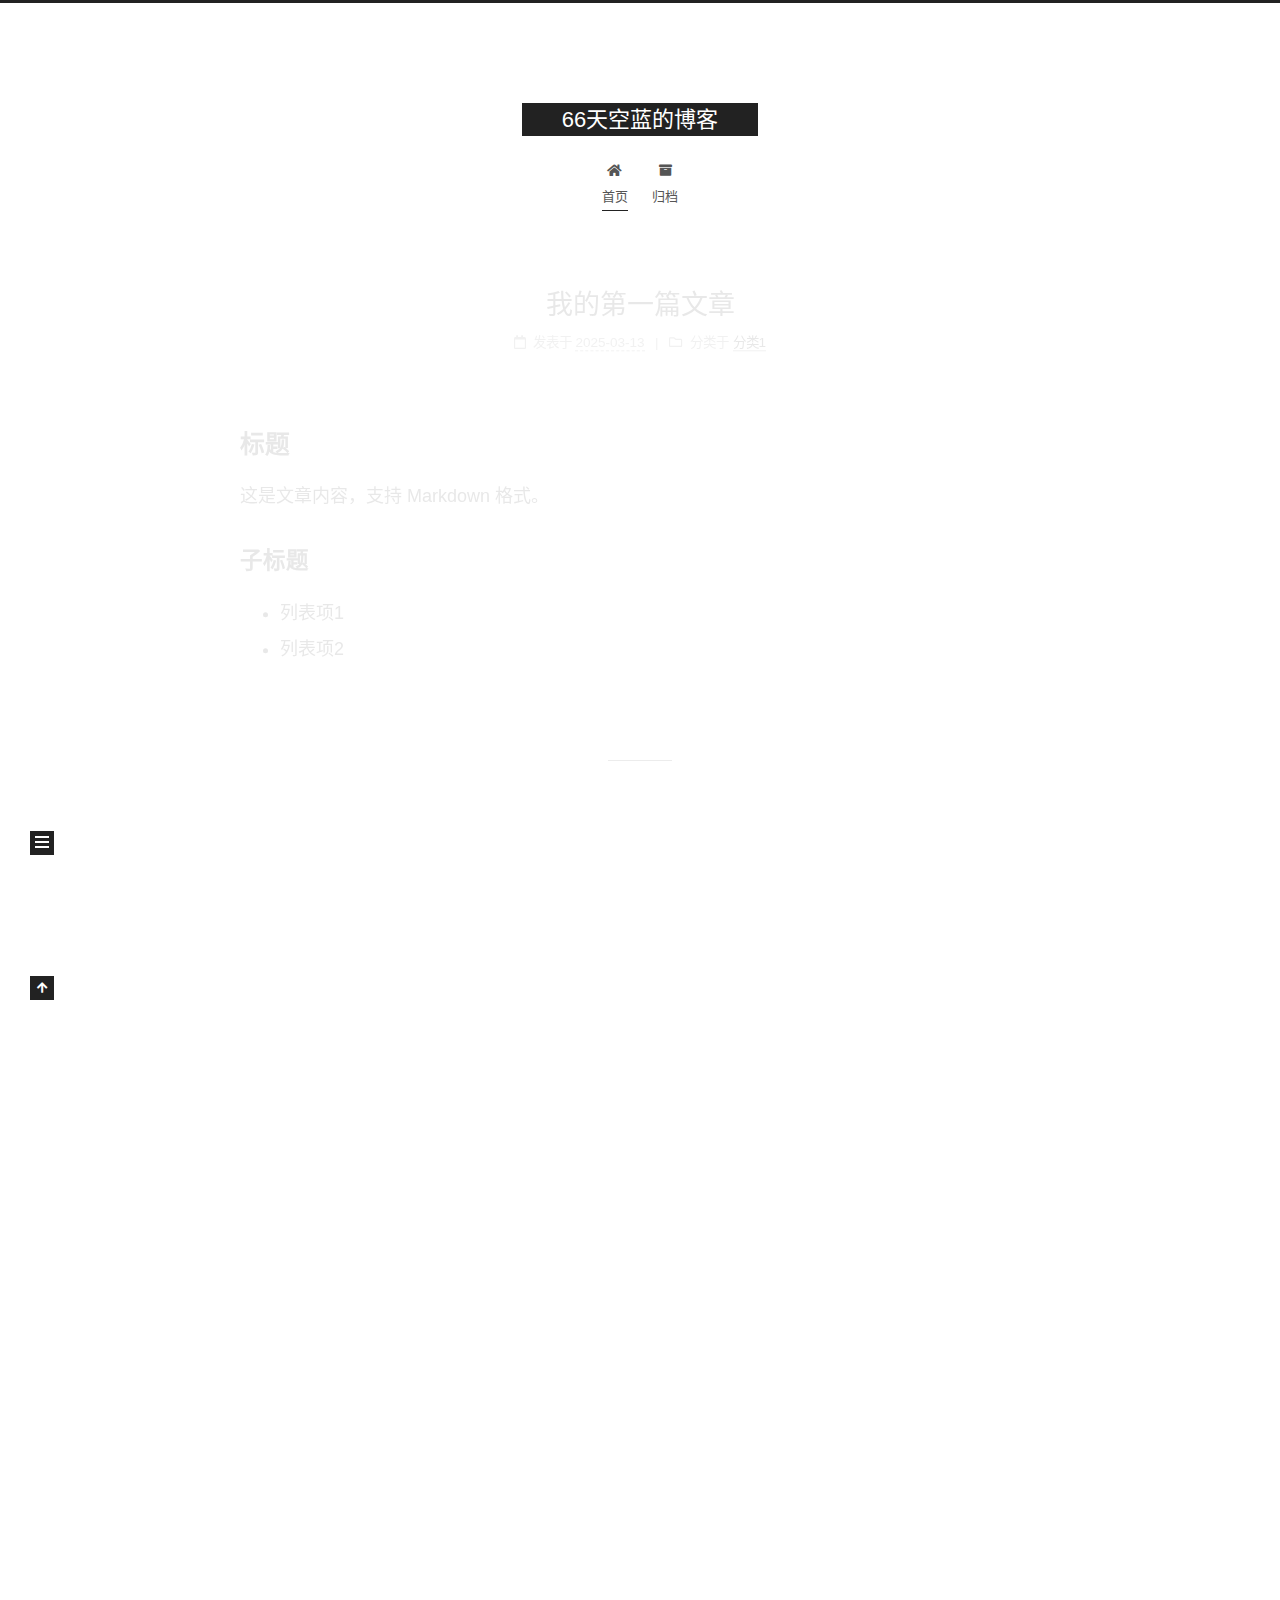
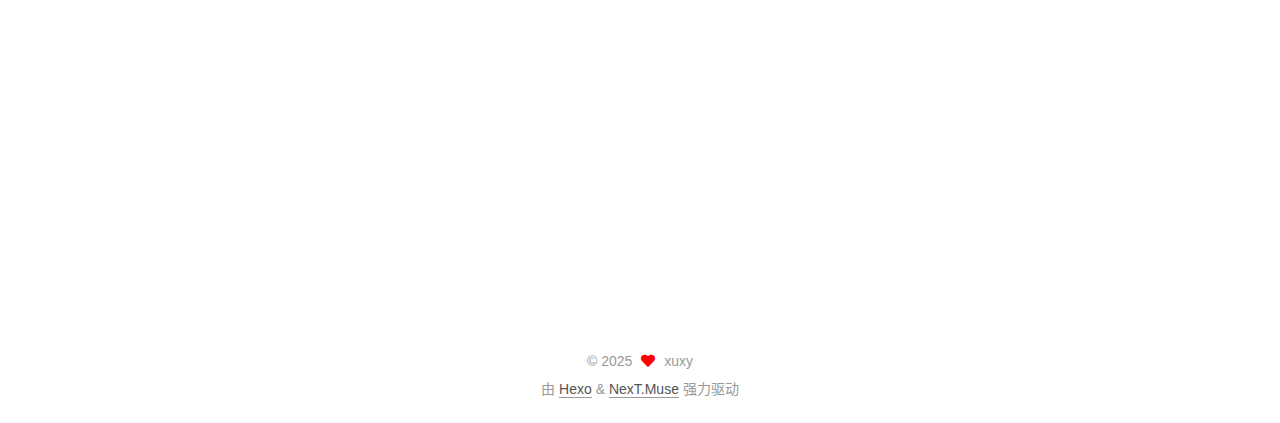
<file: index.html>
<!DOCTYPE html>
<html lang="zh-CN">
<head>
  <meta charset="UTF-8">
<meta name="viewport" content="width=device-width, initial-scale=1, maximum-scale=2">
<meta name="theme-color" content="#222">
<meta name="generator" content="Hexo 7.3.0">
  <link rel="apple-touch-icon" sizes="180x180" href="/images/apple-touch-icon-next.png">
  <link rel="icon" type="image/png" sizes="32x32" href="/images/favicon-32x32-next.png">
  <link rel="icon" type="image/png" sizes="16x16" href="/images/favicon-16x16-next.png">
  <link rel="mask-icon" href="/images/logo.svg" color="#222">

<link rel="stylesheet" href="/css/main.css">


<link rel="stylesheet" href="/lib/font-awesome/css/all.min.css">

<script id="hexo-configurations">
    var NexT = window.NexT || {};
    var CONFIG = {"hostname":"example.com","root":"/","scheme":"Muse","version":"7.8.0","exturl":false,"sidebar":{"position":"left","display":"post","padding":18,"offset":12,"onmobile":false},"copycode":{"enable":false,"show_result":false,"style":null},"back2top":{"enable":true,"sidebar":false,"scrollpercent":false},"bookmark":{"enable":false,"color":"#222","save":"auto"},"fancybox":false,"mediumzoom":false,"lazyload":false,"pangu":false,"comments":{"style":"tabs","active":null,"storage":true,"lazyload":false,"nav":null},"algolia":{"hits":{"per_page":10},"labels":{"input_placeholder":"Search for Posts","hits_empty":"We didn't find any results for the search: ${query}","hits_stats":"${hits} results found in ${time} ms"}},"localsearch":{"enable":false,"trigger":"auto","top_n_per_article":1,"unescape":false,"preload":false},"motion":{"enable":true,"async":false,"transition":{"post_block":"fadeIn","post_header":"slideDownIn","post_body":"slideDownIn","coll_header":"slideLeftIn","sidebar":"slideUpIn"}},"path":"search.xml"};
  </script>

  <meta property="og:type" content="website">
<meta property="og:title" content="66天空蓝的博客">
<meta property="og:url" content="http://example.com/index.html">
<meta property="og:site_name" content="66天空蓝的博客">
<meta property="og:locale" content="zh_CN">
<meta property="article:author" content="xuxy">
<meta name="twitter:card" content="summary">

<link rel="canonical" href="http://example.com/">


<script id="page-configurations">
  // https://hexo.io/docs/variables.html
  CONFIG.page = {
    sidebar: "",
    isHome : true,
    isPost : false,
    lang   : 'zh-CN'
  };
</script>

  <title>66天空蓝的博客</title>
  






  <noscript>
  <style>
  .use-motion .brand,
  .use-motion .menu-item,
  .sidebar-inner,
  .use-motion .post-block,
  .use-motion .pagination,
  .use-motion .comments,
  .use-motion .post-header,
  .use-motion .post-body,
  .use-motion .collection-header { opacity: initial; }

  .use-motion .site-title,
  .use-motion .site-subtitle {
    opacity: initial;
    top: initial;
  }

  .use-motion .logo-line-before i { left: initial; }
  .use-motion .logo-line-after i { right: initial; }
  </style>
</noscript>

</head>

<body itemscope itemtype="http://schema.org/WebPage">
  <div class="container use-motion">
    <div class="headband"></div>

    <header class="header" itemscope itemtype="http://schema.org/WPHeader">
      <div class="header-inner"><div class="site-brand-container">
  <div class="site-nav-toggle">
    <div class="toggle" aria-label="切换导航栏">
      <span class="toggle-line toggle-line-first"></span>
      <span class="toggle-line toggle-line-middle"></span>
      <span class="toggle-line toggle-line-last"></span>
    </div>
  </div>

  <div class="site-meta">

    <a href="/" class="brand" rel="start">
      <span class="logo-line-before"><i></i></span>
      <h1 class="site-title">66天空蓝的博客</h1>
      <span class="logo-line-after"><i></i></span>
    </a>
  </div>

  <div class="site-nav-right">
    <div class="toggle popup-trigger">
    </div>
  </div>
</div>




<nav class="site-nav">
  <ul id="menu" class="main-menu menu">
        <li class="menu-item menu-item-home">

    <a href="/" rel="section"><i class="fa fa-home fa-fw"></i>首页</a>

  </li>
        <li class="menu-item menu-item-archives">

    <a href="/archives/" rel="section"><i class="fa fa-archive fa-fw"></i>归档</a>

  </li>
  </ul>
</nav>




</div>
    </header>

    
  <div class="back-to-top">
    <i class="fa fa-arrow-up"></i>
    <span>0%</span>
  </div>


    <main class="main">
      <div class="main-inner">
        <div class="content-wrap">
          

          <div class="content index posts-expand">
            
      
  
  
  <article itemscope itemtype="http://schema.org/Article" class="post-block" lang="zh-CN">
    <link itemprop="mainEntityOfPage" href="http://example.com/2025/03/13/Test-My-First-Post/">

    <span hidden itemprop="author" itemscope itemtype="http://schema.org/Person">
      <meta itemprop="image" content="/images/avatar.gif">
      <meta itemprop="name" content="xuxy">
      <meta itemprop="description" content="">
    </span>

    <span hidden itemprop="publisher" itemscope itemtype="http://schema.org/Organization">
      <meta itemprop="name" content="66天空蓝的博客">
    </span>
      <header class="post-header">
        <h2 class="post-title" itemprop="name headline">
          
            <a href="/2025/03/13/Test-My-First-Post/" class="post-title-link" itemprop="url">我的第一篇文章</a>
        </h2>

        <div class="post-meta">
            <span class="post-meta-item">
              <span class="post-meta-item-icon">
                <i class="far fa-calendar"></i>
              </span>
              <span class="post-meta-item-text">发表于</span>
              

              <time title="创建时间：2025-03-13 17:30:00 / 修改时间：17:00:50" itemprop="dateCreated datePublished" datetime="2025-03-13T17:30:00+08:00">2025-03-13</time>
            </span>
            <span class="post-meta-item">
              <span class="post-meta-item-icon">
                <i class="far fa-folder"></i>
              </span>
              <span class="post-meta-item-text">分类于</span>
                <span itemprop="about" itemscope itemtype="http://schema.org/Thing">
                  <a href="/categories/%E5%88%86%E7%B1%BB1/" itemprop="url" rel="index"><span itemprop="name">分类1</span></a>
                </span>
            </span>

          

        </div>
      </header>

    
    
    
    <div class="post-body" itemprop="articleBody">

      
          <h2 id="标题"><a href="#标题" class="headerlink" title="标题"></a>标题</h2><p>这是文章内容，支持 Markdown 格式。</p>
<h3 id="子标题"><a href="#子标题" class="headerlink" title="子标题"></a>子标题</h3><ul>
<li>列表项1</li>
<li>列表项2</li>
</ul>

      
    </div>

    
    
    
      <footer class="post-footer">
        <div class="post-eof"></div>
      </footer>
  </article>
  
  
  

      
  
  
  <article itemscope itemtype="http://schema.org/Article" class="post-block" lang="zh-CN">
    <link itemprop="mainEntityOfPage" href="http://example.com/2025/03/13/hello-world/">

    <span hidden itemprop="author" itemscope itemtype="http://schema.org/Person">
      <meta itemprop="image" content="/images/avatar.gif">
      <meta itemprop="name" content="xuxy">
      <meta itemprop="description" content="">
    </span>

    <span hidden itemprop="publisher" itemscope itemtype="http://schema.org/Organization">
      <meta itemprop="name" content="66天空蓝的博客">
    </span>
      <header class="post-header">
        <h2 class="post-title" itemprop="name headline">
          
            <a href="/2025/03/13/hello-world/" class="post-title-link" itemprop="url">Hello World</a>
        </h2>

        <div class="post-meta">
            <span class="post-meta-item">
              <span class="post-meta-item-icon">
                <i class="far fa-calendar"></i>
              </span>
              <span class="post-meta-item-text">发表于</span>

              <time title="创建时间：2025-03-13 16:29:10" itemprop="dateCreated datePublished" datetime="2025-03-13T16:29:10+08:00">2025-03-13</time>
            </span>

          

        </div>
      </header>

    
    
    
    <div class="post-body" itemprop="articleBody">

      
          <p>Welcome to <a target="_blank" rel="noopener" href="https://hexo.io/">Hexo</a>! This is your very first post. Check <a target="_blank" rel="noopener" href="https://hexo.io/docs/">documentation</a> for more info. If you get any problems when using Hexo, you can find the answer in <a target="_blank" rel="noopener" href="https://hexo.io/docs/troubleshooting.html">troubleshooting</a> or you can ask me on <a target="_blank" rel="noopener" href="https://github.com/hexojs/hexo/issues">GitHub</a>.</p>
<h2 id="Quick-Start"><a href="#Quick-Start" class="headerlink" title="Quick Start"></a>Quick Start</h2><h3 id="Create-a-new-post"><a href="#Create-a-new-post" class="headerlink" title="Create a new post"></a>Create a new post</h3><figure class="highlight bash"><table><tr><td class="gutter"><pre><span class="line">1</span><br></pre></td><td class="code"><pre><span class="line">$ hexo new <span class="string">&quot;My New Post&quot;</span></span><br></pre></td></tr></table></figure>

<p>More info: <a target="_blank" rel="noopener" href="https://hexo.io/docs/writing.html">Writing</a></p>
<h3 id="Run-server"><a href="#Run-server" class="headerlink" title="Run server"></a>Run server</h3><figure class="highlight bash"><table><tr><td class="gutter"><pre><span class="line">1</span><br></pre></td><td class="code"><pre><span class="line">$ hexo server</span><br></pre></td></tr></table></figure>

<p>More info: <a target="_blank" rel="noopener" href="https://hexo.io/docs/server.html">Server</a></p>
<h3 id="Generate-static-files"><a href="#Generate-static-files" class="headerlink" title="Generate static files"></a>Generate static files</h3><figure class="highlight bash"><table><tr><td class="gutter"><pre><span class="line">1</span><br></pre></td><td class="code"><pre><span class="line">$ hexo generate</span><br></pre></td></tr></table></figure>

<p>More info: <a target="_blank" rel="noopener" href="https://hexo.io/docs/generating.html">Generating</a></p>
<h3 id="Deploy-to-remote-sites"><a href="#Deploy-to-remote-sites" class="headerlink" title="Deploy to remote sites"></a>Deploy to remote sites</h3><figure class="highlight bash"><table><tr><td class="gutter"><pre><span class="line">1</span><br></pre></td><td class="code"><pre><span class="line">$ hexo deploy</span><br></pre></td></tr></table></figure>

<p>More info: <a target="_blank" rel="noopener" href="https://hexo.io/docs/one-command-deployment.html">Deployment</a></p>

      
    </div>

    
    
    
      <footer class="post-footer">
        <div class="post-eof"></div>
      </footer>
  </article>
  
  
  


  



          </div>
          

<script>
  window.addEventListener('tabs:register', () => {
    let { activeClass } = CONFIG.comments;
    if (CONFIG.comments.storage) {
      activeClass = localStorage.getItem('comments_active') || activeClass;
    }
    if (activeClass) {
      let activeTab = document.querySelector(`a[href="#comment-${activeClass}"]`);
      if (activeTab) {
        activeTab.click();
      }
    }
  });
  if (CONFIG.comments.storage) {
    window.addEventListener('tabs:click', event => {
      if (!event.target.matches('.tabs-comment .tab-content .tab-pane')) return;
      let commentClass = event.target.classList[1];
      localStorage.setItem('comments_active', commentClass);
    });
  }
</script>

        </div>
          
  
  <div class="toggle sidebar-toggle">
    <span class="toggle-line toggle-line-first"></span>
    <span class="toggle-line toggle-line-middle"></span>
    <span class="toggle-line toggle-line-last"></span>
  </div>

  <aside class="sidebar">
    <div class="sidebar-inner">

      <ul class="sidebar-nav motion-element">
        <li class="sidebar-nav-toc">
          文章目录
        </li>
        <li class="sidebar-nav-overview">
          站点概览
        </li>
      </ul>

      <!--noindex-->
      <div class="post-toc-wrap sidebar-panel">
      </div>
      <!--/noindex-->

      <div class="site-overview-wrap sidebar-panel">
        <div class="site-author motion-element" itemprop="author" itemscope itemtype="http://schema.org/Person">
  <p class="site-author-name" itemprop="name">xuxy</p>
  <div class="site-description" itemprop="description"></div>
</div>
<div class="site-state-wrap motion-element">
  <nav class="site-state">
      <div class="site-state-item site-state-posts">
          <a href="/archives/">
        
          <span class="site-state-item-count">2</span>
          <span class="site-state-item-name">日志</span>
        </a>
      </div>
      <div class="site-state-item site-state-categories">
        <span class="site-state-item-count">1</span>
        <span class="site-state-item-name">分类</span>
      </div>
      <div class="site-state-item site-state-tags">
        <span class="site-state-item-count">2</span>
        <span class="site-state-item-name">标签</span>
      </div>
  </nav>
</div>



      </div>

    </div>
  </aside>
  <div id="sidebar-dimmer"></div>


      </div>
    </main>

    <footer class="footer">
      <div class="footer-inner">
        

        

<div class="copyright">
  
  &copy; 
  <span itemprop="copyrightYear">2025</span>
  <span class="with-love">
    <i class="fa fa-heart"></i>
  </span>
  <span class="author" itemprop="copyrightHolder">xuxy</span>
</div>
  <div class="powered-by">由 <a href="https://hexo.io/" class="theme-link" rel="noopener" target="_blank">Hexo</a> & <a href="https://muse.theme-next.org/" class="theme-link" rel="noopener" target="_blank">NexT.Muse</a> 强力驱动
  </div>

        








      </div>
    </footer>
  </div>

  
  <script src="/lib/anime.min.js"></script>
  <script src="/lib/velocity/velocity.min.js"></script>
  <script src="/lib/velocity/velocity.ui.min.js"></script>

<script src="/js/utils.js"></script>

<script src="/js/motion.js"></script>


<script src="/js/schemes/muse.js"></script>


<script src="/js/next-boot.js"></script>




  















  

  

</body>
</html>
</file>
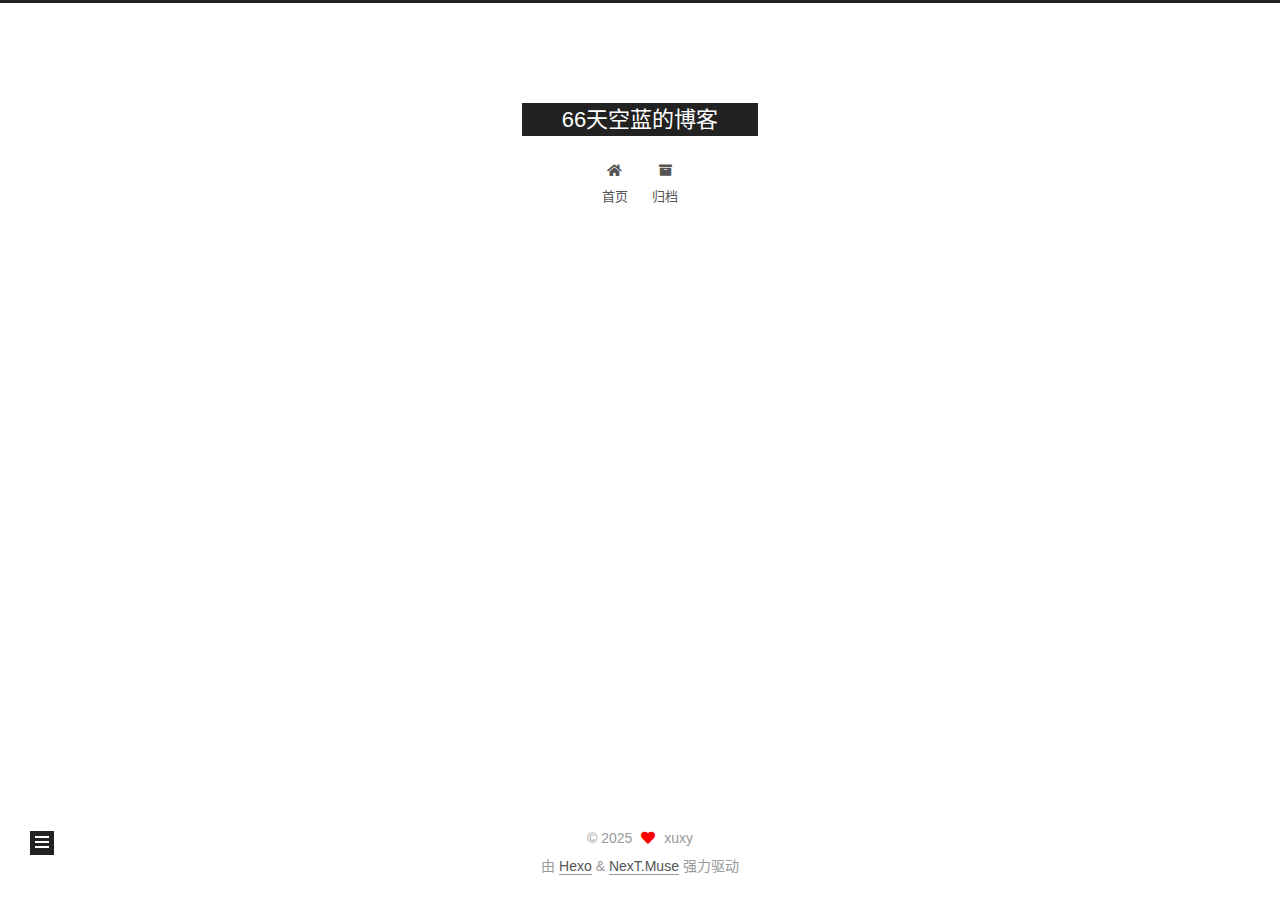
<file: about/index.html>
<!DOCTYPE html>
<html lang="zh-CN">
<head>
  <meta charset="UTF-8">
<meta name="viewport" content="width=device-width, initial-scale=1, maximum-scale=2">
<meta name="theme-color" content="#222">
<meta name="generator" content="Hexo 7.3.0">
  <link rel="apple-touch-icon" sizes="180x180" href="/images/apple-touch-icon-next.png">
  <link rel="icon" type="image/png" sizes="32x32" href="/images/favicon-32x32-next.png">
  <link rel="icon" type="image/png" sizes="16x16" href="/images/favicon-16x16-next.png">
  <link rel="mask-icon" href="/images/logo.svg" color="#222">

<link rel="stylesheet" href="/css/main.css">


<link rel="stylesheet" href="/lib/font-awesome/css/all.min.css">

<script id="hexo-configurations">
    var NexT = window.NexT || {};
    var CONFIG = {"hostname":"example.com","root":"/","scheme":"Muse","version":"7.8.0","exturl":false,"sidebar":{"position":"left","display":"post","padding":18,"offset":12,"onmobile":false},"copycode":{"enable":false,"show_result":false,"style":null},"back2top":{"enable":true,"sidebar":false,"scrollpercent":false},"bookmark":{"enable":false,"color":"#222","save":"auto"},"fancybox":false,"mediumzoom":false,"lazyload":false,"pangu":false,"comments":{"style":"tabs","active":null,"storage":true,"lazyload":false,"nav":null},"algolia":{"hits":{"per_page":10},"labels":{"input_placeholder":"Search for Posts","hits_empty":"We didn't find any results for the search: ${query}","hits_stats":"${hits} results found in ${time} ms"}},"localsearch":{"enable":false,"trigger":"auto","top_n_per_article":1,"unescape":false,"preload":false},"motion":{"enable":true,"async":false,"transition":{"post_block":"fadeIn","post_header":"slideDownIn","post_body":"slideDownIn","coll_header":"slideLeftIn","sidebar":"slideUpIn"}},"path":"search.xml"};
  </script>

  <meta property="og:type" content="website">
<meta property="og:title" content="about">
<meta property="og:url" content="http://example.com/about/index.html">
<meta property="og:site_name" content="66天空蓝的博客">
<meta property="og:locale" content="zh_CN">
<meta property="article:published_time" content="2025-03-13T09:10:34.000Z">
<meta property="article:modified_time" content="2025-03-13T09:10:34.334Z">
<meta property="article:author" content="xuxy">
<meta name="twitter:card" content="summary">

<link rel="canonical" href="http://example.com/about/">


<script id="page-configurations">
  // https://hexo.io/docs/variables.html
  CONFIG.page = {
    sidebar: "",
    isHome : false,
    isPost : false,
    lang   : 'zh-CN'
  };
</script>

  <title>about | 66天空蓝的博客
</title>
  






  <noscript>
  <style>
  .use-motion .brand,
  .use-motion .menu-item,
  .sidebar-inner,
  .use-motion .post-block,
  .use-motion .pagination,
  .use-motion .comments,
  .use-motion .post-header,
  .use-motion .post-body,
  .use-motion .collection-header { opacity: initial; }

  .use-motion .site-title,
  .use-motion .site-subtitle {
    opacity: initial;
    top: initial;
  }

  .use-motion .logo-line-before i { left: initial; }
  .use-motion .logo-line-after i { right: initial; }
  </style>
</noscript>

</head>

<body itemscope itemtype="http://schema.org/WebPage">
  <div class="container use-motion">
    <div class="headband"></div>

    <header class="header" itemscope itemtype="http://schema.org/WPHeader">
      <div class="header-inner"><div class="site-brand-container">
  <div class="site-nav-toggle">
    <div class="toggle" aria-label="切换导航栏">
      <span class="toggle-line toggle-line-first"></span>
      <span class="toggle-line toggle-line-middle"></span>
      <span class="toggle-line toggle-line-last"></span>
    </div>
  </div>

  <div class="site-meta">

    <a href="/" class="brand" rel="start">
      <span class="logo-line-before"><i></i></span>
      <h1 class="site-title">66天空蓝的博客</h1>
      <span class="logo-line-after"><i></i></span>
    </a>
  </div>

  <div class="site-nav-right">
    <div class="toggle popup-trigger">
    </div>
  </div>
</div>




<nav class="site-nav">
  <ul id="menu" class="main-menu menu">
        <li class="menu-item menu-item-home">

    <a href="/" rel="section"><i class="fa fa-home fa-fw"></i>首页</a>

  </li>
        <li class="menu-item menu-item-archives">

    <a href="/archives/" rel="section"><i class="fa fa-archive fa-fw"></i>归档</a>

  </li>
  </ul>
</nav>




</div>
    </header>

    
  <div class="back-to-top">
    <i class="fa fa-arrow-up"></i>
    <span>0%</span>
  </div>


    <main class="main">
      <div class="main-inner">
        <div class="content-wrap">
          
  
  

          <div class="content page posts-expand">
            

    
    
    
    <div class="post-block" lang="zh-CN">
      <header class="post-header">

<h1 class="post-title" itemprop="name headline">about
</h1>

<div class="post-meta">
  

</div>

</header>

      
      
      
      <div class="post-body">
          
      </div>
      
      
      
    </div>
    

    
    
    


          </div>
          

<script>
  window.addEventListener('tabs:register', () => {
    let { activeClass } = CONFIG.comments;
    if (CONFIG.comments.storage) {
      activeClass = localStorage.getItem('comments_active') || activeClass;
    }
    if (activeClass) {
      let activeTab = document.querySelector(`a[href="#comment-${activeClass}"]`);
      if (activeTab) {
        activeTab.click();
      }
    }
  });
  if (CONFIG.comments.storage) {
    window.addEventListener('tabs:click', event => {
      if (!event.target.matches('.tabs-comment .tab-content .tab-pane')) return;
      let commentClass = event.target.classList[1];
      localStorage.setItem('comments_active', commentClass);
    });
  }
</script>

        </div>
          
  
  <div class="toggle sidebar-toggle">
    <span class="toggle-line toggle-line-first"></span>
    <span class="toggle-line toggle-line-middle"></span>
    <span class="toggle-line toggle-line-last"></span>
  </div>

  <aside class="sidebar">
    <div class="sidebar-inner">

      <ul class="sidebar-nav motion-element">
        <li class="sidebar-nav-toc">
          文章目录
        </li>
        <li class="sidebar-nav-overview">
          站点概览
        </li>
      </ul>

      <!--noindex-->
      <div class="post-toc-wrap sidebar-panel">
      </div>
      <!--/noindex-->

      <div class="site-overview-wrap sidebar-panel">
        <div class="site-author motion-element" itemprop="author" itemscope itemtype="http://schema.org/Person">
  <p class="site-author-name" itemprop="name">xuxy</p>
  <div class="site-description" itemprop="description"></div>
</div>
<div class="site-state-wrap motion-element">
  <nav class="site-state">
      <div class="site-state-item site-state-posts">
          <a href="/archives/">
        
          <span class="site-state-item-count">2</span>
          <span class="site-state-item-name">日志</span>
        </a>
      </div>
      <div class="site-state-item site-state-categories">
        <span class="site-state-item-count">1</span>
        <span class="site-state-item-name">分类</span>
      </div>
      <div class="site-state-item site-state-tags">
        <span class="site-state-item-count">2</span>
        <span class="site-state-item-name">标签</span>
      </div>
  </nav>
</div>



      </div>

    </div>
  </aside>
  <div id="sidebar-dimmer"></div>


      </div>
    </main>

    <footer class="footer">
      <div class="footer-inner">
        

        

<div class="copyright">
  
  &copy; 
  <span itemprop="copyrightYear">2025</span>
  <span class="with-love">
    <i class="fa fa-heart"></i>
  </span>
  <span class="author" itemprop="copyrightHolder">xuxy</span>
</div>
  <div class="powered-by">由 <a href="https://hexo.io/" class="theme-link" rel="noopener" target="_blank">Hexo</a> & <a href="https://muse.theme-next.org/" class="theme-link" rel="noopener" target="_blank">NexT.Muse</a> 强力驱动
  </div>

        








      </div>
    </footer>
  </div>

  
  <script src="/lib/anime.min.js"></script>
  <script src="/lib/velocity/velocity.min.js"></script>
  <script src="/lib/velocity/velocity.ui.min.js"></script>

<script src="/js/utils.js"></script>

<script src="/js/motion.js"></script>


<script src="/js/schemes/muse.js"></script>


<script src="/js/next-boot.js"></script>




  















  

  

</body>
</html>
</file>
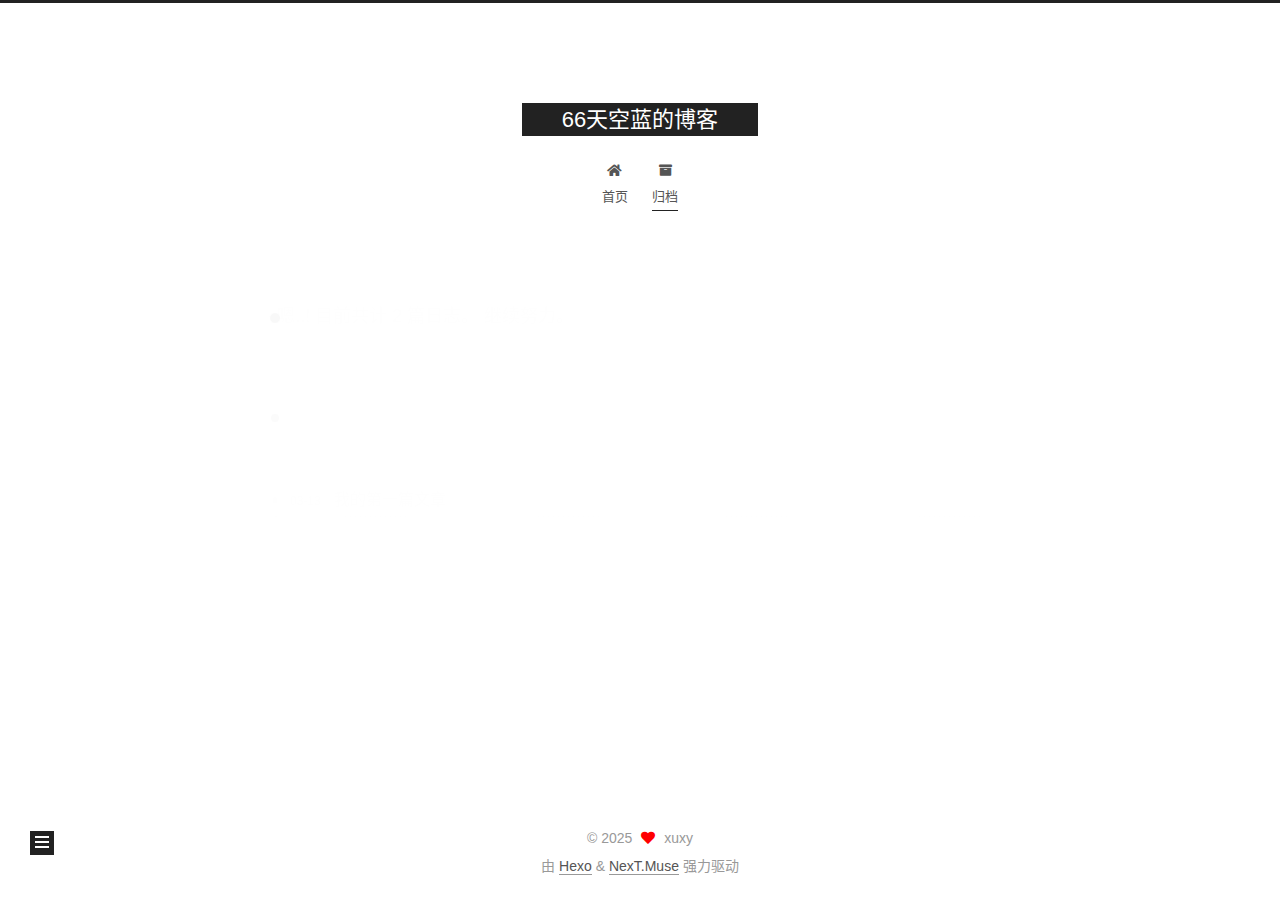
<file: archives/index.html>
<!DOCTYPE html>
<html lang="zh-CN">
<head>
  <meta charset="UTF-8">
<meta name="viewport" content="width=device-width, initial-scale=1, maximum-scale=2">
<meta name="theme-color" content="#222">
<meta name="generator" content="Hexo 7.3.0">
  <link rel="apple-touch-icon" sizes="180x180" href="/images/apple-touch-icon-next.png">
  <link rel="icon" type="image/png" sizes="32x32" href="/images/favicon-32x32-next.png">
  <link rel="icon" type="image/png" sizes="16x16" href="/images/favicon-16x16-next.png">
  <link rel="mask-icon" href="/images/logo.svg" color="#222">

<link rel="stylesheet" href="/css/main.css">


<link rel="stylesheet" href="/lib/font-awesome/css/all.min.css">

<script id="hexo-configurations">
    var NexT = window.NexT || {};
    var CONFIG = {"hostname":"example.com","root":"/","scheme":"Muse","version":"7.8.0","exturl":false,"sidebar":{"position":"left","display":"post","padding":18,"offset":12,"onmobile":false},"copycode":{"enable":false,"show_result":false,"style":null},"back2top":{"enable":true,"sidebar":false,"scrollpercent":false},"bookmark":{"enable":false,"color":"#222","save":"auto"},"fancybox":false,"mediumzoom":false,"lazyload":false,"pangu":false,"comments":{"style":"tabs","active":null,"storage":true,"lazyload":false,"nav":null},"algolia":{"hits":{"per_page":10},"labels":{"input_placeholder":"Search for Posts","hits_empty":"We didn't find any results for the search: ${query}","hits_stats":"${hits} results found in ${time} ms"}},"localsearch":{"enable":false,"trigger":"auto","top_n_per_article":1,"unescape":false,"preload":false},"motion":{"enable":true,"async":false,"transition":{"post_block":"fadeIn","post_header":"slideDownIn","post_body":"slideDownIn","coll_header":"slideLeftIn","sidebar":"slideUpIn"}},"path":"search.xml"};
  </script>

  <meta property="og:type" content="website">
<meta property="og:title" content="66天空蓝的博客">
<meta property="og:url" content="http://example.com/archives/index.html">
<meta property="og:site_name" content="66天空蓝的博客">
<meta property="og:locale" content="zh_CN">
<meta property="article:author" content="xuxy">
<meta name="twitter:card" content="summary">

<link rel="canonical" href="http://example.com/archives/">


<script id="page-configurations">
  // https://hexo.io/docs/variables.html
  CONFIG.page = {
    sidebar: "",
    isHome : false,
    isPost : false,
    lang   : 'zh-CN'
  };
</script>

  <title>归档 | 66天空蓝的博客</title>
  






  <noscript>
  <style>
  .use-motion .brand,
  .use-motion .menu-item,
  .sidebar-inner,
  .use-motion .post-block,
  .use-motion .pagination,
  .use-motion .comments,
  .use-motion .post-header,
  .use-motion .post-body,
  .use-motion .collection-header { opacity: initial; }

  .use-motion .site-title,
  .use-motion .site-subtitle {
    opacity: initial;
    top: initial;
  }

  .use-motion .logo-line-before i { left: initial; }
  .use-motion .logo-line-after i { right: initial; }
  </style>
</noscript>

</head>

<body itemscope itemtype="http://schema.org/WebPage">
  <div class="container use-motion">
    <div class="headband"></div>

    <header class="header" itemscope itemtype="http://schema.org/WPHeader">
      <div class="header-inner"><div class="site-brand-container">
  <div class="site-nav-toggle">
    <div class="toggle" aria-label="切换导航栏">
      <span class="toggle-line toggle-line-first"></span>
      <span class="toggle-line toggle-line-middle"></span>
      <span class="toggle-line toggle-line-last"></span>
    </div>
  </div>

  <div class="site-meta">

    <a href="/" class="brand" rel="start">
      <span class="logo-line-before"><i></i></span>
      <h1 class="site-title">66天空蓝的博客</h1>
      <span class="logo-line-after"><i></i></span>
    </a>
  </div>

  <div class="site-nav-right">
    <div class="toggle popup-trigger">
    </div>
  </div>
</div>




<nav class="site-nav">
  <ul id="menu" class="main-menu menu">
        <li class="menu-item menu-item-home">

    <a href="/" rel="section"><i class="fa fa-home fa-fw"></i>首页</a>

  </li>
        <li class="menu-item menu-item-archives">

    <a href="/archives/" rel="section"><i class="fa fa-archive fa-fw"></i>归档</a>

  </li>
  </ul>
</nav>




</div>
    </header>

    
  <div class="back-to-top">
    <i class="fa fa-arrow-up"></i>
    <span>0%</span>
  </div>


    <main class="main">
      <div class="main-inner">
        <div class="content-wrap">
          

          <div class="content archive">
            

  
  
  
  <div class="post-block">
    <div class="posts-collapse">
      <div class="collection-title">
        <span class="collection-header">嗯..! 目前共计 2 篇日志。 继续努力。</span>
      </div>

      
    <div class="collection-year">
      <span class="collection-header">2025</span>
    </div>

  <article itemscope itemtype="http://schema.org/Article">
    <header class="post-header">

      <div class="post-meta">
        <time itemprop="dateCreated"
              datetime="2025-03-13T17:30:00+08:00"
              content="2025-03-13">
          03-13
        </time>
      </div>

      <div class="post-title">
          <a class="post-title-link" href="/2025/03/13/Test-My-First-Post/" itemprop="url">
            <span itemprop="name">我的第一篇文章</span>
          </a>
      </div>

    </header>
  </article>

  <article itemscope itemtype="http://schema.org/Article">
    <header class="post-header">

      <div class="post-meta">
        <time itemprop="dateCreated"
              datetime="2025-03-13T16:29:10+08:00"
              content="2025-03-13">
          03-13
        </time>
      </div>

      <div class="post-title">
          <a class="post-title-link" href="/2025/03/13/hello-world/" itemprop="url">
            <span itemprop="name">Hello World</span>
          </a>
      </div>

    </header>
  </article>


    </div>
  </div>
  
  
  

  



          </div>
          

<script>
  window.addEventListener('tabs:register', () => {
    let { activeClass } = CONFIG.comments;
    if (CONFIG.comments.storage) {
      activeClass = localStorage.getItem('comments_active') || activeClass;
    }
    if (activeClass) {
      let activeTab = document.querySelector(`a[href="#comment-${activeClass}"]`);
      if (activeTab) {
        activeTab.click();
      }
    }
  });
  if (CONFIG.comments.storage) {
    window.addEventListener('tabs:click', event => {
      if (!event.target.matches('.tabs-comment .tab-content .tab-pane')) return;
      let commentClass = event.target.classList[1];
      localStorage.setItem('comments_active', commentClass);
    });
  }
</script>

        </div>
          
  
  <div class="toggle sidebar-toggle">
    <span class="toggle-line toggle-line-first"></span>
    <span class="toggle-line toggle-line-middle"></span>
    <span class="toggle-line toggle-line-last"></span>
  </div>

  <aside class="sidebar">
    <div class="sidebar-inner">

      <ul class="sidebar-nav motion-element">
        <li class="sidebar-nav-toc">
          文章目录
        </li>
        <li class="sidebar-nav-overview">
          站点概览
        </li>
      </ul>

      <!--noindex-->
      <div class="post-toc-wrap sidebar-panel">
      </div>
      <!--/noindex-->

      <div class="site-overview-wrap sidebar-panel">
        <div class="site-author motion-element" itemprop="author" itemscope itemtype="http://schema.org/Person">
  <p class="site-author-name" itemprop="name">xuxy</p>
  <div class="site-description" itemprop="description"></div>
</div>
<div class="site-state-wrap motion-element">
  <nav class="site-state">
      <div class="site-state-item site-state-posts">
          <a href="/archives/">
        
          <span class="site-state-item-count">2</span>
          <span class="site-state-item-name">日志</span>
        </a>
      </div>
      <div class="site-state-item site-state-categories">
        <span class="site-state-item-count">1</span>
        <span class="site-state-item-name">分类</span>
      </div>
      <div class="site-state-item site-state-tags">
        <span class="site-state-item-count">2</span>
        <span class="site-state-item-name">标签</span>
      </div>
  </nav>
</div>



      </div>

    </div>
  </aside>
  <div id="sidebar-dimmer"></div>


      </div>
    </main>

    <footer class="footer">
      <div class="footer-inner">
        

        

<div class="copyright">
  
  &copy; 
  <span itemprop="copyrightYear">2025</span>
  <span class="with-love">
    <i class="fa fa-heart"></i>
  </span>
  <span class="author" itemprop="copyrightHolder">xuxy</span>
</div>
  <div class="powered-by">由 <a href="https://hexo.io/" class="theme-link" rel="noopener" target="_blank">Hexo</a> & <a href="https://muse.theme-next.org/" class="theme-link" rel="noopener" target="_blank">NexT.Muse</a> 强力驱动
  </div>

        








      </div>
    </footer>
  </div>

  
  <script src="/lib/anime.min.js"></script>
  <script src="/lib/velocity/velocity.min.js"></script>
  <script src="/lib/velocity/velocity.ui.min.js"></script>

<script src="/js/utils.js"></script>

<script src="/js/motion.js"></script>


<script src="/js/schemes/muse.js"></script>


<script src="/js/next-boot.js"></script>




  















  

  

</body>
</html>
</file>
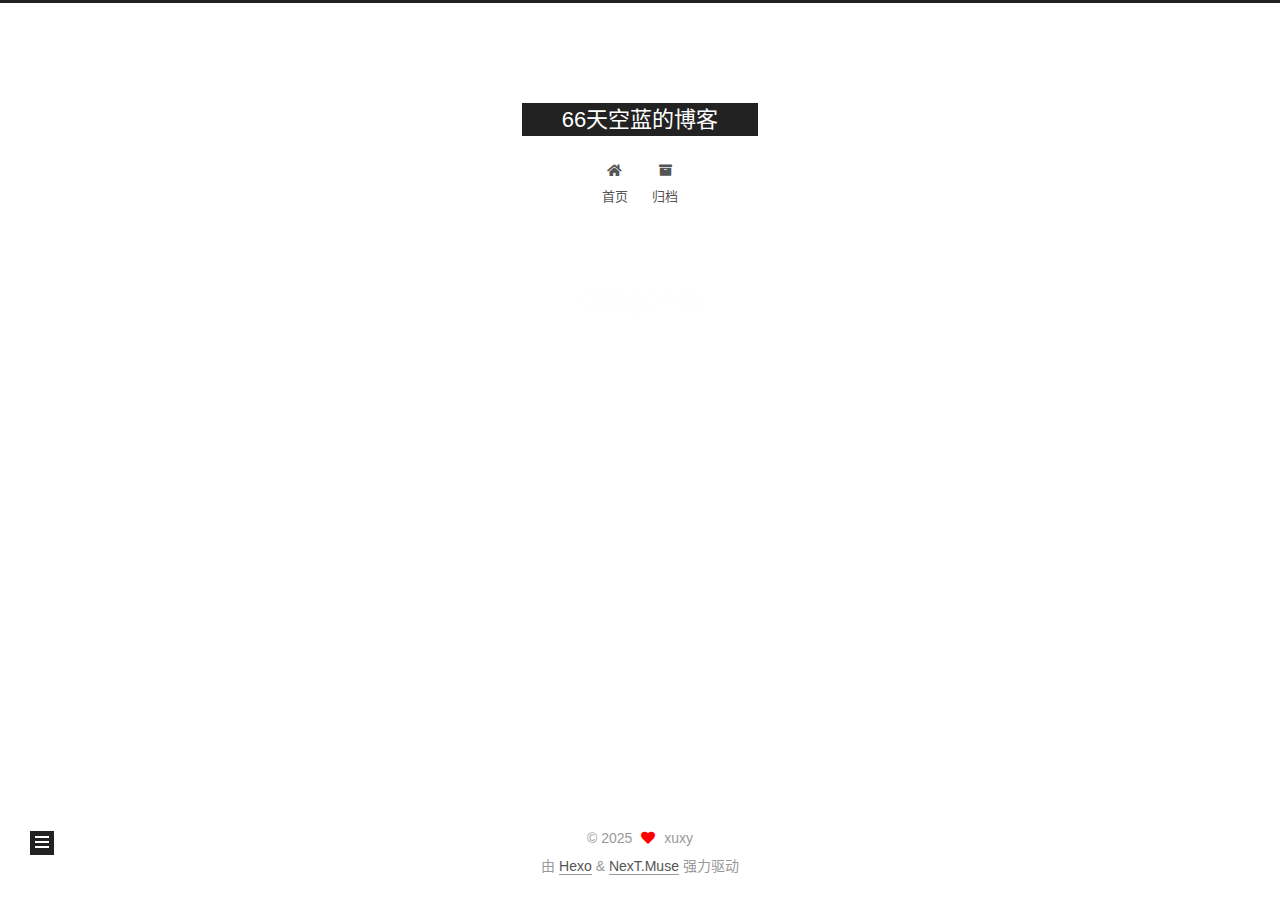
<file: categories/index.html>
<!DOCTYPE html>
<html lang="zh-CN">
<head>
  <meta charset="UTF-8">
<meta name="viewport" content="width=device-width, initial-scale=1, maximum-scale=2">
<meta name="theme-color" content="#222">
<meta name="generator" content="Hexo 7.3.0">
  <link rel="apple-touch-icon" sizes="180x180" href="/images/apple-touch-icon-next.png">
  <link rel="icon" type="image/png" sizes="32x32" href="/images/favicon-32x32-next.png">
  <link rel="icon" type="image/png" sizes="16x16" href="/images/favicon-16x16-next.png">
  <link rel="mask-icon" href="/images/logo.svg" color="#222">

<link rel="stylesheet" href="/css/main.css">


<link rel="stylesheet" href="/lib/font-awesome/css/all.min.css">

<script id="hexo-configurations">
    var NexT = window.NexT || {};
    var CONFIG = {"hostname":"example.com","root":"/","scheme":"Muse","version":"7.8.0","exturl":false,"sidebar":{"position":"left","display":"post","padding":18,"offset":12,"onmobile":false},"copycode":{"enable":false,"show_result":false,"style":null},"back2top":{"enable":true,"sidebar":false,"scrollpercent":false},"bookmark":{"enable":false,"color":"#222","save":"auto"},"fancybox":false,"mediumzoom":false,"lazyload":false,"pangu":false,"comments":{"style":"tabs","active":null,"storage":true,"lazyload":false,"nav":null},"algolia":{"hits":{"per_page":10},"labels":{"input_placeholder":"Search for Posts","hits_empty":"We didn't find any results for the search: ${query}","hits_stats":"${hits} results found in ${time} ms"}},"localsearch":{"enable":false,"trigger":"auto","top_n_per_article":1,"unescape":false,"preload":false},"motion":{"enable":true,"async":false,"transition":{"post_block":"fadeIn","post_header":"slideDownIn","post_body":"slideDownIn","coll_header":"slideLeftIn","sidebar":"slideUpIn"}},"path":"search.xml"};
  </script>

  <meta property="og:type" content="website">
<meta property="og:title" content="categories">
<meta property="og:url" content="http://example.com/categories/index.html">
<meta property="og:site_name" content="66天空蓝的博客">
<meta property="og:locale" content="zh_CN">
<meta property="article:published_time" content="2025-03-13T09:10:18.000Z">
<meta property="article:modified_time" content="2025-03-13T09:10:18.044Z">
<meta property="article:author" content="xuxy">
<meta name="twitter:card" content="summary">

<link rel="canonical" href="http://example.com/categories/">


<script id="page-configurations">
  // https://hexo.io/docs/variables.html
  CONFIG.page = {
    sidebar: "",
    isHome : false,
    isPost : false,
    lang   : 'zh-CN'
  };
</script>

  <title>categories | 66天空蓝的博客
</title>
  






  <noscript>
  <style>
  .use-motion .brand,
  .use-motion .menu-item,
  .sidebar-inner,
  .use-motion .post-block,
  .use-motion .pagination,
  .use-motion .comments,
  .use-motion .post-header,
  .use-motion .post-body,
  .use-motion .collection-header { opacity: initial; }

  .use-motion .site-title,
  .use-motion .site-subtitle {
    opacity: initial;
    top: initial;
  }

  .use-motion .logo-line-before i { left: initial; }
  .use-motion .logo-line-after i { right: initial; }
  </style>
</noscript>

</head>

<body itemscope itemtype="http://schema.org/WebPage">
  <div class="container use-motion">
    <div class="headband"></div>

    <header class="header" itemscope itemtype="http://schema.org/WPHeader">
      <div class="header-inner"><div class="site-brand-container">
  <div class="site-nav-toggle">
    <div class="toggle" aria-label="切换导航栏">
      <span class="toggle-line toggle-line-first"></span>
      <span class="toggle-line toggle-line-middle"></span>
      <span class="toggle-line toggle-line-last"></span>
    </div>
  </div>

  <div class="site-meta">

    <a href="/" class="brand" rel="start">
      <span class="logo-line-before"><i></i></span>
      <h1 class="site-title">66天空蓝的博客</h1>
      <span class="logo-line-after"><i></i></span>
    </a>
  </div>

  <div class="site-nav-right">
    <div class="toggle popup-trigger">
    </div>
  </div>
</div>




<nav class="site-nav">
  <ul id="menu" class="main-menu menu">
        <li class="menu-item menu-item-home">

    <a href="/" rel="section"><i class="fa fa-home fa-fw"></i>首页</a>

  </li>
        <li class="menu-item menu-item-archives">

    <a href="/archives/" rel="section"><i class="fa fa-archive fa-fw"></i>归档</a>

  </li>
  </ul>
</nav>




</div>
    </header>

    
  <div class="back-to-top">
    <i class="fa fa-arrow-up"></i>
    <span>0%</span>
  </div>


    <main class="main">
      <div class="main-inner">
        <div class="content-wrap">
          
  
  

          <div class="content page posts-expand">
            

    
    
    
    <div class="post-block" lang="zh-CN">
      <header class="post-header">

<h1 class="post-title" itemprop="name headline">categories
</h1>

<div class="post-meta">
  

</div>

</header>

      
      
      
      <div class="post-body">
          
      </div>
      
      
      
    </div>
    

    
    
    


          </div>
          

<script>
  window.addEventListener('tabs:register', () => {
    let { activeClass } = CONFIG.comments;
    if (CONFIG.comments.storage) {
      activeClass = localStorage.getItem('comments_active') || activeClass;
    }
    if (activeClass) {
      let activeTab = document.querySelector(`a[href="#comment-${activeClass}"]`);
      if (activeTab) {
        activeTab.click();
      }
    }
  });
  if (CONFIG.comments.storage) {
    window.addEventListener('tabs:click', event => {
      if (!event.target.matches('.tabs-comment .tab-content .tab-pane')) return;
      let commentClass = event.target.classList[1];
      localStorage.setItem('comments_active', commentClass);
    });
  }
</script>

        </div>
          
  
  <div class="toggle sidebar-toggle">
    <span class="toggle-line toggle-line-first"></span>
    <span class="toggle-line toggle-line-middle"></span>
    <span class="toggle-line toggle-line-last"></span>
  </div>

  <aside class="sidebar">
    <div class="sidebar-inner">

      <ul class="sidebar-nav motion-element">
        <li class="sidebar-nav-toc">
          文章目录
        </li>
        <li class="sidebar-nav-overview">
          站点概览
        </li>
      </ul>

      <!--noindex-->
      <div class="post-toc-wrap sidebar-panel">
      </div>
      <!--/noindex-->

      <div class="site-overview-wrap sidebar-panel">
        <div class="site-author motion-element" itemprop="author" itemscope itemtype="http://schema.org/Person">
  <p class="site-author-name" itemprop="name">xuxy</p>
  <div class="site-description" itemprop="description"></div>
</div>
<div class="site-state-wrap motion-element">
  <nav class="site-state">
      <div class="site-state-item site-state-posts">
          <a href="/archives/">
        
          <span class="site-state-item-count">2</span>
          <span class="site-state-item-name">日志</span>
        </a>
      </div>
      <div class="site-state-item site-state-categories">
        <span class="site-state-item-count">1</span>
        <span class="site-state-item-name">分类</span>
      </div>
      <div class="site-state-item site-state-tags">
        <span class="site-state-item-count">2</span>
        <span class="site-state-item-name">标签</span>
      </div>
  </nav>
</div>



      </div>

    </div>
  </aside>
  <div id="sidebar-dimmer"></div>


      </div>
    </main>

    <footer class="footer">
      <div class="footer-inner">
        

        

<div class="copyright">
  
  &copy; 
  <span itemprop="copyrightYear">2025</span>
  <span class="with-love">
    <i class="fa fa-heart"></i>
  </span>
  <span class="author" itemprop="copyrightHolder">xuxy</span>
</div>
  <div class="powered-by">由 <a href="https://hexo.io/" class="theme-link" rel="noopener" target="_blank">Hexo</a> & <a href="https://muse.theme-next.org/" class="theme-link" rel="noopener" target="_blank">NexT.Muse</a> 强力驱动
  </div>

        








      </div>
    </footer>
  </div>

  
  <script src="/lib/anime.min.js"></script>
  <script src="/lib/velocity/velocity.min.js"></script>
  <script src="/lib/velocity/velocity.ui.min.js"></script>

<script src="/js/utils.js"></script>

<script src="/js/motion.js"></script>


<script src="/js/schemes/muse.js"></script>


<script src="/js/next-boot.js"></script>




  















  

  

</body>
</html>
</file>
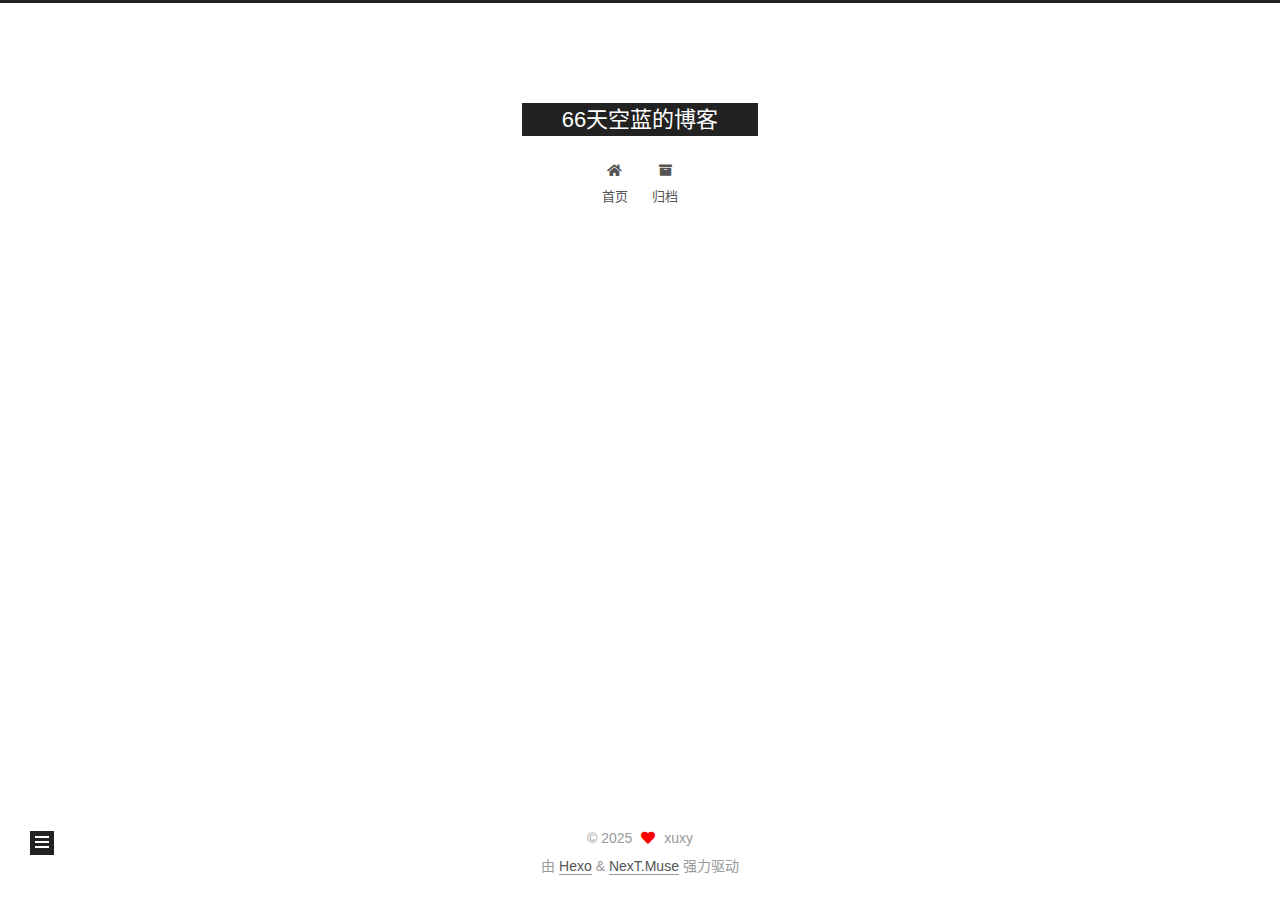
<file: tags/index.html>
<!DOCTYPE html>
<html lang="zh-CN">
<head>
  <meta charset="UTF-8">
<meta name="viewport" content="width=device-width, initial-scale=1, maximum-scale=2">
<meta name="theme-color" content="#222">
<meta name="generator" content="Hexo 7.3.0">
  <link rel="apple-touch-icon" sizes="180x180" href="/images/apple-touch-icon-next.png">
  <link rel="icon" type="image/png" sizes="32x32" href="/images/favicon-32x32-next.png">
  <link rel="icon" type="image/png" sizes="16x16" href="/images/favicon-16x16-next.png">
  <link rel="mask-icon" href="/images/logo.svg" color="#222">

<link rel="stylesheet" href="/css/main.css">


<link rel="stylesheet" href="/lib/font-awesome/css/all.min.css">

<script id="hexo-configurations">
    var NexT = window.NexT || {};
    var CONFIG = {"hostname":"example.com","root":"/","scheme":"Muse","version":"7.8.0","exturl":false,"sidebar":{"position":"left","display":"post","padding":18,"offset":12,"onmobile":false},"copycode":{"enable":false,"show_result":false,"style":null},"back2top":{"enable":true,"sidebar":false,"scrollpercent":false},"bookmark":{"enable":false,"color":"#222","save":"auto"},"fancybox":false,"mediumzoom":false,"lazyload":false,"pangu":false,"comments":{"style":"tabs","active":null,"storage":true,"lazyload":false,"nav":null},"algolia":{"hits":{"per_page":10},"labels":{"input_placeholder":"Search for Posts","hits_empty":"We didn't find any results for the search: ${query}","hits_stats":"${hits} results found in ${time} ms"}},"localsearch":{"enable":false,"trigger":"auto","top_n_per_article":1,"unescape":false,"preload":false},"motion":{"enable":true,"async":false,"transition":{"post_block":"fadeIn","post_header":"slideDownIn","post_body":"slideDownIn","coll_header":"slideLeftIn","sidebar":"slideUpIn"}},"path":"search.xml"};
  </script>

  <meta property="og:type" content="website">
<meta property="og:title" content="tags">
<meta property="og:url" content="http://example.com/tags/index.html">
<meta property="og:site_name" content="66天空蓝的博客">
<meta property="og:locale" content="zh_CN">
<meta property="article:published_time" content="2025-03-13T09:10:27.000Z">
<meta property="article:modified_time" content="2025-03-13T09:10:27.110Z">
<meta property="article:author" content="xuxy">
<meta name="twitter:card" content="summary">

<link rel="canonical" href="http://example.com/tags/">


<script id="page-configurations">
  // https://hexo.io/docs/variables.html
  CONFIG.page = {
    sidebar: "",
    isHome : false,
    isPost : false,
    lang   : 'zh-CN'
  };
</script>

  <title>tags | 66天空蓝的博客
</title>
  






  <noscript>
  <style>
  .use-motion .brand,
  .use-motion .menu-item,
  .sidebar-inner,
  .use-motion .post-block,
  .use-motion .pagination,
  .use-motion .comments,
  .use-motion .post-header,
  .use-motion .post-body,
  .use-motion .collection-header { opacity: initial; }

  .use-motion .site-title,
  .use-motion .site-subtitle {
    opacity: initial;
    top: initial;
  }

  .use-motion .logo-line-before i { left: initial; }
  .use-motion .logo-line-after i { right: initial; }
  </style>
</noscript>

</head>

<body itemscope itemtype="http://schema.org/WebPage">
  <div class="container use-motion">
    <div class="headband"></div>

    <header class="header" itemscope itemtype="http://schema.org/WPHeader">
      <div class="header-inner"><div class="site-brand-container">
  <div class="site-nav-toggle">
    <div class="toggle" aria-label="切换导航栏">
      <span class="toggle-line toggle-line-first"></span>
      <span class="toggle-line toggle-line-middle"></span>
      <span class="toggle-line toggle-line-last"></span>
    </div>
  </div>

  <div class="site-meta">

    <a href="/" class="brand" rel="start">
      <span class="logo-line-before"><i></i></span>
      <h1 class="site-title">66天空蓝的博客</h1>
      <span class="logo-line-after"><i></i></span>
    </a>
  </div>

  <div class="site-nav-right">
    <div class="toggle popup-trigger">
    </div>
  </div>
</div>




<nav class="site-nav">
  <ul id="menu" class="main-menu menu">
        <li class="menu-item menu-item-home">

    <a href="/" rel="section"><i class="fa fa-home fa-fw"></i>首页</a>

  </li>
        <li class="menu-item menu-item-archives">

    <a href="/archives/" rel="section"><i class="fa fa-archive fa-fw"></i>归档</a>

  </li>
  </ul>
</nav>




</div>
    </header>

    
  <div class="back-to-top">
    <i class="fa fa-arrow-up"></i>
    <span>0%</span>
  </div>


    <main class="main">
      <div class="main-inner">
        <div class="content-wrap">
          
  
  

          <div class="content page posts-expand">
            

    
    
    
    <div class="post-block" lang="zh-CN">
      <header class="post-header">

<h1 class="post-title" itemprop="name headline">tags
</h1>

<div class="post-meta">
  

</div>

</header>

      
      
      
      <div class="post-body">
          
      </div>
      
      
      
    </div>
    

    
    
    


          </div>
          

<script>
  window.addEventListener('tabs:register', () => {
    let { activeClass } = CONFIG.comments;
    if (CONFIG.comments.storage) {
      activeClass = localStorage.getItem('comments_active') || activeClass;
    }
    if (activeClass) {
      let activeTab = document.querySelector(`a[href="#comment-${activeClass}"]`);
      if (activeTab) {
        activeTab.click();
      }
    }
  });
  if (CONFIG.comments.storage) {
    window.addEventListener('tabs:click', event => {
      if (!event.target.matches('.tabs-comment .tab-content .tab-pane')) return;
      let commentClass = event.target.classList[1];
      localStorage.setItem('comments_active', commentClass);
    });
  }
</script>

        </div>
          
  
  <div class="toggle sidebar-toggle">
    <span class="toggle-line toggle-line-first"></span>
    <span class="toggle-line toggle-line-middle"></span>
    <span class="toggle-line toggle-line-last"></span>
  </div>

  <aside class="sidebar">
    <div class="sidebar-inner">

      <ul class="sidebar-nav motion-element">
        <li class="sidebar-nav-toc">
          文章目录
        </li>
        <li class="sidebar-nav-overview">
          站点概览
        </li>
      </ul>

      <!--noindex-->
      <div class="post-toc-wrap sidebar-panel">
      </div>
      <!--/noindex-->

      <div class="site-overview-wrap sidebar-panel">
        <div class="site-author motion-element" itemprop="author" itemscope itemtype="http://schema.org/Person">
  <p class="site-author-name" itemprop="name">xuxy</p>
  <div class="site-description" itemprop="description"></div>
</div>
<div class="site-state-wrap motion-element">
  <nav class="site-state">
      <div class="site-state-item site-state-posts">
          <a href="/archives/">
        
          <span class="site-state-item-count">2</span>
          <span class="site-state-item-name">日志</span>
        </a>
      </div>
      <div class="site-state-item site-state-categories">
        <span class="site-state-item-count">1</span>
        <span class="site-state-item-name">分类</span>
      </div>
      <div class="site-state-item site-state-tags">
        <span class="site-state-item-count">2</span>
        <span class="site-state-item-name">标签</span>
      </div>
  </nav>
</div>



      </div>

    </div>
  </aside>
  <div id="sidebar-dimmer"></div>


      </div>
    </main>

    <footer class="footer">
      <div class="footer-inner">
        

        

<div class="copyright">
  
  &copy; 
  <span itemprop="copyrightYear">2025</span>
  <span class="with-love">
    <i class="fa fa-heart"></i>
  </span>
  <span class="author" itemprop="copyrightHolder">xuxy</span>
</div>
  <div class="powered-by">由 <a href="https://hexo.io/" class="theme-link" rel="noopener" target="_blank">Hexo</a> & <a href="https://muse.theme-next.org/" class="theme-link" rel="noopener" target="_blank">NexT.Muse</a> 强力驱动
  </div>

        








      </div>
    </footer>
  </div>

  
  <script src="/lib/anime.min.js"></script>
  <script src="/lib/velocity/velocity.min.js"></script>
  <script src="/lib/velocity/velocity.ui.min.js"></script>

<script src="/js/utils.js"></script>

<script src="/js/motion.js"></script>


<script src="/js/schemes/muse.js"></script>


<script src="/js/next-boot.js"></script>




  















  

  

</body>
</html>
</file>
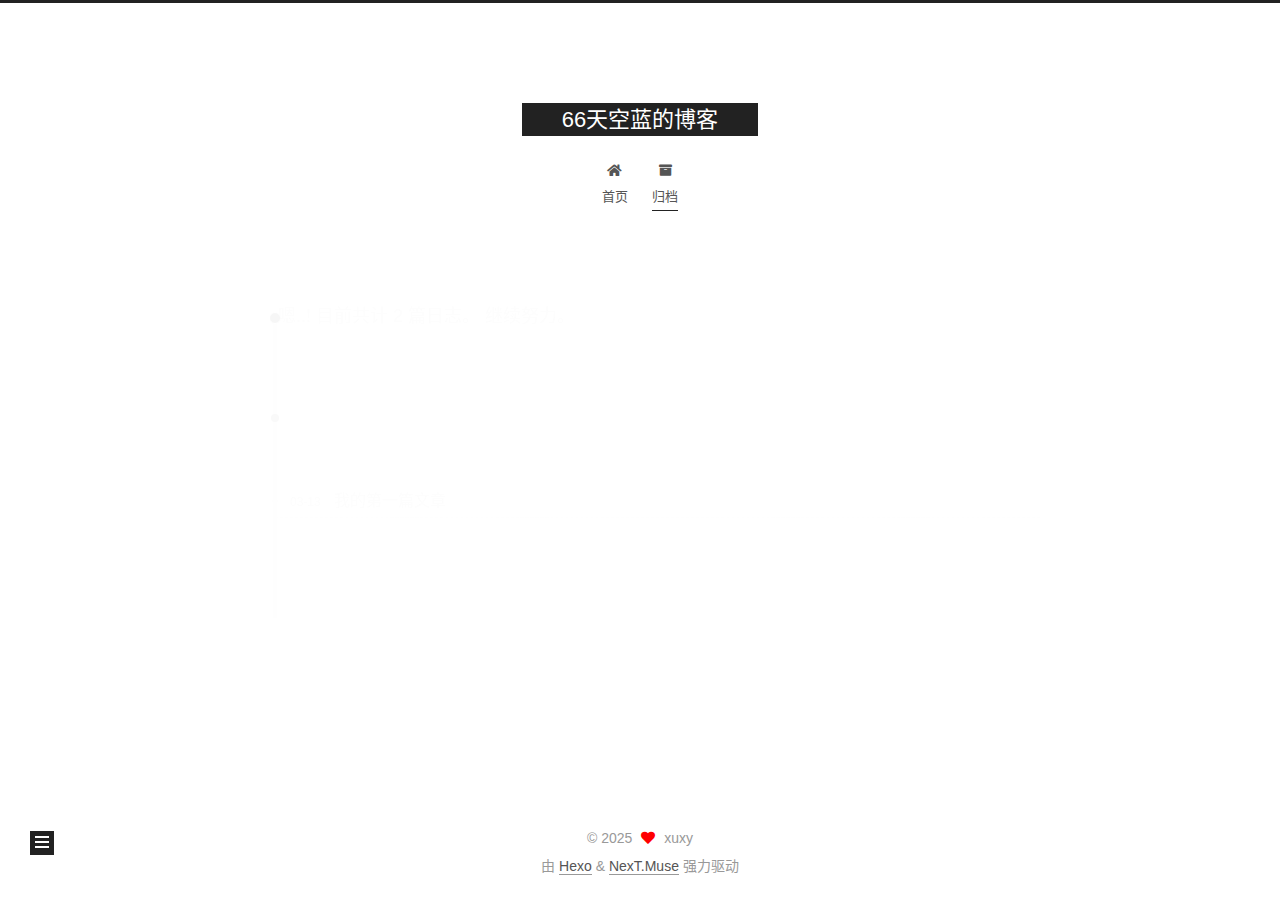
<file: archives/2025/index.html>
<!DOCTYPE html>
<html lang="zh-CN">
<head>
  <meta charset="UTF-8">
<meta name="viewport" content="width=device-width, initial-scale=1, maximum-scale=2">
<meta name="theme-color" content="#222">
<meta name="generator" content="Hexo 7.3.0">
  <link rel="apple-touch-icon" sizes="180x180" href="/images/apple-touch-icon-next.png">
  <link rel="icon" type="image/png" sizes="32x32" href="/images/favicon-32x32-next.png">
  <link rel="icon" type="image/png" sizes="16x16" href="/images/favicon-16x16-next.png">
  <link rel="mask-icon" href="/images/logo.svg" color="#222">

<link rel="stylesheet" href="/css/main.css">


<link rel="stylesheet" href="/lib/font-awesome/css/all.min.css">

<script id="hexo-configurations">
    var NexT = window.NexT || {};
    var CONFIG = {"hostname":"example.com","root":"/","scheme":"Muse","version":"7.8.0","exturl":false,"sidebar":{"position":"left","display":"post","padding":18,"offset":12,"onmobile":false},"copycode":{"enable":false,"show_result":false,"style":null},"back2top":{"enable":true,"sidebar":false,"scrollpercent":false},"bookmark":{"enable":false,"color":"#222","save":"auto"},"fancybox":false,"mediumzoom":false,"lazyload":false,"pangu":false,"comments":{"style":"tabs","active":null,"storage":true,"lazyload":false,"nav":null},"algolia":{"hits":{"per_page":10},"labels":{"input_placeholder":"Search for Posts","hits_empty":"We didn't find any results for the search: ${query}","hits_stats":"${hits} results found in ${time} ms"}},"localsearch":{"enable":false,"trigger":"auto","top_n_per_article":1,"unescape":false,"preload":false},"motion":{"enable":true,"async":false,"transition":{"post_block":"fadeIn","post_header":"slideDownIn","post_body":"slideDownIn","coll_header":"slideLeftIn","sidebar":"slideUpIn"}},"path":"search.xml"};
  </script>

  <meta property="og:type" content="website">
<meta property="og:title" content="66天空蓝的博客">
<meta property="og:url" content="http://example.com/archives/2025/index.html">
<meta property="og:site_name" content="66天空蓝的博客">
<meta property="og:locale" content="zh_CN">
<meta property="article:author" content="xuxy">
<meta name="twitter:card" content="summary">

<link rel="canonical" href="http://example.com/archives/2025/">


<script id="page-configurations">
  // https://hexo.io/docs/variables.html
  CONFIG.page = {
    sidebar: "",
    isHome : false,
    isPost : false,
    lang   : 'zh-CN'
  };
</script>

  <title>归档 | 66天空蓝的博客</title>
  






  <noscript>
  <style>
  .use-motion .brand,
  .use-motion .menu-item,
  .sidebar-inner,
  .use-motion .post-block,
  .use-motion .pagination,
  .use-motion .comments,
  .use-motion .post-header,
  .use-motion .post-body,
  .use-motion .collection-header { opacity: initial; }

  .use-motion .site-title,
  .use-motion .site-subtitle {
    opacity: initial;
    top: initial;
  }

  .use-motion .logo-line-before i { left: initial; }
  .use-motion .logo-line-after i { right: initial; }
  </style>
</noscript>

</head>

<body itemscope itemtype="http://schema.org/WebPage">
  <div class="container use-motion">
    <div class="headband"></div>

    <header class="header" itemscope itemtype="http://schema.org/WPHeader">
      <div class="header-inner"><div class="site-brand-container">
  <div class="site-nav-toggle">
    <div class="toggle" aria-label="切换导航栏">
      <span class="toggle-line toggle-line-first"></span>
      <span class="toggle-line toggle-line-middle"></span>
      <span class="toggle-line toggle-line-last"></span>
    </div>
  </div>

  <div class="site-meta">

    <a href="/" class="brand" rel="start">
      <span class="logo-line-before"><i></i></span>
      <h1 class="site-title">66天空蓝的博客</h1>
      <span class="logo-line-after"><i></i></span>
    </a>
  </div>

  <div class="site-nav-right">
    <div class="toggle popup-trigger">
    </div>
  </div>
</div>




<nav class="site-nav">
  <ul id="menu" class="main-menu menu">
        <li class="menu-item menu-item-home">

    <a href="/" rel="section"><i class="fa fa-home fa-fw"></i>首页</a>

  </li>
        <li class="menu-item menu-item-archives">

    <a href="/archives/" rel="section"><i class="fa fa-archive fa-fw"></i>归档</a>

  </li>
  </ul>
</nav>




</div>
    </header>

    
  <div class="back-to-top">
    <i class="fa fa-arrow-up"></i>
    <span>0%</span>
  </div>


    <main class="main">
      <div class="main-inner">
        <div class="content-wrap">
          

          <div class="content archive">
            

  
  
  
  <div class="post-block">
    <div class="posts-collapse">
      <div class="collection-title">
        <span class="collection-header">嗯..! 目前共计 2 篇日志。 继续努力。</span>
      </div>

      
    <div class="collection-year">
      <span class="collection-header">2025</span>
    </div>

  <article itemscope itemtype="http://schema.org/Article">
    <header class="post-header">

      <div class="post-meta">
        <time itemprop="dateCreated"
              datetime="2025-03-13T17:30:00+08:00"
              content="2025-03-13">
          03-13
        </time>
      </div>

      <div class="post-title">
          <a class="post-title-link" href="/2025/03/13/Test-My-First-Post/" itemprop="url">
            <span itemprop="name">我的第一篇文章</span>
          </a>
      </div>

    </header>
  </article>

  <article itemscope itemtype="http://schema.org/Article">
    <header class="post-header">

      <div class="post-meta">
        <time itemprop="dateCreated"
              datetime="2025-03-13T16:29:10+08:00"
              content="2025-03-13">
          03-13
        </time>
      </div>

      <div class="post-title">
          <a class="post-title-link" href="/2025/03/13/hello-world/" itemprop="url">
            <span itemprop="name">Hello World</span>
          </a>
      </div>

    </header>
  </article>


    </div>
  </div>
  
  
  

  



          </div>
          

<script>
  window.addEventListener('tabs:register', () => {
    let { activeClass } = CONFIG.comments;
    if (CONFIG.comments.storage) {
      activeClass = localStorage.getItem('comments_active') || activeClass;
    }
    if (activeClass) {
      let activeTab = document.querySelector(`a[href="#comment-${activeClass}"]`);
      if (activeTab) {
        activeTab.click();
      }
    }
  });
  if (CONFIG.comments.storage) {
    window.addEventListener('tabs:click', event => {
      if (!event.target.matches('.tabs-comment .tab-content .tab-pane')) return;
      let commentClass = event.target.classList[1];
      localStorage.setItem('comments_active', commentClass);
    });
  }
</script>

        </div>
          
  
  <div class="toggle sidebar-toggle">
    <span class="toggle-line toggle-line-first"></span>
    <span class="toggle-line toggle-line-middle"></span>
    <span class="toggle-line toggle-line-last"></span>
  </div>

  <aside class="sidebar">
    <div class="sidebar-inner">

      <ul class="sidebar-nav motion-element">
        <li class="sidebar-nav-toc">
          文章目录
        </li>
        <li class="sidebar-nav-overview">
          站点概览
        </li>
      </ul>

      <!--noindex-->
      <div class="post-toc-wrap sidebar-panel">
      </div>
      <!--/noindex-->

      <div class="site-overview-wrap sidebar-panel">
        <div class="site-author motion-element" itemprop="author" itemscope itemtype="http://schema.org/Person">
  <p class="site-author-name" itemprop="name">xuxy</p>
  <div class="site-description" itemprop="description"></div>
</div>
<div class="site-state-wrap motion-element">
  <nav class="site-state">
      <div class="site-state-item site-state-posts">
          <a href="/archives/">
        
          <span class="site-state-item-count">2</span>
          <span class="site-state-item-name">日志</span>
        </a>
      </div>
      <div class="site-state-item site-state-categories">
        <span class="site-state-item-count">1</span>
        <span class="site-state-item-name">分类</span>
      </div>
      <div class="site-state-item site-state-tags">
        <span class="site-state-item-count">2</span>
        <span class="site-state-item-name">标签</span>
      </div>
  </nav>
</div>



      </div>

    </div>
  </aside>
  <div id="sidebar-dimmer"></div>


      </div>
    </main>

    <footer class="footer">
      <div class="footer-inner">
        

        

<div class="copyright">
  
  &copy; 
  <span itemprop="copyrightYear">2025</span>
  <span class="with-love">
    <i class="fa fa-heart"></i>
  </span>
  <span class="author" itemprop="copyrightHolder">xuxy</span>
</div>
  <div class="powered-by">由 <a href="https://hexo.io/" class="theme-link" rel="noopener" target="_blank">Hexo</a> & <a href="https://muse.theme-next.org/" class="theme-link" rel="noopener" target="_blank">NexT.Muse</a> 强力驱动
  </div>

        








      </div>
    </footer>
  </div>

  
  <script src="/lib/anime.min.js"></script>
  <script src="/lib/velocity/velocity.min.js"></script>
  <script src="/lib/velocity/velocity.ui.min.js"></script>

<script src="/js/utils.js"></script>

<script src="/js/motion.js"></script>


<script src="/js/schemes/muse.js"></script>


<script src="/js/next-boot.js"></script>




  















  

  

</body>
</html>
</file>
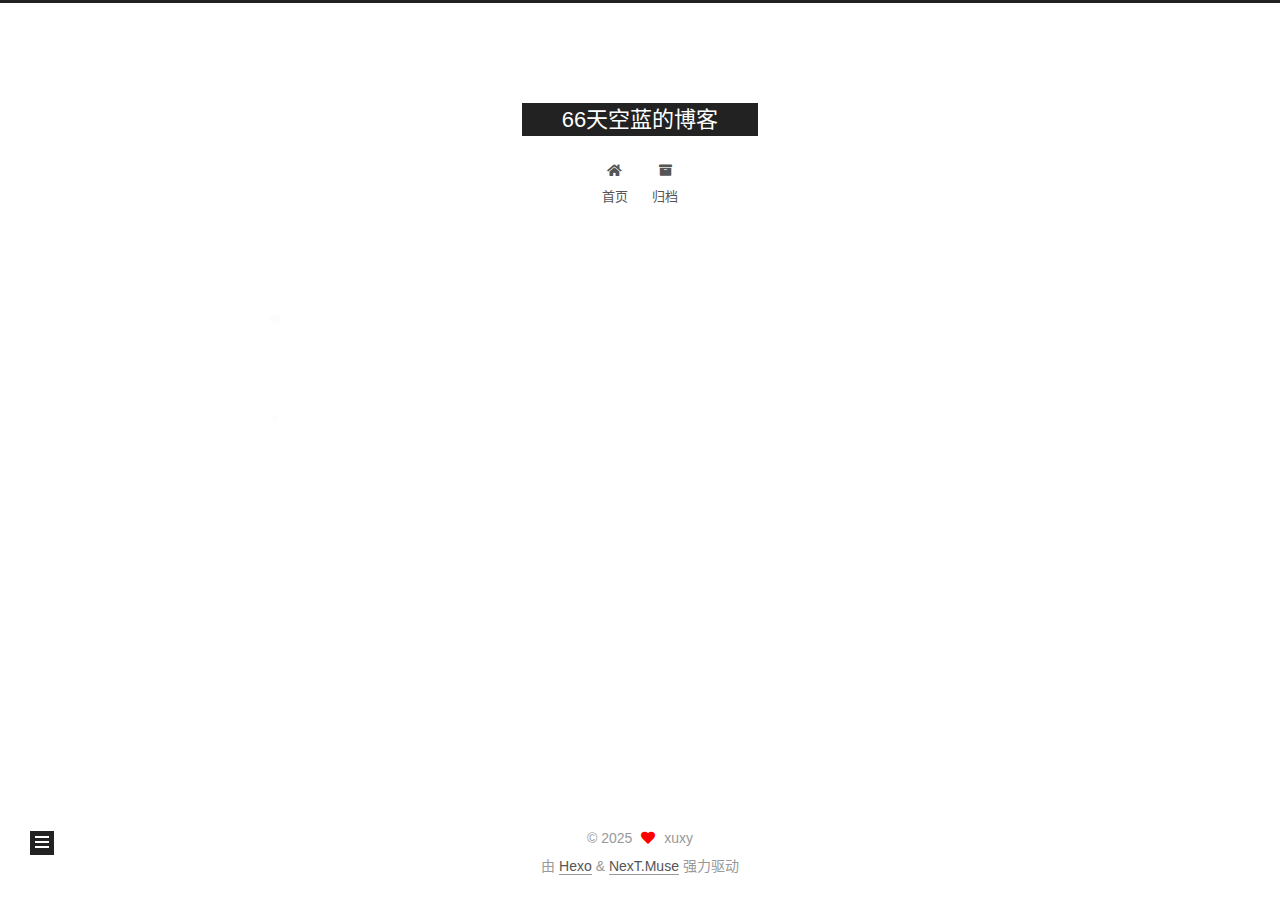
<file: categories/分类1/index.html>
<!DOCTYPE html>
<html lang="zh-CN">
<head>
  <meta charset="UTF-8">
<meta name="viewport" content="width=device-width, initial-scale=1, maximum-scale=2">
<meta name="theme-color" content="#222">
<meta name="generator" content="Hexo 7.3.0">
  <link rel="apple-touch-icon" sizes="180x180" href="/images/apple-touch-icon-next.png">
  <link rel="icon" type="image/png" sizes="32x32" href="/images/favicon-32x32-next.png">
  <link rel="icon" type="image/png" sizes="16x16" href="/images/favicon-16x16-next.png">
  <link rel="mask-icon" href="/images/logo.svg" color="#222">

<link rel="stylesheet" href="/css/main.css">


<link rel="stylesheet" href="/lib/font-awesome/css/all.min.css">

<script id="hexo-configurations">
    var NexT = window.NexT || {};
    var CONFIG = {"hostname":"example.com","root":"/","scheme":"Muse","version":"7.8.0","exturl":false,"sidebar":{"position":"left","display":"post","padding":18,"offset":12,"onmobile":false},"copycode":{"enable":false,"show_result":false,"style":null},"back2top":{"enable":true,"sidebar":false,"scrollpercent":false},"bookmark":{"enable":false,"color":"#222","save":"auto"},"fancybox":false,"mediumzoom":false,"lazyload":false,"pangu":false,"comments":{"style":"tabs","active":null,"storage":true,"lazyload":false,"nav":null},"algolia":{"hits":{"per_page":10},"labels":{"input_placeholder":"Search for Posts","hits_empty":"We didn't find any results for the search: ${query}","hits_stats":"${hits} results found in ${time} ms"}},"localsearch":{"enable":false,"trigger":"auto","top_n_per_article":1,"unescape":false,"preload":false},"motion":{"enable":true,"async":false,"transition":{"post_block":"fadeIn","post_header":"slideDownIn","post_body":"slideDownIn","coll_header":"slideLeftIn","sidebar":"slideUpIn"}},"path":"search.xml"};
  </script>

  <meta property="og:type" content="website">
<meta property="og:title" content="66天空蓝的博客">
<meta property="og:url" content="http://example.com/categories/%E5%88%86%E7%B1%BB1/index.html">
<meta property="og:site_name" content="66天空蓝的博客">
<meta property="og:locale" content="zh_CN">
<meta property="article:author" content="xuxy">
<meta name="twitter:card" content="summary">

<link rel="canonical" href="http://example.com/categories/%E5%88%86%E7%B1%BB1/">


<script id="page-configurations">
  // https://hexo.io/docs/variables.html
  CONFIG.page = {
    sidebar: "",
    isHome : false,
    isPost : false,
    lang   : 'zh-CN'
  };
</script>

  <title>分类: 分类1 | 66天空蓝的博客</title>
  






  <noscript>
  <style>
  .use-motion .brand,
  .use-motion .menu-item,
  .sidebar-inner,
  .use-motion .post-block,
  .use-motion .pagination,
  .use-motion .comments,
  .use-motion .post-header,
  .use-motion .post-body,
  .use-motion .collection-header { opacity: initial; }

  .use-motion .site-title,
  .use-motion .site-subtitle {
    opacity: initial;
    top: initial;
  }

  .use-motion .logo-line-before i { left: initial; }
  .use-motion .logo-line-after i { right: initial; }
  </style>
</noscript>

</head>

<body itemscope itemtype="http://schema.org/WebPage">
  <div class="container use-motion">
    <div class="headband"></div>

    <header class="header" itemscope itemtype="http://schema.org/WPHeader">
      <div class="header-inner"><div class="site-brand-container">
  <div class="site-nav-toggle">
    <div class="toggle" aria-label="切换导航栏">
      <span class="toggle-line toggle-line-first"></span>
      <span class="toggle-line toggle-line-middle"></span>
      <span class="toggle-line toggle-line-last"></span>
    </div>
  </div>

  <div class="site-meta">

    <a href="/" class="brand" rel="start">
      <span class="logo-line-before"><i></i></span>
      <h1 class="site-title">66天空蓝的博客</h1>
      <span class="logo-line-after"><i></i></span>
    </a>
  </div>

  <div class="site-nav-right">
    <div class="toggle popup-trigger">
    </div>
  </div>
</div>




<nav class="site-nav">
  <ul id="menu" class="main-menu menu">
        <li class="menu-item menu-item-home">

    <a href="/" rel="section"><i class="fa fa-home fa-fw"></i>首页</a>

  </li>
        <li class="menu-item menu-item-archives">

    <a href="/archives/" rel="section"><i class="fa fa-archive fa-fw"></i>归档</a>

  </li>
  </ul>
</nav>




</div>
    </header>

    
  <div class="back-to-top">
    <i class="fa fa-arrow-up"></i>
    <span>0%</span>
  </div>


    <main class="main">
      <div class="main-inner">
        <div class="content-wrap">
          

          <div class="content category">
            

  
  
  
  <div class="post-block">
    <div class="posts-collapse">
      <div class="collection-title">
        <h2 class="collection-header">分类1
          <small>分类</small>
        </h2>
      </div>

      
    <div class="collection-year">
      <span class="collection-header">2025</span>
    </div>

  <article itemscope itemtype="http://schema.org/Article">
    <header class="post-header">

      <div class="post-meta">
        <time itemprop="dateCreated"
              datetime="2025-03-13T17:30:00+08:00"
              content="2025-03-13">
          03-13
        </time>
      </div>

      <div class="post-title">
          <a class="post-title-link" href="/2025/03/13/Test-My-First-Post/" itemprop="url">
            <span itemprop="name">我的第一篇文章</span>
          </a>
      </div>

    </header>
  </article>

    </div>
  </div>
  
  
  

  



          </div>
          

<script>
  window.addEventListener('tabs:register', () => {
    let { activeClass } = CONFIG.comments;
    if (CONFIG.comments.storage) {
      activeClass = localStorage.getItem('comments_active') || activeClass;
    }
    if (activeClass) {
      let activeTab = document.querySelector(`a[href="#comment-${activeClass}"]`);
      if (activeTab) {
        activeTab.click();
      }
    }
  });
  if (CONFIG.comments.storage) {
    window.addEventListener('tabs:click', event => {
      if (!event.target.matches('.tabs-comment .tab-content .tab-pane')) return;
      let commentClass = event.target.classList[1];
      localStorage.setItem('comments_active', commentClass);
    });
  }
</script>

        </div>
          
  
  <div class="toggle sidebar-toggle">
    <span class="toggle-line toggle-line-first"></span>
    <span class="toggle-line toggle-line-middle"></span>
    <span class="toggle-line toggle-line-last"></span>
  </div>

  <aside class="sidebar">
    <div class="sidebar-inner">

      <ul class="sidebar-nav motion-element">
        <li class="sidebar-nav-toc">
          文章目录
        </li>
        <li class="sidebar-nav-overview">
          站点概览
        </li>
      </ul>

      <!--noindex-->
      <div class="post-toc-wrap sidebar-panel">
      </div>
      <!--/noindex-->

      <div class="site-overview-wrap sidebar-panel">
        <div class="site-author motion-element" itemprop="author" itemscope itemtype="http://schema.org/Person">
  <p class="site-author-name" itemprop="name">xuxy</p>
  <div class="site-description" itemprop="description"></div>
</div>
<div class="site-state-wrap motion-element">
  <nav class="site-state">
      <div class="site-state-item site-state-posts">
          <a href="/archives/">
        
          <span class="site-state-item-count">2</span>
          <span class="site-state-item-name">日志</span>
        </a>
      </div>
      <div class="site-state-item site-state-categories">
        <span class="site-state-item-count">1</span>
        <span class="site-state-item-name">分类</span>
      </div>
      <div class="site-state-item site-state-tags">
        <span class="site-state-item-count">2</span>
        <span class="site-state-item-name">标签</span>
      </div>
  </nav>
</div>



      </div>

    </div>
  </aside>
  <div id="sidebar-dimmer"></div>


      </div>
    </main>

    <footer class="footer">
      <div class="footer-inner">
        

        

<div class="copyright">
  
  &copy; 
  <span itemprop="copyrightYear">2025</span>
  <span class="with-love">
    <i class="fa fa-heart"></i>
  </span>
  <span class="author" itemprop="copyrightHolder">xuxy</span>
</div>
  <div class="powered-by">由 <a href="https://hexo.io/" class="theme-link" rel="noopener" target="_blank">Hexo</a> & <a href="https://muse.theme-next.org/" class="theme-link" rel="noopener" target="_blank">NexT.Muse</a> 强力驱动
  </div>

        








      </div>
    </footer>
  </div>

  
  <script src="/lib/anime.min.js"></script>
  <script src="/lib/velocity/velocity.min.js"></script>
  <script src="/lib/velocity/velocity.ui.min.js"></script>

<script src="/js/utils.js"></script>

<script src="/js/motion.js"></script>


<script src="/js/schemes/muse.js"></script>


<script src="/js/next-boot.js"></script>




  















  

  

</body>
</html>
</file>
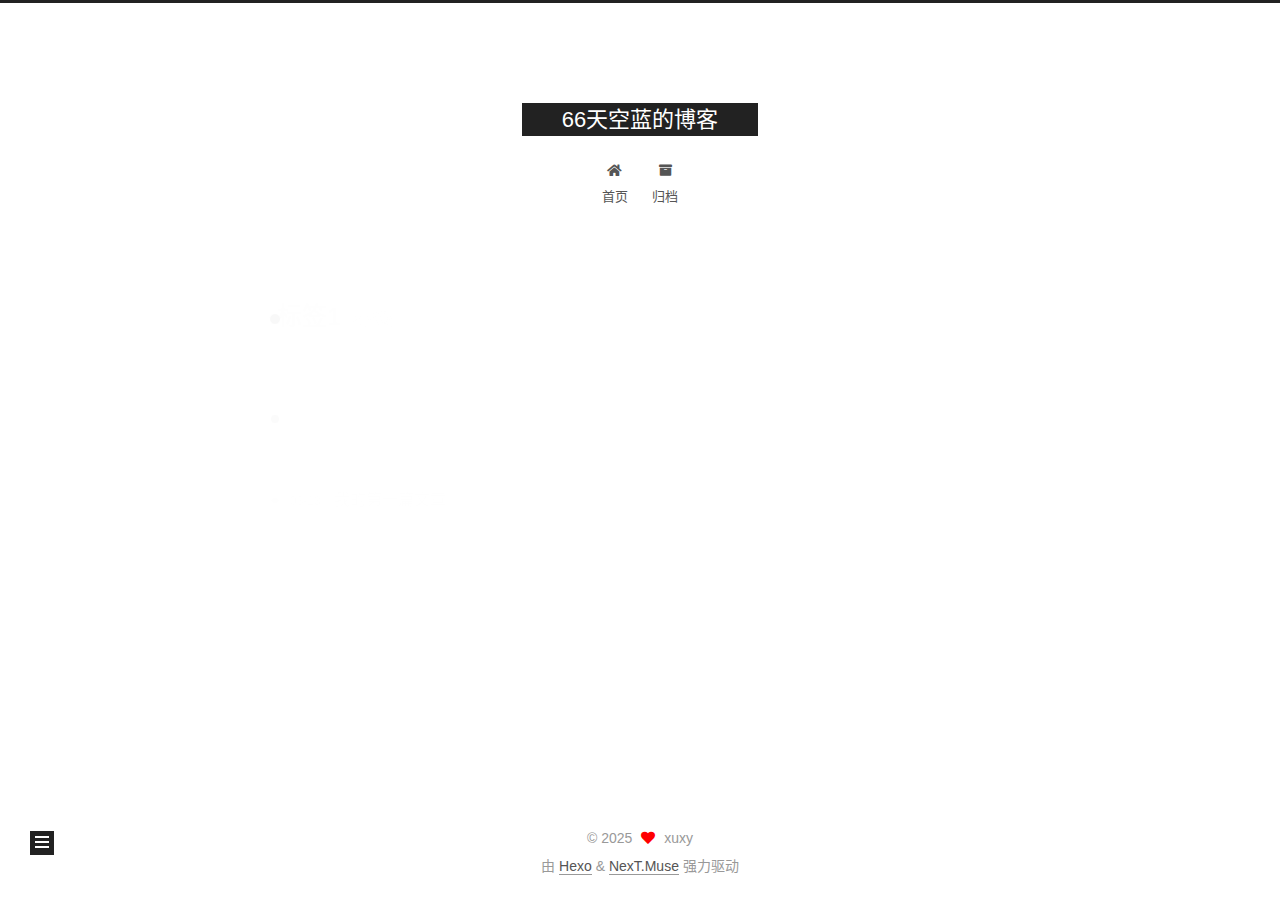
<file: tags/标签1/index.html>
<!DOCTYPE html>
<html lang="zh-CN">
<head>
  <meta charset="UTF-8">
<meta name="viewport" content="width=device-width, initial-scale=1, maximum-scale=2">
<meta name="theme-color" content="#222">
<meta name="generator" content="Hexo 7.3.0">
  <link rel="apple-touch-icon" sizes="180x180" href="/images/apple-touch-icon-next.png">
  <link rel="icon" type="image/png" sizes="32x32" href="/images/favicon-32x32-next.png">
  <link rel="icon" type="image/png" sizes="16x16" href="/images/favicon-16x16-next.png">
  <link rel="mask-icon" href="/images/logo.svg" color="#222">

<link rel="stylesheet" href="/css/main.css">


<link rel="stylesheet" href="/lib/font-awesome/css/all.min.css">

<script id="hexo-configurations">
    var NexT = window.NexT || {};
    var CONFIG = {"hostname":"example.com","root":"/","scheme":"Muse","version":"7.8.0","exturl":false,"sidebar":{"position":"left","display":"post","padding":18,"offset":12,"onmobile":false},"copycode":{"enable":false,"show_result":false,"style":null},"back2top":{"enable":true,"sidebar":false,"scrollpercent":false},"bookmark":{"enable":false,"color":"#222","save":"auto"},"fancybox":false,"mediumzoom":false,"lazyload":false,"pangu":false,"comments":{"style":"tabs","active":null,"storage":true,"lazyload":false,"nav":null},"algolia":{"hits":{"per_page":10},"labels":{"input_placeholder":"Search for Posts","hits_empty":"We didn't find any results for the search: ${query}","hits_stats":"${hits} results found in ${time} ms"}},"localsearch":{"enable":false,"trigger":"auto","top_n_per_article":1,"unescape":false,"preload":false},"motion":{"enable":true,"async":false,"transition":{"post_block":"fadeIn","post_header":"slideDownIn","post_body":"slideDownIn","coll_header":"slideLeftIn","sidebar":"slideUpIn"}},"path":"search.xml"};
  </script>

  <meta property="og:type" content="website">
<meta property="og:title" content="66天空蓝的博客">
<meta property="og:url" content="http://example.com/tags/%E6%A0%87%E7%AD%BE1/index.html">
<meta property="og:site_name" content="66天空蓝的博客">
<meta property="og:locale" content="zh_CN">
<meta property="article:author" content="xuxy">
<meta name="twitter:card" content="summary">

<link rel="canonical" href="http://example.com/tags/%E6%A0%87%E7%AD%BE1/">


<script id="page-configurations">
  // https://hexo.io/docs/variables.html
  CONFIG.page = {
    sidebar: "",
    isHome : false,
    isPost : false,
    lang   : 'zh-CN'
  };
</script>

  <title>标签: 标签1 | 66天空蓝的博客</title>
  






  <noscript>
  <style>
  .use-motion .brand,
  .use-motion .menu-item,
  .sidebar-inner,
  .use-motion .post-block,
  .use-motion .pagination,
  .use-motion .comments,
  .use-motion .post-header,
  .use-motion .post-body,
  .use-motion .collection-header { opacity: initial; }

  .use-motion .site-title,
  .use-motion .site-subtitle {
    opacity: initial;
    top: initial;
  }

  .use-motion .logo-line-before i { left: initial; }
  .use-motion .logo-line-after i { right: initial; }
  </style>
</noscript>

</head>

<body itemscope itemtype="http://schema.org/WebPage">
  <div class="container use-motion">
    <div class="headband"></div>

    <header class="header" itemscope itemtype="http://schema.org/WPHeader">
      <div class="header-inner"><div class="site-brand-container">
  <div class="site-nav-toggle">
    <div class="toggle" aria-label="切换导航栏">
      <span class="toggle-line toggle-line-first"></span>
      <span class="toggle-line toggle-line-middle"></span>
      <span class="toggle-line toggle-line-last"></span>
    </div>
  </div>

  <div class="site-meta">

    <a href="/" class="brand" rel="start">
      <span class="logo-line-before"><i></i></span>
      <h1 class="site-title">66天空蓝的博客</h1>
      <span class="logo-line-after"><i></i></span>
    </a>
  </div>

  <div class="site-nav-right">
    <div class="toggle popup-trigger">
    </div>
  </div>
</div>




<nav class="site-nav">
  <ul id="menu" class="main-menu menu">
        <li class="menu-item menu-item-home">

    <a href="/" rel="section"><i class="fa fa-home fa-fw"></i>首页</a>

  </li>
        <li class="menu-item menu-item-archives">

    <a href="/archives/" rel="section"><i class="fa fa-archive fa-fw"></i>归档</a>

  </li>
  </ul>
</nav>




</div>
    </header>

    
  <div class="back-to-top">
    <i class="fa fa-arrow-up"></i>
    <span>0%</span>
  </div>


    <main class="main">
      <div class="main-inner">
        <div class="content-wrap">
          

          <div class="content tag">
            

  
  
  
  <div class="post-block">
    <div class="posts-collapse">
      <div class="collection-title">
        <h2 class="collection-header">标签1
          <small>标签</small>
        </h2>
      </div>

      
    <div class="collection-year">
      <span class="collection-header">2025</span>
    </div>

  <article itemscope itemtype="http://schema.org/Article">
    <header class="post-header">

      <div class="post-meta">
        <time itemprop="dateCreated"
              datetime="2025-03-13T17:30:00+08:00"
              content="2025-03-13">
          03-13
        </time>
      </div>

      <div class="post-title">
          <a class="post-title-link" href="/2025/03/13/Test-My-First-Post/" itemprop="url">
            <span itemprop="name">我的第一篇文章</span>
          </a>
      </div>

    </header>
  </article>

    </div>
  </div>
  
  
  

  



          </div>
          

<script>
  window.addEventListener('tabs:register', () => {
    let { activeClass } = CONFIG.comments;
    if (CONFIG.comments.storage) {
      activeClass = localStorage.getItem('comments_active') || activeClass;
    }
    if (activeClass) {
      let activeTab = document.querySelector(`a[href="#comment-${activeClass}"]`);
      if (activeTab) {
        activeTab.click();
      }
    }
  });
  if (CONFIG.comments.storage) {
    window.addEventListener('tabs:click', event => {
      if (!event.target.matches('.tabs-comment .tab-content .tab-pane')) return;
      let commentClass = event.target.classList[1];
      localStorage.setItem('comments_active', commentClass);
    });
  }
</script>

        </div>
          
  
  <div class="toggle sidebar-toggle">
    <span class="toggle-line toggle-line-first"></span>
    <span class="toggle-line toggle-line-middle"></span>
    <span class="toggle-line toggle-line-last"></span>
  </div>

  <aside class="sidebar">
    <div class="sidebar-inner">

      <ul class="sidebar-nav motion-element">
        <li class="sidebar-nav-toc">
          文章目录
        </li>
        <li class="sidebar-nav-overview">
          站点概览
        </li>
      </ul>

      <!--noindex-->
      <div class="post-toc-wrap sidebar-panel">
      </div>
      <!--/noindex-->

      <div class="site-overview-wrap sidebar-panel">
        <div class="site-author motion-element" itemprop="author" itemscope itemtype="http://schema.org/Person">
  <p class="site-author-name" itemprop="name">xuxy</p>
  <div class="site-description" itemprop="description"></div>
</div>
<div class="site-state-wrap motion-element">
  <nav class="site-state">
      <div class="site-state-item site-state-posts">
          <a href="/archives/">
        
          <span class="site-state-item-count">2</span>
          <span class="site-state-item-name">日志</span>
        </a>
      </div>
      <div class="site-state-item site-state-categories">
        <span class="site-state-item-count">1</span>
        <span class="site-state-item-name">分类</span>
      </div>
      <div class="site-state-item site-state-tags">
        <span class="site-state-item-count">2</span>
        <span class="site-state-item-name">标签</span>
      </div>
  </nav>
</div>



      </div>

    </div>
  </aside>
  <div id="sidebar-dimmer"></div>


      </div>
    </main>

    <footer class="footer">
      <div class="footer-inner">
        

        

<div class="copyright">
  
  &copy; 
  <span itemprop="copyrightYear">2025</span>
  <span class="with-love">
    <i class="fa fa-heart"></i>
  </span>
  <span class="author" itemprop="copyrightHolder">xuxy</span>
</div>
  <div class="powered-by">由 <a href="https://hexo.io/" class="theme-link" rel="noopener" target="_blank">Hexo</a> & <a href="https://muse.theme-next.org/" class="theme-link" rel="noopener" target="_blank">NexT.Muse</a> 强力驱动
  </div>

        








      </div>
    </footer>
  </div>

  
  <script src="/lib/anime.min.js"></script>
  <script src="/lib/velocity/velocity.min.js"></script>
  <script src="/lib/velocity/velocity.ui.min.js"></script>

<script src="/js/utils.js"></script>

<script src="/js/motion.js"></script>


<script src="/js/schemes/muse.js"></script>


<script src="/js/next-boot.js"></script>




  















  

  

</body>
</html>
</file>
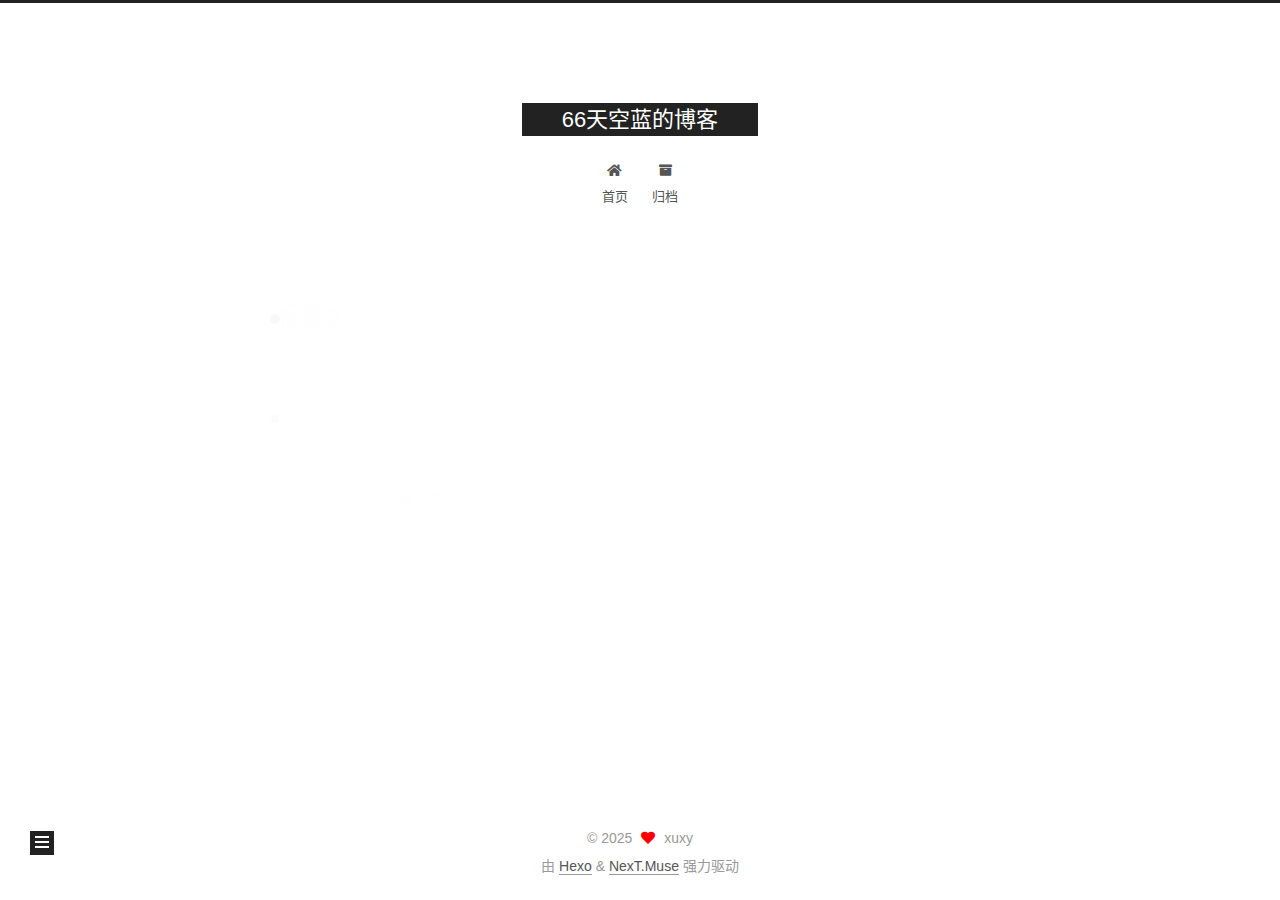
<file: tags/标签2/index.html>
<!DOCTYPE html>
<html lang="zh-CN">
<head>
  <meta charset="UTF-8">
<meta name="viewport" content="width=device-width, initial-scale=1, maximum-scale=2">
<meta name="theme-color" content="#222">
<meta name="generator" content="Hexo 7.3.0">
  <link rel="apple-touch-icon" sizes="180x180" href="/images/apple-touch-icon-next.png">
  <link rel="icon" type="image/png" sizes="32x32" href="/images/favicon-32x32-next.png">
  <link rel="icon" type="image/png" sizes="16x16" href="/images/favicon-16x16-next.png">
  <link rel="mask-icon" href="/images/logo.svg" color="#222">

<link rel="stylesheet" href="/css/main.css">


<link rel="stylesheet" href="/lib/font-awesome/css/all.min.css">

<script id="hexo-configurations">
    var NexT = window.NexT || {};
    var CONFIG = {"hostname":"example.com","root":"/","scheme":"Muse","version":"7.8.0","exturl":false,"sidebar":{"position":"left","display":"post","padding":18,"offset":12,"onmobile":false},"copycode":{"enable":false,"show_result":false,"style":null},"back2top":{"enable":true,"sidebar":false,"scrollpercent":false},"bookmark":{"enable":false,"color":"#222","save":"auto"},"fancybox":false,"mediumzoom":false,"lazyload":false,"pangu":false,"comments":{"style":"tabs","active":null,"storage":true,"lazyload":false,"nav":null},"algolia":{"hits":{"per_page":10},"labels":{"input_placeholder":"Search for Posts","hits_empty":"We didn't find any results for the search: ${query}","hits_stats":"${hits} results found in ${time} ms"}},"localsearch":{"enable":false,"trigger":"auto","top_n_per_article":1,"unescape":false,"preload":false},"motion":{"enable":true,"async":false,"transition":{"post_block":"fadeIn","post_header":"slideDownIn","post_body":"slideDownIn","coll_header":"slideLeftIn","sidebar":"slideUpIn"}},"path":"search.xml"};
  </script>

  <meta property="og:type" content="website">
<meta property="og:title" content="66天空蓝的博客">
<meta property="og:url" content="http://example.com/tags/%E6%A0%87%E7%AD%BE2/index.html">
<meta property="og:site_name" content="66天空蓝的博客">
<meta property="og:locale" content="zh_CN">
<meta property="article:author" content="xuxy">
<meta name="twitter:card" content="summary">

<link rel="canonical" href="http://example.com/tags/%E6%A0%87%E7%AD%BE2/">


<script id="page-configurations">
  // https://hexo.io/docs/variables.html
  CONFIG.page = {
    sidebar: "",
    isHome : false,
    isPost : false,
    lang   : 'zh-CN'
  };
</script>

  <title>标签: 标签2 | 66天空蓝的博客</title>
  






  <noscript>
  <style>
  .use-motion .brand,
  .use-motion .menu-item,
  .sidebar-inner,
  .use-motion .post-block,
  .use-motion .pagination,
  .use-motion .comments,
  .use-motion .post-header,
  .use-motion .post-body,
  .use-motion .collection-header { opacity: initial; }

  .use-motion .site-title,
  .use-motion .site-subtitle {
    opacity: initial;
    top: initial;
  }

  .use-motion .logo-line-before i { left: initial; }
  .use-motion .logo-line-after i { right: initial; }
  </style>
</noscript>

</head>

<body itemscope itemtype="http://schema.org/WebPage">
  <div class="container use-motion">
    <div class="headband"></div>

    <header class="header" itemscope itemtype="http://schema.org/WPHeader">
      <div class="header-inner"><div class="site-brand-container">
  <div class="site-nav-toggle">
    <div class="toggle" aria-label="切换导航栏">
      <span class="toggle-line toggle-line-first"></span>
      <span class="toggle-line toggle-line-middle"></span>
      <span class="toggle-line toggle-line-last"></span>
    </div>
  </div>

  <div class="site-meta">

    <a href="/" class="brand" rel="start">
      <span class="logo-line-before"><i></i></span>
      <h1 class="site-title">66天空蓝的博客</h1>
      <span class="logo-line-after"><i></i></span>
    </a>
  </div>

  <div class="site-nav-right">
    <div class="toggle popup-trigger">
    </div>
  </div>
</div>




<nav class="site-nav">
  <ul id="menu" class="main-menu menu">
        <li class="menu-item menu-item-home">

    <a href="/" rel="section"><i class="fa fa-home fa-fw"></i>首页</a>

  </li>
        <li class="menu-item menu-item-archives">

    <a href="/archives/" rel="section"><i class="fa fa-archive fa-fw"></i>归档</a>

  </li>
  </ul>
</nav>




</div>
    </header>

    
  <div class="back-to-top">
    <i class="fa fa-arrow-up"></i>
    <span>0%</span>
  </div>


    <main class="main">
      <div class="main-inner">
        <div class="content-wrap">
          

          <div class="content tag">
            

  
  
  
  <div class="post-block">
    <div class="posts-collapse">
      <div class="collection-title">
        <h2 class="collection-header">标签2
          <small>标签</small>
        </h2>
      </div>

      
    <div class="collection-year">
      <span class="collection-header">2025</span>
    </div>

  <article itemscope itemtype="http://schema.org/Article">
    <header class="post-header">

      <div class="post-meta">
        <time itemprop="dateCreated"
              datetime="2025-03-13T17:30:00+08:00"
              content="2025-03-13">
          03-13
        </time>
      </div>

      <div class="post-title">
          <a class="post-title-link" href="/2025/03/13/Test-My-First-Post/" itemprop="url">
            <span itemprop="name">我的第一篇文章</span>
          </a>
      </div>

    </header>
  </article>

    </div>
  </div>
  
  
  

  



          </div>
          

<script>
  window.addEventListener('tabs:register', () => {
    let { activeClass } = CONFIG.comments;
    if (CONFIG.comments.storage) {
      activeClass = localStorage.getItem('comments_active') || activeClass;
    }
    if (activeClass) {
      let activeTab = document.querySelector(`a[href="#comment-${activeClass}"]`);
      if (activeTab) {
        activeTab.click();
      }
    }
  });
  if (CONFIG.comments.storage) {
    window.addEventListener('tabs:click', event => {
      if (!event.target.matches('.tabs-comment .tab-content .tab-pane')) return;
      let commentClass = event.target.classList[1];
      localStorage.setItem('comments_active', commentClass);
    });
  }
</script>

        </div>
          
  
  <div class="toggle sidebar-toggle">
    <span class="toggle-line toggle-line-first"></span>
    <span class="toggle-line toggle-line-middle"></span>
    <span class="toggle-line toggle-line-last"></span>
  </div>

  <aside class="sidebar">
    <div class="sidebar-inner">

      <ul class="sidebar-nav motion-element">
        <li class="sidebar-nav-toc">
          文章目录
        </li>
        <li class="sidebar-nav-overview">
          站点概览
        </li>
      </ul>

      <!--noindex-->
      <div class="post-toc-wrap sidebar-panel">
      </div>
      <!--/noindex-->

      <div class="site-overview-wrap sidebar-panel">
        <div class="site-author motion-element" itemprop="author" itemscope itemtype="http://schema.org/Person">
  <p class="site-author-name" itemprop="name">xuxy</p>
  <div class="site-description" itemprop="description"></div>
</div>
<div class="site-state-wrap motion-element">
  <nav class="site-state">
      <div class="site-state-item site-state-posts">
          <a href="/archives/">
        
          <span class="site-state-item-count">2</span>
          <span class="site-state-item-name">日志</span>
        </a>
      </div>
      <div class="site-state-item site-state-categories">
        <span class="site-state-item-count">1</span>
        <span class="site-state-item-name">分类</span>
      </div>
      <div class="site-state-item site-state-tags">
        <span class="site-state-item-count">2</span>
        <span class="site-state-item-name">标签</span>
      </div>
  </nav>
</div>



      </div>

    </div>
  </aside>
  <div id="sidebar-dimmer"></div>


      </div>
    </main>

    <footer class="footer">
      <div class="footer-inner">
        

        

<div class="copyright">
  
  &copy; 
  <span itemprop="copyrightYear">2025</span>
  <span class="with-love">
    <i class="fa fa-heart"></i>
  </span>
  <span class="author" itemprop="copyrightHolder">xuxy</span>
</div>
  <div class="powered-by">由 <a href="https://hexo.io/" class="theme-link" rel="noopener" target="_blank">Hexo</a> & <a href="https://muse.theme-next.org/" class="theme-link" rel="noopener" target="_blank">NexT.Muse</a> 强力驱动
  </div>

        








      </div>
    </footer>
  </div>

  
  <script src="/lib/anime.min.js"></script>
  <script src="/lib/velocity/velocity.min.js"></script>
  <script src="/lib/velocity/velocity.ui.min.js"></script>

<script src="/js/utils.js"></script>

<script src="/js/motion.js"></script>


<script src="/js/schemes/muse.js"></script>


<script src="/js/next-boot.js"></script>




  















  

  

</body>
</html>
</file>
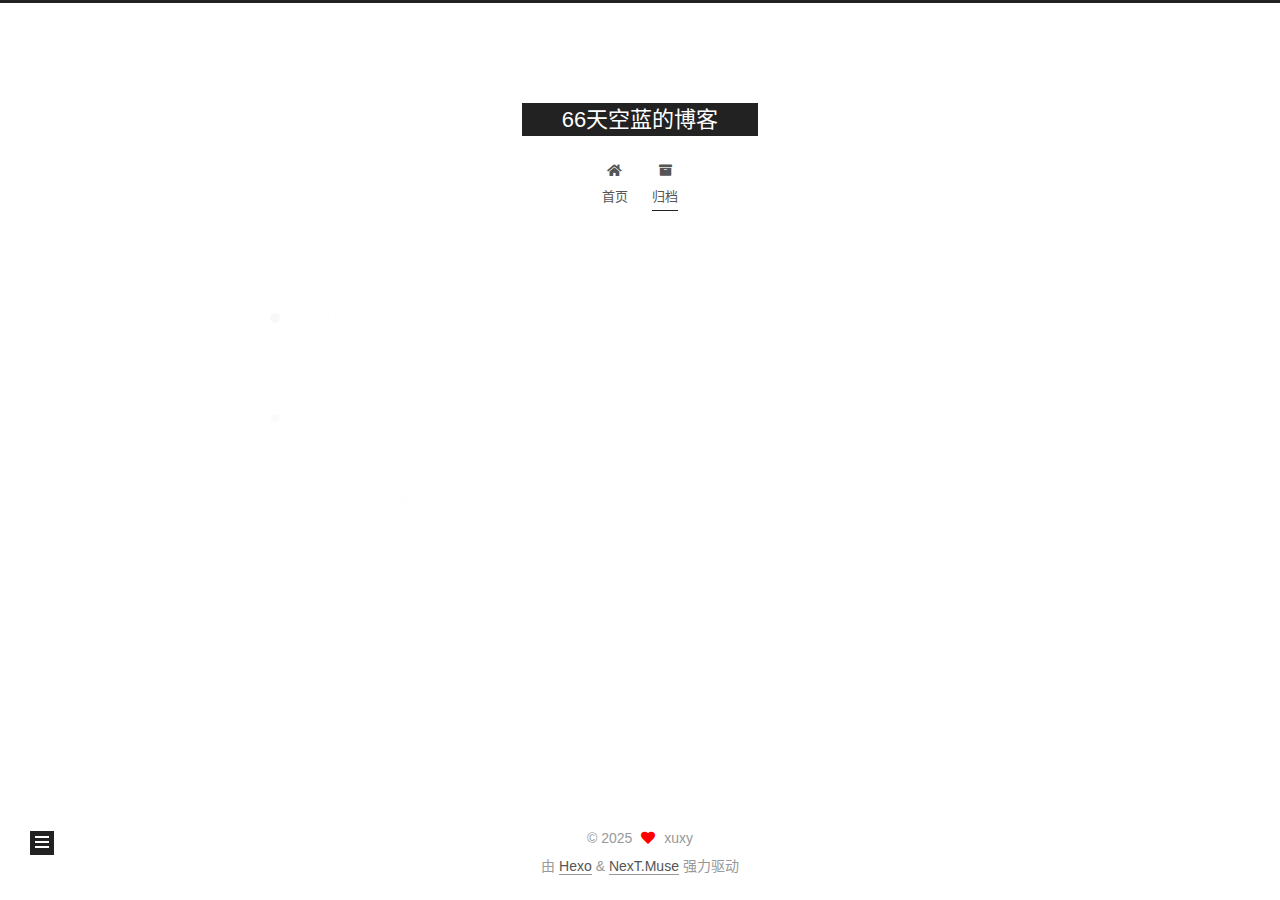
<file: archives/2025/03/index.html>
<!DOCTYPE html>
<html lang="zh-CN">
<head>
  <meta charset="UTF-8">
<meta name="viewport" content="width=device-width, initial-scale=1, maximum-scale=2">
<meta name="theme-color" content="#222">
<meta name="generator" content="Hexo 7.3.0">
  <link rel="apple-touch-icon" sizes="180x180" href="/images/apple-touch-icon-next.png">
  <link rel="icon" type="image/png" sizes="32x32" href="/images/favicon-32x32-next.png">
  <link rel="icon" type="image/png" sizes="16x16" href="/images/favicon-16x16-next.png">
  <link rel="mask-icon" href="/images/logo.svg" color="#222">

<link rel="stylesheet" href="/css/main.css">


<link rel="stylesheet" href="/lib/font-awesome/css/all.min.css">

<script id="hexo-configurations">
    var NexT = window.NexT || {};
    var CONFIG = {"hostname":"example.com","root":"/","scheme":"Muse","version":"7.8.0","exturl":false,"sidebar":{"position":"left","display":"post","padding":18,"offset":12,"onmobile":false},"copycode":{"enable":false,"show_result":false,"style":null},"back2top":{"enable":true,"sidebar":false,"scrollpercent":false},"bookmark":{"enable":false,"color":"#222","save":"auto"},"fancybox":false,"mediumzoom":false,"lazyload":false,"pangu":false,"comments":{"style":"tabs","active":null,"storage":true,"lazyload":false,"nav":null},"algolia":{"hits":{"per_page":10},"labels":{"input_placeholder":"Search for Posts","hits_empty":"We didn't find any results for the search: ${query}","hits_stats":"${hits} results found in ${time} ms"}},"localsearch":{"enable":false,"trigger":"auto","top_n_per_article":1,"unescape":false,"preload":false},"motion":{"enable":true,"async":false,"transition":{"post_block":"fadeIn","post_header":"slideDownIn","post_body":"slideDownIn","coll_header":"slideLeftIn","sidebar":"slideUpIn"}},"path":"search.xml"};
  </script>

  <meta property="og:type" content="website">
<meta property="og:title" content="66天空蓝的博客">
<meta property="og:url" content="http://example.com/archives/2025/03/index.html">
<meta property="og:site_name" content="66天空蓝的博客">
<meta property="og:locale" content="zh_CN">
<meta property="article:author" content="xuxy">
<meta name="twitter:card" content="summary">

<link rel="canonical" href="http://example.com/archives/2025/03/">


<script id="page-configurations">
  // https://hexo.io/docs/variables.html
  CONFIG.page = {
    sidebar: "",
    isHome : false,
    isPost : false,
    lang   : 'zh-CN'
  };
</script>

  <title>归档 | 66天空蓝的博客</title>
  






  <noscript>
  <style>
  .use-motion .brand,
  .use-motion .menu-item,
  .sidebar-inner,
  .use-motion .post-block,
  .use-motion .pagination,
  .use-motion .comments,
  .use-motion .post-header,
  .use-motion .post-body,
  .use-motion .collection-header { opacity: initial; }

  .use-motion .site-title,
  .use-motion .site-subtitle {
    opacity: initial;
    top: initial;
  }

  .use-motion .logo-line-before i { left: initial; }
  .use-motion .logo-line-after i { right: initial; }
  </style>
</noscript>

</head>

<body itemscope itemtype="http://schema.org/WebPage">
  <div class="container use-motion">
    <div class="headband"></div>

    <header class="header" itemscope itemtype="http://schema.org/WPHeader">
      <div class="header-inner"><div class="site-brand-container">
  <div class="site-nav-toggle">
    <div class="toggle" aria-label="切换导航栏">
      <span class="toggle-line toggle-line-first"></span>
      <span class="toggle-line toggle-line-middle"></span>
      <span class="toggle-line toggle-line-last"></span>
    </div>
  </div>

  <div class="site-meta">

    <a href="/" class="brand" rel="start">
      <span class="logo-line-before"><i></i></span>
      <h1 class="site-title">66天空蓝的博客</h1>
      <span class="logo-line-after"><i></i></span>
    </a>
  </div>

  <div class="site-nav-right">
    <div class="toggle popup-trigger">
    </div>
  </div>
</div>




<nav class="site-nav">
  <ul id="menu" class="main-menu menu">
        <li class="menu-item menu-item-home">

    <a href="/" rel="section"><i class="fa fa-home fa-fw"></i>首页</a>

  </li>
        <li class="menu-item menu-item-archives">

    <a href="/archives/" rel="section"><i class="fa fa-archive fa-fw"></i>归档</a>

  </li>
  </ul>
</nav>




</div>
    </header>

    
  <div class="back-to-top">
    <i class="fa fa-arrow-up"></i>
    <span>0%</span>
  </div>


    <main class="main">
      <div class="main-inner">
        <div class="content-wrap">
          

          <div class="content archive">
            

  
  
  
  <div class="post-block">
    <div class="posts-collapse">
      <div class="collection-title">
        <span class="collection-header">嗯..! 目前共计 2 篇日志。 继续努力。</span>
      </div>

      
    <div class="collection-year">
      <span class="collection-header">2025</span>
    </div>

  <article itemscope itemtype="http://schema.org/Article">
    <header class="post-header">

      <div class="post-meta">
        <time itemprop="dateCreated"
              datetime="2025-03-13T17:30:00+08:00"
              content="2025-03-13">
          03-13
        </time>
      </div>

      <div class="post-title">
          <a class="post-title-link" href="/2025/03/13/Test-My-First-Post/" itemprop="url">
            <span itemprop="name">我的第一篇文章</span>
          </a>
      </div>

    </header>
  </article>

  <article itemscope itemtype="http://schema.org/Article">
    <header class="post-header">

      <div class="post-meta">
        <time itemprop="dateCreated"
              datetime="2025-03-13T16:29:10+08:00"
              content="2025-03-13">
          03-13
        </time>
      </div>

      <div class="post-title">
          <a class="post-title-link" href="/2025/03/13/hello-world/" itemprop="url">
            <span itemprop="name">Hello World</span>
          </a>
      </div>

    </header>
  </article>


    </div>
  </div>
  
  
  

  



          </div>
          

<script>
  window.addEventListener('tabs:register', () => {
    let { activeClass } = CONFIG.comments;
    if (CONFIG.comments.storage) {
      activeClass = localStorage.getItem('comments_active') || activeClass;
    }
    if (activeClass) {
      let activeTab = document.querySelector(`a[href="#comment-${activeClass}"]`);
      if (activeTab) {
        activeTab.click();
      }
    }
  });
  if (CONFIG.comments.storage) {
    window.addEventListener('tabs:click', event => {
      if (!event.target.matches('.tabs-comment .tab-content .tab-pane')) return;
      let commentClass = event.target.classList[1];
      localStorage.setItem('comments_active', commentClass);
    });
  }
</script>

        </div>
          
  
  <div class="toggle sidebar-toggle">
    <span class="toggle-line toggle-line-first"></span>
    <span class="toggle-line toggle-line-middle"></span>
    <span class="toggle-line toggle-line-last"></span>
  </div>

  <aside class="sidebar">
    <div class="sidebar-inner">

      <ul class="sidebar-nav motion-element">
        <li class="sidebar-nav-toc">
          文章目录
        </li>
        <li class="sidebar-nav-overview">
          站点概览
        </li>
      </ul>

      <!--noindex-->
      <div class="post-toc-wrap sidebar-panel">
      </div>
      <!--/noindex-->

      <div class="site-overview-wrap sidebar-panel">
        <div class="site-author motion-element" itemprop="author" itemscope itemtype="http://schema.org/Person">
  <p class="site-author-name" itemprop="name">xuxy</p>
  <div class="site-description" itemprop="description"></div>
</div>
<div class="site-state-wrap motion-element">
  <nav class="site-state">
      <div class="site-state-item site-state-posts">
          <a href="/archives/">
        
          <span class="site-state-item-count">2</span>
          <span class="site-state-item-name">日志</span>
        </a>
      </div>
      <div class="site-state-item site-state-categories">
        <span class="site-state-item-count">1</span>
        <span class="site-state-item-name">分类</span>
      </div>
      <div class="site-state-item site-state-tags">
        <span class="site-state-item-count">2</span>
        <span class="site-state-item-name">标签</span>
      </div>
  </nav>
</div>



      </div>

    </div>
  </aside>
  <div id="sidebar-dimmer"></div>


      </div>
    </main>

    <footer class="footer">
      <div class="footer-inner">
        

        

<div class="copyright">
  
  &copy; 
  <span itemprop="copyrightYear">2025</span>
  <span class="with-love">
    <i class="fa fa-heart"></i>
  </span>
  <span class="author" itemprop="copyrightHolder">xuxy</span>
</div>
  <div class="powered-by">由 <a href="https://hexo.io/" class="theme-link" rel="noopener" target="_blank">Hexo</a> & <a href="https://muse.theme-next.org/" class="theme-link" rel="noopener" target="_blank">NexT.Muse</a> 强力驱动
  </div>

        








      </div>
    </footer>
  </div>

  
  <script src="/lib/anime.min.js"></script>
  <script src="/lib/velocity/velocity.min.js"></script>
  <script src="/lib/velocity/velocity.ui.min.js"></script>

<script src="/js/utils.js"></script>

<script src="/js/motion.js"></script>


<script src="/js/schemes/muse.js"></script>


<script src="/js/next-boot.js"></script>




  















  

  

</body>
</html>
</file>
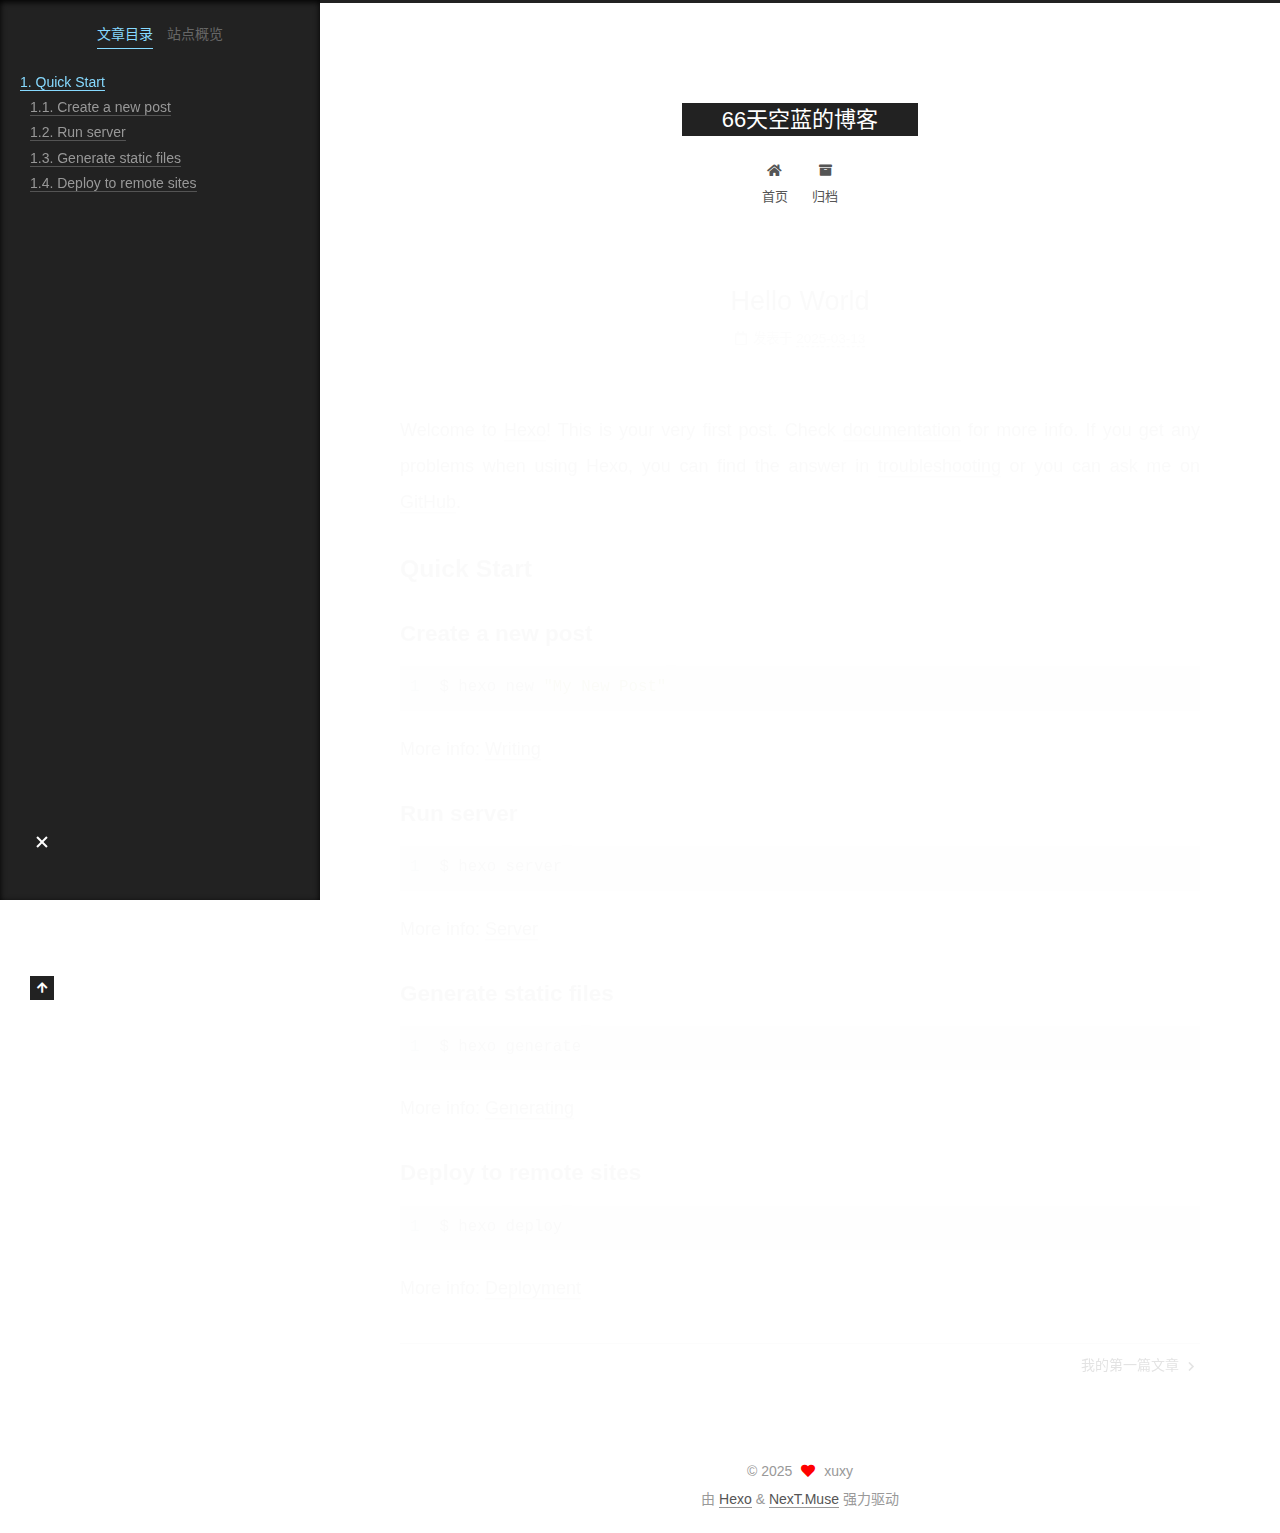
<file: 2025/03/13/hello-world/index.html>
<!DOCTYPE html>
<html lang="zh-CN">
<head>
  <meta charset="UTF-8">
<meta name="viewport" content="width=device-width, initial-scale=1, maximum-scale=2">
<meta name="theme-color" content="#222">
<meta name="generator" content="Hexo 7.3.0">
  <link rel="apple-touch-icon" sizes="180x180" href="/images/apple-touch-icon-next.png">
  <link rel="icon" type="image/png" sizes="32x32" href="/images/favicon-32x32-next.png">
  <link rel="icon" type="image/png" sizes="16x16" href="/images/favicon-16x16-next.png">
  <link rel="mask-icon" href="/images/logo.svg" color="#222">

<link rel="stylesheet" href="/css/main.css">


<link rel="stylesheet" href="/lib/font-awesome/css/all.min.css">

<script id="hexo-configurations">
    var NexT = window.NexT || {};
    var CONFIG = {"hostname":"example.com","root":"/","scheme":"Muse","version":"7.8.0","exturl":false,"sidebar":{"position":"left","display":"post","padding":18,"offset":12,"onmobile":false},"copycode":{"enable":false,"show_result":false,"style":null},"back2top":{"enable":true,"sidebar":false,"scrollpercent":false},"bookmark":{"enable":false,"color":"#222","save":"auto"},"fancybox":false,"mediumzoom":false,"lazyload":false,"pangu":false,"comments":{"style":"tabs","active":null,"storage":true,"lazyload":false,"nav":null},"algolia":{"hits":{"per_page":10},"labels":{"input_placeholder":"Search for Posts","hits_empty":"We didn't find any results for the search: ${query}","hits_stats":"${hits} results found in ${time} ms"}},"localsearch":{"enable":false,"trigger":"auto","top_n_per_article":1,"unescape":false,"preload":false},"motion":{"enable":true,"async":false,"transition":{"post_block":"fadeIn","post_header":"slideDownIn","post_body":"slideDownIn","coll_header":"slideLeftIn","sidebar":"slideUpIn"}},"path":"search.xml"};
  </script>

  <meta name="description" content="Welcome to Hexo! This is your very first post. Check documentation for more info. If you get any problems when using Hexo, you can find the answer in troubleshooting or you can ask me on GitHub. Quick">
<meta property="og:type" content="article">
<meta property="og:title" content="Hello World">
<meta property="og:url" content="http://example.com/2025/03/13/hello-world/index.html">
<meta property="og:site_name" content="66天空蓝的博客">
<meta property="og:description" content="Welcome to Hexo! This is your very first post. Check documentation for more info. If you get any problems when using Hexo, you can find the answer in troubleshooting or you can ask me on GitHub. Quick">
<meta property="og:locale" content="zh_CN">
<meta property="article:published_time" content="2025-03-13T08:29:10.293Z">
<meta property="article:modified_time" content="2025-03-13T08:29:10.293Z">
<meta property="article:author" content="xuxy">
<meta name="twitter:card" content="summary">

<link rel="canonical" href="http://example.com/2025/03/13/hello-world/">


<script id="page-configurations">
  // https://hexo.io/docs/variables.html
  CONFIG.page = {
    sidebar: "",
    isHome : false,
    isPost : true,
    lang   : 'zh-CN'
  };
</script>

  <title>Hello World | 66天空蓝的博客</title>
  






  <noscript>
  <style>
  .use-motion .brand,
  .use-motion .menu-item,
  .sidebar-inner,
  .use-motion .post-block,
  .use-motion .pagination,
  .use-motion .comments,
  .use-motion .post-header,
  .use-motion .post-body,
  .use-motion .collection-header { opacity: initial; }

  .use-motion .site-title,
  .use-motion .site-subtitle {
    opacity: initial;
    top: initial;
  }

  .use-motion .logo-line-before i { left: initial; }
  .use-motion .logo-line-after i { right: initial; }
  </style>
</noscript>

</head>

<body itemscope itemtype="http://schema.org/WebPage">
  <div class="container use-motion">
    <div class="headband"></div>

    <header class="header" itemscope itemtype="http://schema.org/WPHeader">
      <div class="header-inner"><div class="site-brand-container">
  <div class="site-nav-toggle">
    <div class="toggle" aria-label="切换导航栏">
      <span class="toggle-line toggle-line-first"></span>
      <span class="toggle-line toggle-line-middle"></span>
      <span class="toggle-line toggle-line-last"></span>
    </div>
  </div>

  <div class="site-meta">

    <a href="/" class="brand" rel="start">
      <span class="logo-line-before"><i></i></span>
      <h1 class="site-title">66天空蓝的博客</h1>
      <span class="logo-line-after"><i></i></span>
    </a>
  </div>

  <div class="site-nav-right">
    <div class="toggle popup-trigger">
    </div>
  </div>
</div>




<nav class="site-nav">
  <ul id="menu" class="main-menu menu">
        <li class="menu-item menu-item-home">

    <a href="/" rel="section"><i class="fa fa-home fa-fw"></i>首页</a>

  </li>
        <li class="menu-item menu-item-archives">

    <a href="/archives/" rel="section"><i class="fa fa-archive fa-fw"></i>归档</a>

  </li>
  </ul>
</nav>




</div>
    </header>

    
  <div class="back-to-top">
    <i class="fa fa-arrow-up"></i>
    <span>0%</span>
  </div>


    <main class="main">
      <div class="main-inner">
        <div class="content-wrap">
          

          <div class="content post posts-expand">
            

    
  
  
  <article itemscope itemtype="http://schema.org/Article" class="post-block" lang="zh-CN">
    <link itemprop="mainEntityOfPage" href="http://example.com/2025/03/13/hello-world/">

    <span hidden itemprop="author" itemscope itemtype="http://schema.org/Person">
      <meta itemprop="image" content="/images/avatar.gif">
      <meta itemprop="name" content="xuxy">
      <meta itemprop="description" content="">
    </span>

    <span hidden itemprop="publisher" itemscope itemtype="http://schema.org/Organization">
      <meta itemprop="name" content="66天空蓝的博客">
    </span>
      <header class="post-header">
        <h1 class="post-title" itemprop="name headline">
          Hello World
        </h1>

        <div class="post-meta">
            <span class="post-meta-item">
              <span class="post-meta-item-icon">
                <i class="far fa-calendar"></i>
              </span>
              <span class="post-meta-item-text">发表于</span>

              <time title="创建时间：2025-03-13 16:29:10" itemprop="dateCreated datePublished" datetime="2025-03-13T16:29:10+08:00">2025-03-13</time>
            </span>

          

        </div>
      </header>

    
    
    
    <div class="post-body" itemprop="articleBody">

      
        <p>Welcome to <a target="_blank" rel="noopener" href="https://hexo.io/">Hexo</a>! This is your very first post. Check <a target="_blank" rel="noopener" href="https://hexo.io/docs/">documentation</a> for more info. If you get any problems when using Hexo, you can find the answer in <a target="_blank" rel="noopener" href="https://hexo.io/docs/troubleshooting.html">troubleshooting</a> or you can ask me on <a target="_blank" rel="noopener" href="https://github.com/hexojs/hexo/issues">GitHub</a>.</p>
<h2 id="Quick-Start"><a href="#Quick-Start" class="headerlink" title="Quick Start"></a>Quick Start</h2><h3 id="Create-a-new-post"><a href="#Create-a-new-post" class="headerlink" title="Create a new post"></a>Create a new post</h3><figure class="highlight bash"><table><tr><td class="gutter"><pre><span class="line">1</span><br></pre></td><td class="code"><pre><span class="line">$ hexo new <span class="string">&quot;My New Post&quot;</span></span><br></pre></td></tr></table></figure>

<p>More info: <a target="_blank" rel="noopener" href="https://hexo.io/docs/writing.html">Writing</a></p>
<h3 id="Run-server"><a href="#Run-server" class="headerlink" title="Run server"></a>Run server</h3><figure class="highlight bash"><table><tr><td class="gutter"><pre><span class="line">1</span><br></pre></td><td class="code"><pre><span class="line">$ hexo server</span><br></pre></td></tr></table></figure>

<p>More info: <a target="_blank" rel="noopener" href="https://hexo.io/docs/server.html">Server</a></p>
<h3 id="Generate-static-files"><a href="#Generate-static-files" class="headerlink" title="Generate static files"></a>Generate static files</h3><figure class="highlight bash"><table><tr><td class="gutter"><pre><span class="line">1</span><br></pre></td><td class="code"><pre><span class="line">$ hexo generate</span><br></pre></td></tr></table></figure>

<p>More info: <a target="_blank" rel="noopener" href="https://hexo.io/docs/generating.html">Generating</a></p>
<h3 id="Deploy-to-remote-sites"><a href="#Deploy-to-remote-sites" class="headerlink" title="Deploy to remote sites"></a>Deploy to remote sites</h3><figure class="highlight bash"><table><tr><td class="gutter"><pre><span class="line">1</span><br></pre></td><td class="code"><pre><span class="line">$ hexo deploy</span><br></pre></td></tr></table></figure>

<p>More info: <a target="_blank" rel="noopener" href="https://hexo.io/docs/one-command-deployment.html">Deployment</a></p>

    </div>

    
    
    

      <footer class="post-footer">

        


        
    <div class="post-nav">
      <div class="post-nav-item"></div>
      <div class="post-nav-item">
    <a href="/2025/03/13/Test-My-First-Post/" rel="next" title="我的第一篇文章">
      我的第一篇文章 <i class="fa fa-chevron-right"></i>
    </a></div>
    </div>
      </footer>
    
  </article>
  
  
  



          </div>
          

<script>
  window.addEventListener('tabs:register', () => {
    let { activeClass } = CONFIG.comments;
    if (CONFIG.comments.storage) {
      activeClass = localStorage.getItem('comments_active') || activeClass;
    }
    if (activeClass) {
      let activeTab = document.querySelector(`a[href="#comment-${activeClass}"]`);
      if (activeTab) {
        activeTab.click();
      }
    }
  });
  if (CONFIG.comments.storage) {
    window.addEventListener('tabs:click', event => {
      if (!event.target.matches('.tabs-comment .tab-content .tab-pane')) return;
      let commentClass = event.target.classList[1];
      localStorage.setItem('comments_active', commentClass);
    });
  }
</script>

        </div>
          
  
  <div class="toggle sidebar-toggle">
    <span class="toggle-line toggle-line-first"></span>
    <span class="toggle-line toggle-line-middle"></span>
    <span class="toggle-line toggle-line-last"></span>
  </div>

  <aside class="sidebar">
    <div class="sidebar-inner">

      <ul class="sidebar-nav motion-element">
        <li class="sidebar-nav-toc">
          文章目录
        </li>
        <li class="sidebar-nav-overview">
          站点概览
        </li>
      </ul>

      <!--noindex-->
      <div class="post-toc-wrap sidebar-panel">
          <div class="post-toc motion-element"><ol class="nav"><li class="nav-item nav-level-2"><a class="nav-link" href="#Quick-Start"><span class="nav-number">1.</span> <span class="nav-text">Quick Start</span></a><ol class="nav-child"><li class="nav-item nav-level-3"><a class="nav-link" href="#Create-a-new-post"><span class="nav-number">1.1.</span> <span class="nav-text">Create a new post</span></a></li><li class="nav-item nav-level-3"><a class="nav-link" href="#Run-server"><span class="nav-number">1.2.</span> <span class="nav-text">Run server</span></a></li><li class="nav-item nav-level-3"><a class="nav-link" href="#Generate-static-files"><span class="nav-number">1.3.</span> <span class="nav-text">Generate static files</span></a></li><li class="nav-item nav-level-3"><a class="nav-link" href="#Deploy-to-remote-sites"><span class="nav-number">1.4.</span> <span class="nav-text">Deploy to remote sites</span></a></li></ol></li></ol></div>
      </div>
      <!--/noindex-->

      <div class="site-overview-wrap sidebar-panel">
        <div class="site-author motion-element" itemprop="author" itemscope itemtype="http://schema.org/Person">
  <p class="site-author-name" itemprop="name">xuxy</p>
  <div class="site-description" itemprop="description"></div>
</div>
<div class="site-state-wrap motion-element">
  <nav class="site-state">
      <div class="site-state-item site-state-posts">
          <a href="/archives/">
        
          <span class="site-state-item-count">2</span>
          <span class="site-state-item-name">日志</span>
        </a>
      </div>
      <div class="site-state-item site-state-categories">
        <span class="site-state-item-count">1</span>
        <span class="site-state-item-name">分类</span>
      </div>
      <div class="site-state-item site-state-tags">
        <span class="site-state-item-count">2</span>
        <span class="site-state-item-name">标签</span>
      </div>
  </nav>
</div>



      </div>

    </div>
  </aside>
  <div id="sidebar-dimmer"></div>


      </div>
    </main>

    <footer class="footer">
      <div class="footer-inner">
        

        

<div class="copyright">
  
  &copy; 
  <span itemprop="copyrightYear">2025</span>
  <span class="with-love">
    <i class="fa fa-heart"></i>
  </span>
  <span class="author" itemprop="copyrightHolder">xuxy</span>
</div>
  <div class="powered-by">由 <a href="https://hexo.io/" class="theme-link" rel="noopener" target="_blank">Hexo</a> & <a href="https://muse.theme-next.org/" class="theme-link" rel="noopener" target="_blank">NexT.Muse</a> 强力驱动
  </div>

        








      </div>
    </footer>
  </div>

  
  <script src="/lib/anime.min.js"></script>
  <script src="/lib/velocity/velocity.min.js"></script>
  <script src="/lib/velocity/velocity.ui.min.js"></script>

<script src="/js/utils.js"></script>

<script src="/js/motion.js"></script>


<script src="/js/schemes/muse.js"></script>


<script src="/js/next-boot.js"></script>




  















  

  

</body>
</html>
</file>
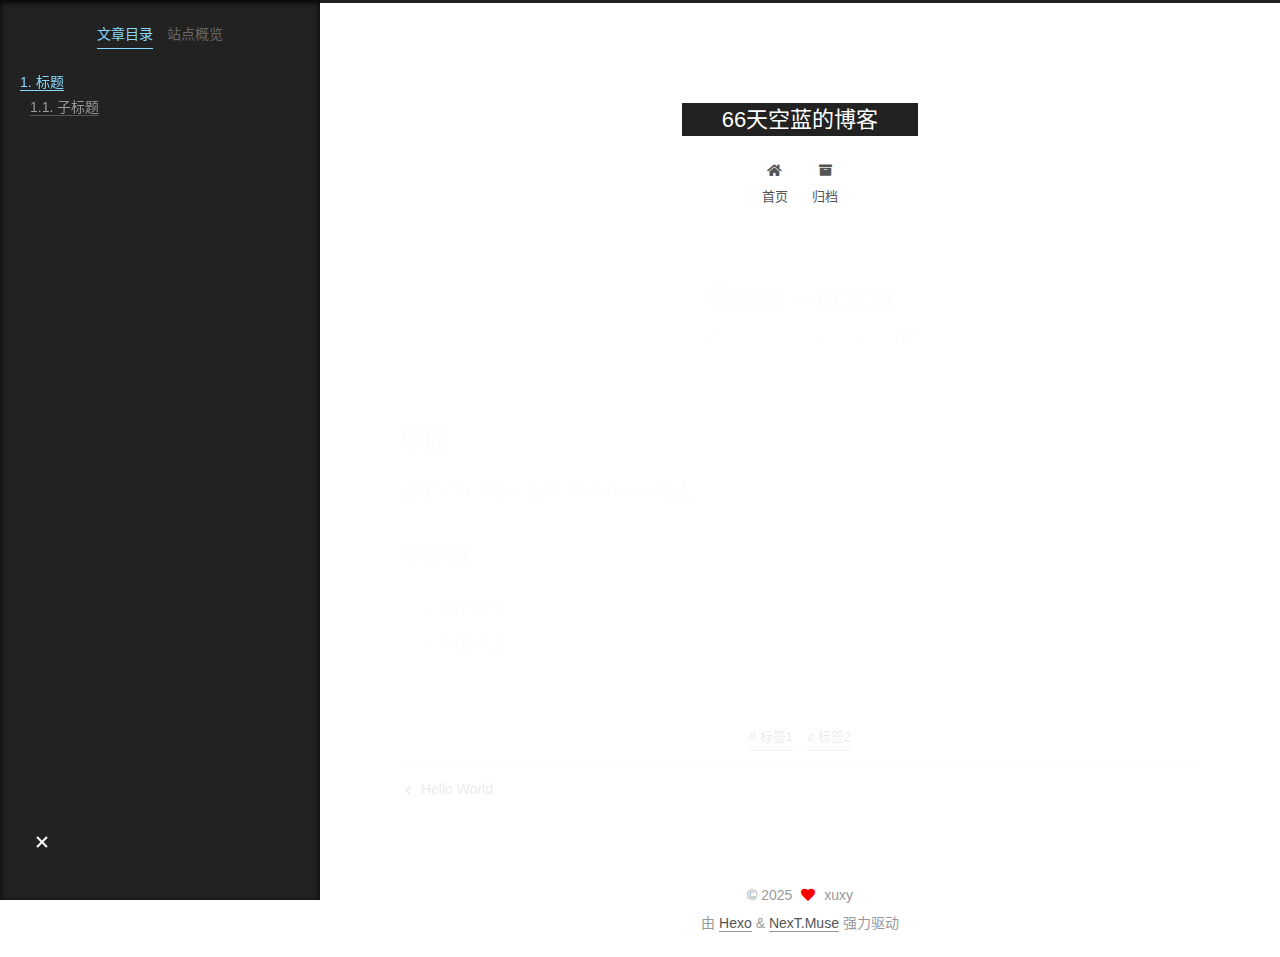
<file: 2025/03/13/Test-My-First-Post/index.html>
<!DOCTYPE html>
<html lang="zh-CN">
<head>
  <meta charset="UTF-8">
<meta name="viewport" content="width=device-width, initial-scale=1, maximum-scale=2">
<meta name="theme-color" content="#222">
<meta name="generator" content="Hexo 7.3.0">
  <link rel="apple-touch-icon" sizes="180x180" href="/images/apple-touch-icon-next.png">
  <link rel="icon" type="image/png" sizes="32x32" href="/images/favicon-32x32-next.png">
  <link rel="icon" type="image/png" sizes="16x16" href="/images/favicon-16x16-next.png">
  <link rel="mask-icon" href="/images/logo.svg" color="#222">

<link rel="stylesheet" href="/css/main.css">


<link rel="stylesheet" href="/lib/font-awesome/css/all.min.css">

<script id="hexo-configurations">
    var NexT = window.NexT || {};
    var CONFIG = {"hostname":"example.com","root":"/","scheme":"Muse","version":"7.8.0","exturl":false,"sidebar":{"position":"left","display":"post","padding":18,"offset":12,"onmobile":false},"copycode":{"enable":false,"show_result":false,"style":null},"back2top":{"enable":true,"sidebar":false,"scrollpercent":false},"bookmark":{"enable":false,"color":"#222","save":"auto"},"fancybox":false,"mediumzoom":false,"lazyload":false,"pangu":false,"comments":{"style":"tabs","active":null,"storage":true,"lazyload":false,"nav":null},"algolia":{"hits":{"per_page":10},"labels":{"input_placeholder":"Search for Posts","hits_empty":"We didn't find any results for the search: ${query}","hits_stats":"${hits} results found in ${time} ms"}},"localsearch":{"enable":false,"trigger":"auto","top_n_per_article":1,"unescape":false,"preload":false},"motion":{"enable":true,"async":false,"transition":{"post_block":"fadeIn","post_header":"slideDownIn","post_body":"slideDownIn","coll_header":"slideLeftIn","sidebar":"slideUpIn"}},"path":"search.xml"};
  </script>

  <meta name="description" content="标题这是文章内容，支持 Markdown 格式。 子标题 列表项1 列表项2">
<meta property="og:type" content="article">
<meta property="og:title" content="我的第一篇文章">
<meta property="og:url" content="http://example.com/2025/03/13/Test-My-First-Post/index.html">
<meta property="og:site_name" content="66天空蓝的博客">
<meta property="og:description" content="标题这是文章内容，支持 Markdown 格式。 子标题 列表项1 列表项2">
<meta property="og:locale" content="zh_CN">
<meta property="article:published_time" content="2025-03-13T09:30:00.000Z">
<meta property="article:modified_time" content="2025-03-13T09:00:50.095Z">
<meta property="article:author" content="xuxy">
<meta property="article:tag" content="标签1">
<meta property="article:tag" content="标签2">
<meta name="twitter:card" content="summary">

<link rel="canonical" href="http://example.com/2025/03/13/Test-My-First-Post/">


<script id="page-configurations">
  // https://hexo.io/docs/variables.html
  CONFIG.page = {
    sidebar: "",
    isHome : false,
    isPost : true,
    lang   : 'zh-CN'
  };
</script>

  <title>我的第一篇文章 | 66天空蓝的博客</title>
  






  <noscript>
  <style>
  .use-motion .brand,
  .use-motion .menu-item,
  .sidebar-inner,
  .use-motion .post-block,
  .use-motion .pagination,
  .use-motion .comments,
  .use-motion .post-header,
  .use-motion .post-body,
  .use-motion .collection-header { opacity: initial; }

  .use-motion .site-title,
  .use-motion .site-subtitle {
    opacity: initial;
    top: initial;
  }

  .use-motion .logo-line-before i { left: initial; }
  .use-motion .logo-line-after i { right: initial; }
  </style>
</noscript>

</head>

<body itemscope itemtype="http://schema.org/WebPage">
  <div class="container use-motion">
    <div class="headband"></div>

    <header class="header" itemscope itemtype="http://schema.org/WPHeader">
      <div class="header-inner"><div class="site-brand-container">
  <div class="site-nav-toggle">
    <div class="toggle" aria-label="切换导航栏">
      <span class="toggle-line toggle-line-first"></span>
      <span class="toggle-line toggle-line-middle"></span>
      <span class="toggle-line toggle-line-last"></span>
    </div>
  </div>

  <div class="site-meta">

    <a href="/" class="brand" rel="start">
      <span class="logo-line-before"><i></i></span>
      <h1 class="site-title">66天空蓝的博客</h1>
      <span class="logo-line-after"><i></i></span>
    </a>
  </div>

  <div class="site-nav-right">
    <div class="toggle popup-trigger">
    </div>
  </div>
</div>




<nav class="site-nav">
  <ul id="menu" class="main-menu menu">
        <li class="menu-item menu-item-home">

    <a href="/" rel="section"><i class="fa fa-home fa-fw"></i>首页</a>

  </li>
        <li class="menu-item menu-item-archives">

    <a href="/archives/" rel="section"><i class="fa fa-archive fa-fw"></i>归档</a>

  </li>
  </ul>
</nav>




</div>
    </header>

    
  <div class="back-to-top">
    <i class="fa fa-arrow-up"></i>
    <span>0%</span>
  </div>


    <main class="main">
      <div class="main-inner">
        <div class="content-wrap">
          

          <div class="content post posts-expand">
            

    
  
  
  <article itemscope itemtype="http://schema.org/Article" class="post-block" lang="zh-CN">
    <link itemprop="mainEntityOfPage" href="http://example.com/2025/03/13/Test-My-First-Post/">

    <span hidden itemprop="author" itemscope itemtype="http://schema.org/Person">
      <meta itemprop="image" content="/images/avatar.gif">
      <meta itemprop="name" content="xuxy">
      <meta itemprop="description" content="">
    </span>

    <span hidden itemprop="publisher" itemscope itemtype="http://schema.org/Organization">
      <meta itemprop="name" content="66天空蓝的博客">
    </span>
      <header class="post-header">
        <h1 class="post-title" itemprop="name headline">
          我的第一篇文章
        </h1>

        <div class="post-meta">
            <span class="post-meta-item">
              <span class="post-meta-item-icon">
                <i class="far fa-calendar"></i>
              </span>
              <span class="post-meta-item-text">发表于</span>
              

              <time title="创建时间：2025-03-13 17:30:00 / 修改时间：17:00:50" itemprop="dateCreated datePublished" datetime="2025-03-13T17:30:00+08:00">2025-03-13</time>
            </span>
            <span class="post-meta-item">
              <span class="post-meta-item-icon">
                <i class="far fa-folder"></i>
              </span>
              <span class="post-meta-item-text">分类于</span>
                <span itemprop="about" itemscope itemtype="http://schema.org/Thing">
                  <a href="/categories/%E5%88%86%E7%B1%BB1/" itemprop="url" rel="index"><span itemprop="name">分类1</span></a>
                </span>
            </span>

          

        </div>
      </header>

    
    
    
    <div class="post-body" itemprop="articleBody">

      
        <h2 id="标题"><a href="#标题" class="headerlink" title="标题"></a>标题</h2><p>这是文章内容，支持 Markdown 格式。</p>
<h3 id="子标题"><a href="#子标题" class="headerlink" title="子标题"></a>子标题</h3><ul>
<li>列表项1</li>
<li>列表项2</li>
</ul>

    </div>

    
    
    

      <footer class="post-footer">
          <div class="post-tags">
              <a href="/tags/%E6%A0%87%E7%AD%BE1/" rel="tag"># 标签1</a>
              <a href="/tags/%E6%A0%87%E7%AD%BE2/" rel="tag"># 标签2</a>
          </div>

        


        
    <div class="post-nav">
      <div class="post-nav-item">
    <a href="/2025/03/13/hello-world/" rel="prev" title="Hello World">
      <i class="fa fa-chevron-left"></i> Hello World
    </a></div>
      <div class="post-nav-item"></div>
    </div>
      </footer>
    
  </article>
  
  
  



          </div>
          

<script>
  window.addEventListener('tabs:register', () => {
    let { activeClass } = CONFIG.comments;
    if (CONFIG.comments.storage) {
      activeClass = localStorage.getItem('comments_active') || activeClass;
    }
    if (activeClass) {
      let activeTab = document.querySelector(`a[href="#comment-${activeClass}"]`);
      if (activeTab) {
        activeTab.click();
      }
    }
  });
  if (CONFIG.comments.storage) {
    window.addEventListener('tabs:click', event => {
      if (!event.target.matches('.tabs-comment .tab-content .tab-pane')) return;
      let commentClass = event.target.classList[1];
      localStorage.setItem('comments_active', commentClass);
    });
  }
</script>

        </div>
          
  
  <div class="toggle sidebar-toggle">
    <span class="toggle-line toggle-line-first"></span>
    <span class="toggle-line toggle-line-middle"></span>
    <span class="toggle-line toggle-line-last"></span>
  </div>

  <aside class="sidebar">
    <div class="sidebar-inner">

      <ul class="sidebar-nav motion-element">
        <li class="sidebar-nav-toc">
          文章目录
        </li>
        <li class="sidebar-nav-overview">
          站点概览
        </li>
      </ul>

      <!--noindex-->
      <div class="post-toc-wrap sidebar-panel">
          <div class="post-toc motion-element"><ol class="nav"><li class="nav-item nav-level-2"><a class="nav-link" href="#%E6%A0%87%E9%A2%98"><span class="nav-number">1.</span> <span class="nav-text">标题</span></a><ol class="nav-child"><li class="nav-item nav-level-3"><a class="nav-link" href="#%E5%AD%90%E6%A0%87%E9%A2%98"><span class="nav-number">1.1.</span> <span class="nav-text">子标题</span></a></li></ol></li></ol></div>
      </div>
      <!--/noindex-->

      <div class="site-overview-wrap sidebar-panel">
        <div class="site-author motion-element" itemprop="author" itemscope itemtype="http://schema.org/Person">
  <p class="site-author-name" itemprop="name">xuxy</p>
  <div class="site-description" itemprop="description"></div>
</div>
<div class="site-state-wrap motion-element">
  <nav class="site-state">
      <div class="site-state-item site-state-posts">
          <a href="/archives/">
        
          <span class="site-state-item-count">2</span>
          <span class="site-state-item-name">日志</span>
        </a>
      </div>
      <div class="site-state-item site-state-categories">
        <span class="site-state-item-count">1</span>
        <span class="site-state-item-name">分类</span>
      </div>
      <div class="site-state-item site-state-tags">
        <span class="site-state-item-count">2</span>
        <span class="site-state-item-name">标签</span>
      </div>
  </nav>
</div>



      </div>

    </div>
  </aside>
  <div id="sidebar-dimmer"></div>


      </div>
    </main>

    <footer class="footer">
      <div class="footer-inner">
        

        

<div class="copyright">
  
  &copy; 
  <span itemprop="copyrightYear">2025</span>
  <span class="with-love">
    <i class="fa fa-heart"></i>
  </span>
  <span class="author" itemprop="copyrightHolder">xuxy</span>
</div>
  <div class="powered-by">由 <a href="https://hexo.io/" class="theme-link" rel="noopener" target="_blank">Hexo</a> & <a href="https://muse.theme-next.org/" class="theme-link" rel="noopener" target="_blank">NexT.Muse</a> 强力驱动
  </div>

        








      </div>
    </footer>
  </div>

  
  <script src="/lib/anime.min.js"></script>
  <script src="/lib/velocity/velocity.min.js"></script>
  <script src="/lib/velocity/velocity.ui.min.js"></script>

<script src="/js/utils.js"></script>

<script src="/js/motion.js"></script>


<script src="/js/schemes/muse.js"></script>


<script src="/js/next-boot.js"></script>




  















  

  

</body>
</html>
</file>
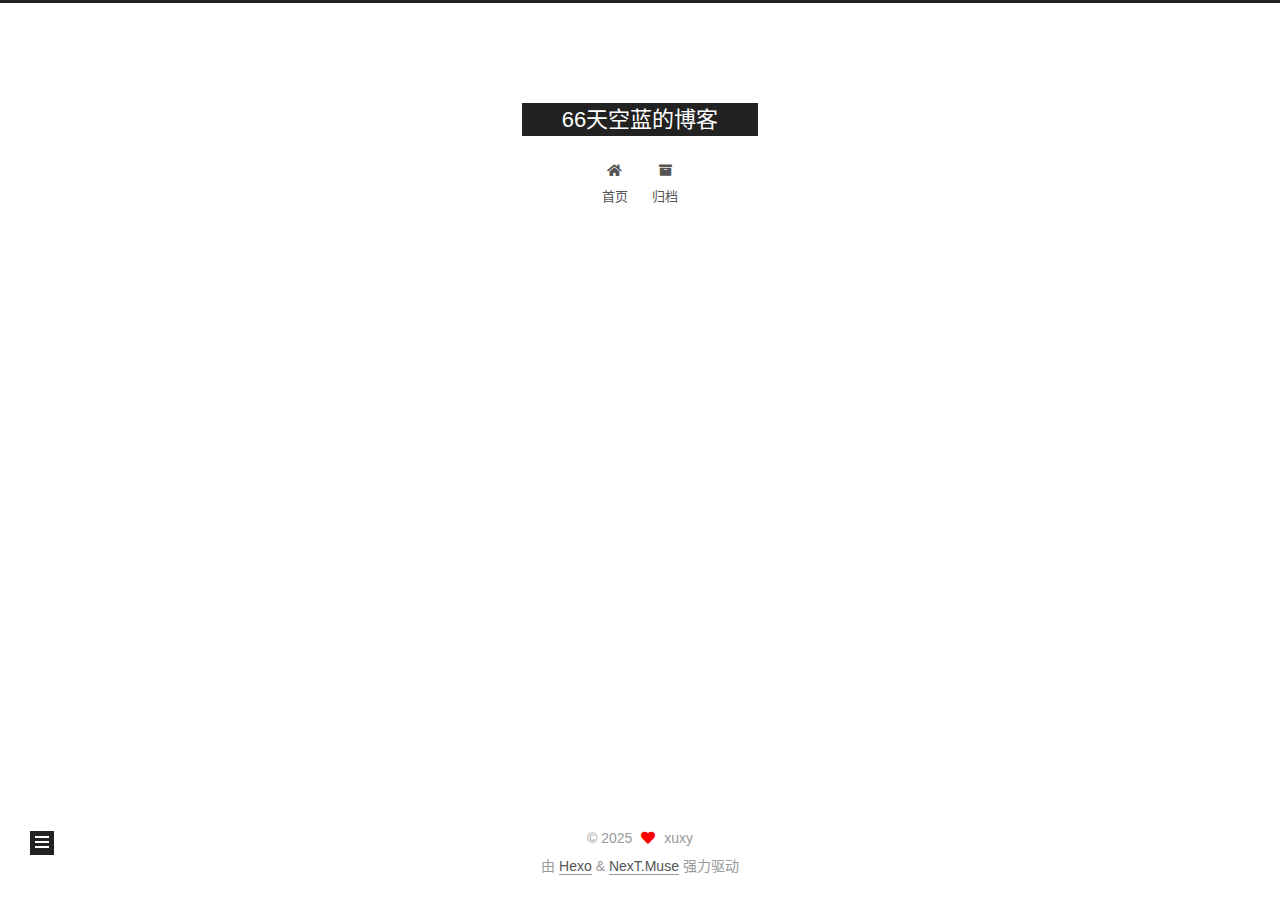
<file: about/index-1.html>
<!DOCTYPE html>
<html lang="zh-CN">
<head>
  <meta charset="UTF-8">
<meta name="viewport" content="width=device-width, initial-scale=1, maximum-scale=2">
<meta name="theme-color" content="#222">
<meta name="generator" content="Hexo 7.3.0">
  <link rel="apple-touch-icon" sizes="180x180" href="/images/apple-touch-icon-next.png">
  <link rel="icon" type="image/png" sizes="32x32" href="/images/favicon-32x32-next.png">
  <link rel="icon" type="image/png" sizes="16x16" href="/images/favicon-16x16-next.png">
  <link rel="mask-icon" href="/images/logo.svg" color="#222">

<link rel="stylesheet" href="/css/main.css">


<link rel="stylesheet" href="/lib/font-awesome/css/all.min.css">

<script id="hexo-configurations">
    var NexT = window.NexT || {};
    var CONFIG = {"hostname":"example.com","root":"/","scheme":"Muse","version":"7.8.0","exturl":false,"sidebar":{"position":"left","display":"post","padding":18,"offset":12,"onmobile":false},"copycode":{"enable":false,"show_result":false,"style":null},"back2top":{"enable":true,"sidebar":false,"scrollpercent":false},"bookmark":{"enable":false,"color":"#222","save":"auto"},"fancybox":false,"mediumzoom":false,"lazyload":false,"pangu":false,"comments":{"style":"tabs","active":null,"storage":true,"lazyload":false,"nav":null},"algolia":{"hits":{"per_page":10},"labels":{"input_placeholder":"Search for Posts","hits_empty":"We didn't find any results for the search: ${query}","hits_stats":"${hits} results found in ${time} ms"}},"localsearch":{"enable":false,"trigger":"auto","top_n_per_article":1,"unescape":false,"preload":false},"motion":{"enable":true,"async":false,"transition":{"post_block":"fadeIn","post_header":"slideDownIn","post_body":"slideDownIn","coll_header":"slideLeftIn","sidebar":"slideUpIn"}},"path":"search.xml"};
  </script>

  <meta property="og:type" content="website">
<meta property="og:title" content="about">
<meta property="og:url" content="http://example.com/about/index-1.html">
<meta property="og:site_name" content="66天空蓝的博客">
<meta property="og:locale" content="zh_CN">
<meta property="article:published_time" content="2025-03-13T09:29:38.000Z">
<meta property="article:modified_time" content="2025-03-13T09:29:38.855Z">
<meta property="article:author" content="xuxy">
<meta name="twitter:card" content="summary">

<link rel="canonical" href="http://example.com/about/index-1">


<script id="page-configurations">
  // https://hexo.io/docs/variables.html
  CONFIG.page = {
    sidebar: "",
    isHome : false,
    isPost : false,
    lang   : 'zh-CN'
  };
</script>

  <title>about | 66天空蓝的博客
</title>
  






  <noscript>
  <style>
  .use-motion .brand,
  .use-motion .menu-item,
  .sidebar-inner,
  .use-motion .post-block,
  .use-motion .pagination,
  .use-motion .comments,
  .use-motion .post-header,
  .use-motion .post-body,
  .use-motion .collection-header { opacity: initial; }

  .use-motion .site-title,
  .use-motion .site-subtitle {
    opacity: initial;
    top: initial;
  }

  .use-motion .logo-line-before i { left: initial; }
  .use-motion .logo-line-after i { right: initial; }
  </style>
</noscript>

</head>

<body itemscope itemtype="http://schema.org/WebPage">
  <div class="container use-motion">
    <div class="headband"></div>

    <header class="header" itemscope itemtype="http://schema.org/WPHeader">
      <div class="header-inner"><div class="site-brand-container">
  <div class="site-nav-toggle">
    <div class="toggle" aria-label="切换导航栏">
      <span class="toggle-line toggle-line-first"></span>
      <span class="toggle-line toggle-line-middle"></span>
      <span class="toggle-line toggle-line-last"></span>
    </div>
  </div>

  <div class="site-meta">

    <a href="/" class="brand" rel="start">
      <span class="logo-line-before"><i></i></span>
      <h1 class="site-title">66天空蓝的博客</h1>
      <span class="logo-line-after"><i></i></span>
    </a>
  </div>

  <div class="site-nav-right">
    <div class="toggle popup-trigger">
    </div>
  </div>
</div>




<nav class="site-nav">
  <ul id="menu" class="main-menu menu">
        <li class="menu-item menu-item-home">

    <a href="/" rel="section"><i class="fa fa-home fa-fw"></i>首页</a>

  </li>
        <li class="menu-item menu-item-archives">

    <a href="/archives/" rel="section"><i class="fa fa-archive fa-fw"></i>归档</a>

  </li>
  </ul>
</nav>




</div>
    </header>

    
  <div class="back-to-top">
    <i class="fa fa-arrow-up"></i>
    <span>0%</span>
  </div>


    <main class="main">
      <div class="main-inner">
        <div class="content-wrap">
          
  
  

          <div class="content page posts-expand">
            

    
    
    
    <div class="post-block" lang="zh-CN">
      <header class="post-header">

<h1 class="post-title" itemprop="name headline">about
</h1>

<div class="post-meta">
  

</div>

</header>

      
      
      
      <div class="post-body">
          
      </div>
      
      
      
    </div>
    

    
    
    


          </div>
          

<script>
  window.addEventListener('tabs:register', () => {
    let { activeClass } = CONFIG.comments;
    if (CONFIG.comments.storage) {
      activeClass = localStorage.getItem('comments_active') || activeClass;
    }
    if (activeClass) {
      let activeTab = document.querySelector(`a[href="#comment-${activeClass}"]`);
      if (activeTab) {
        activeTab.click();
      }
    }
  });
  if (CONFIG.comments.storage) {
    window.addEventListener('tabs:click', event => {
      if (!event.target.matches('.tabs-comment .tab-content .tab-pane')) return;
      let commentClass = event.target.classList[1];
      localStorage.setItem('comments_active', commentClass);
    });
  }
</script>

        </div>
          
  
  <div class="toggle sidebar-toggle">
    <span class="toggle-line toggle-line-first"></span>
    <span class="toggle-line toggle-line-middle"></span>
    <span class="toggle-line toggle-line-last"></span>
  </div>

  <aside class="sidebar">
    <div class="sidebar-inner">

      <ul class="sidebar-nav motion-element">
        <li class="sidebar-nav-toc">
          文章目录
        </li>
        <li class="sidebar-nav-overview">
          站点概览
        </li>
      </ul>

      <!--noindex-->
      <div class="post-toc-wrap sidebar-panel">
      </div>
      <!--/noindex-->

      <div class="site-overview-wrap sidebar-panel">
        <div class="site-author motion-element" itemprop="author" itemscope itemtype="http://schema.org/Person">
  <p class="site-author-name" itemprop="name">xuxy</p>
  <div class="site-description" itemprop="description"></div>
</div>
<div class="site-state-wrap motion-element">
  <nav class="site-state">
      <div class="site-state-item site-state-posts">
          <a href="/archives/">
        
          <span class="site-state-item-count">2</span>
          <span class="site-state-item-name">日志</span>
        </a>
      </div>
      <div class="site-state-item site-state-categories">
        <span class="site-state-item-count">1</span>
        <span class="site-state-item-name">分类</span>
      </div>
      <div class="site-state-item site-state-tags">
        <span class="site-state-item-count">2</span>
        <span class="site-state-item-name">标签</span>
      </div>
  </nav>
</div>



      </div>

    </div>
  </aside>
  <div id="sidebar-dimmer"></div>


      </div>
    </main>

    <footer class="footer">
      <div class="footer-inner">
        

        

<div class="copyright">
  
  &copy; 
  <span itemprop="copyrightYear">2025</span>
  <span class="with-love">
    <i class="fa fa-heart"></i>
  </span>
  <span class="author" itemprop="copyrightHolder">xuxy</span>
</div>
  <div class="powered-by">由 <a href="https://hexo.io/" class="theme-link" rel="noopener" target="_blank">Hexo</a> & <a href="https://muse.theme-next.org/" class="theme-link" rel="noopener" target="_blank">NexT.Muse</a> 强力驱动
  </div>

        








      </div>
    </footer>
  </div>

  
  <script src="/lib/anime.min.js"></script>
  <script src="/lib/velocity/velocity.min.js"></script>
  <script src="/lib/velocity/velocity.ui.min.js"></script>

<script src="/js/utils.js"></script>

<script src="/js/motion.js"></script>


<script src="/js/schemes/muse.js"></script>


<script src="/js/next-boot.js"></script>




  















  

  

</body>
</html>
</file>
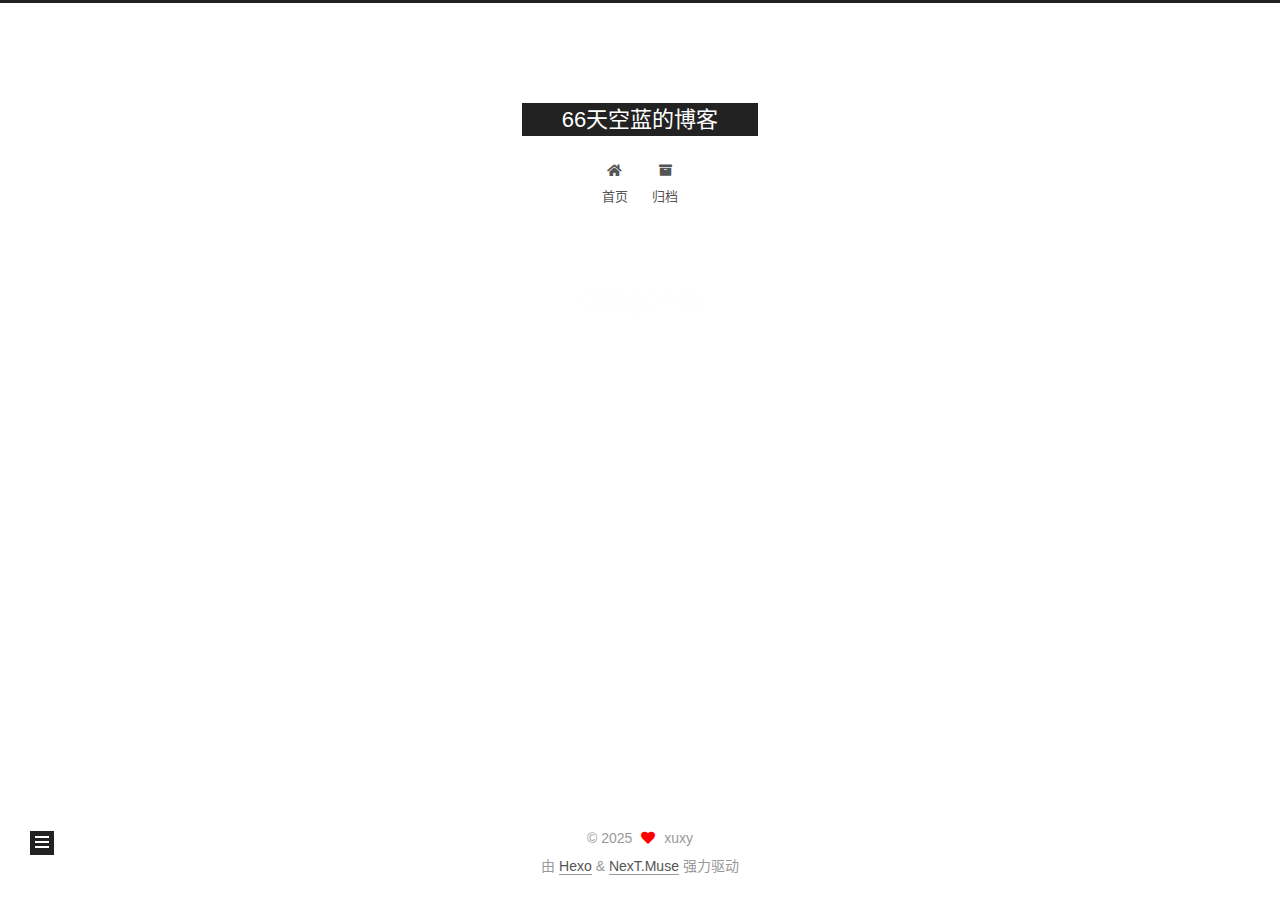
<file: categories/index-1.html>
<!DOCTYPE html>
<html lang="zh-CN">
<head>
  <meta charset="UTF-8">
<meta name="viewport" content="width=device-width, initial-scale=1, maximum-scale=2">
<meta name="theme-color" content="#222">
<meta name="generator" content="Hexo 7.3.0">
  <link rel="apple-touch-icon" sizes="180x180" href="/images/apple-touch-icon-next.png">
  <link rel="icon" type="image/png" sizes="32x32" href="/images/favicon-32x32-next.png">
  <link rel="icon" type="image/png" sizes="16x16" href="/images/favicon-16x16-next.png">
  <link rel="mask-icon" href="/images/logo.svg" color="#222">

<link rel="stylesheet" href="/css/main.css">


<link rel="stylesheet" href="/lib/font-awesome/css/all.min.css">

<script id="hexo-configurations">
    var NexT = window.NexT || {};
    var CONFIG = {"hostname":"example.com","root":"/","scheme":"Muse","version":"7.8.0","exturl":false,"sidebar":{"position":"left","display":"post","padding":18,"offset":12,"onmobile":false},"copycode":{"enable":false,"show_result":false,"style":null},"back2top":{"enable":true,"sidebar":false,"scrollpercent":false},"bookmark":{"enable":false,"color":"#222","save":"auto"},"fancybox":false,"mediumzoom":false,"lazyload":false,"pangu":false,"comments":{"style":"tabs","active":null,"storage":true,"lazyload":false,"nav":null},"algolia":{"hits":{"per_page":10},"labels":{"input_placeholder":"Search for Posts","hits_empty":"We didn't find any results for the search: ${query}","hits_stats":"${hits} results found in ${time} ms"}},"localsearch":{"enable":false,"trigger":"auto","top_n_per_article":1,"unescape":false,"preload":false},"motion":{"enable":true,"async":false,"transition":{"post_block":"fadeIn","post_header":"slideDownIn","post_body":"slideDownIn","coll_header":"slideLeftIn","sidebar":"slideUpIn"}},"path":"search.xml"};
  </script>

  <meta property="og:type" content="website">
<meta property="og:title" content="categories">
<meta property="og:url" content="http://example.com/categories/index-1.html">
<meta property="og:site_name" content="66天空蓝的博客">
<meta property="og:locale" content="zh_CN">
<meta property="article:published_time" content="2025-03-13T09:29:27.000Z">
<meta property="article:modified_time" content="2025-03-13T09:29:27.052Z">
<meta property="article:author" content="xuxy">
<meta name="twitter:card" content="summary">

<link rel="canonical" href="http://example.com/categories/index-1">


<script id="page-configurations">
  // https://hexo.io/docs/variables.html
  CONFIG.page = {
    sidebar: "",
    isHome : false,
    isPost : false,
    lang   : 'zh-CN'
  };
</script>

  <title>categories | 66天空蓝的博客
</title>
  






  <noscript>
  <style>
  .use-motion .brand,
  .use-motion .menu-item,
  .sidebar-inner,
  .use-motion .post-block,
  .use-motion .pagination,
  .use-motion .comments,
  .use-motion .post-header,
  .use-motion .post-body,
  .use-motion .collection-header { opacity: initial; }

  .use-motion .site-title,
  .use-motion .site-subtitle {
    opacity: initial;
    top: initial;
  }

  .use-motion .logo-line-before i { left: initial; }
  .use-motion .logo-line-after i { right: initial; }
  </style>
</noscript>

</head>

<body itemscope itemtype="http://schema.org/WebPage">
  <div class="container use-motion">
    <div class="headband"></div>

    <header class="header" itemscope itemtype="http://schema.org/WPHeader">
      <div class="header-inner"><div class="site-brand-container">
  <div class="site-nav-toggle">
    <div class="toggle" aria-label="切换导航栏">
      <span class="toggle-line toggle-line-first"></span>
      <span class="toggle-line toggle-line-middle"></span>
      <span class="toggle-line toggle-line-last"></span>
    </div>
  </div>

  <div class="site-meta">

    <a href="/" class="brand" rel="start">
      <span class="logo-line-before"><i></i></span>
      <h1 class="site-title">66天空蓝的博客</h1>
      <span class="logo-line-after"><i></i></span>
    </a>
  </div>

  <div class="site-nav-right">
    <div class="toggle popup-trigger">
    </div>
  </div>
</div>




<nav class="site-nav">
  <ul id="menu" class="main-menu menu">
        <li class="menu-item menu-item-home">

    <a href="/" rel="section"><i class="fa fa-home fa-fw"></i>首页</a>

  </li>
        <li class="menu-item menu-item-archives">

    <a href="/archives/" rel="section"><i class="fa fa-archive fa-fw"></i>归档</a>

  </li>
  </ul>
</nav>




</div>
    </header>

    
  <div class="back-to-top">
    <i class="fa fa-arrow-up"></i>
    <span>0%</span>
  </div>


    <main class="main">
      <div class="main-inner">
        <div class="content-wrap">
          
  
  

          <div class="content page posts-expand">
            

    
    
    
    <div class="post-block" lang="zh-CN">
      <header class="post-header">

<h1 class="post-title" itemprop="name headline">categories
</h1>

<div class="post-meta">
  

</div>

</header>

      
      
      
      <div class="post-body">
          
      </div>
      
      
      
    </div>
    

    
    
    


          </div>
          

<script>
  window.addEventListener('tabs:register', () => {
    let { activeClass } = CONFIG.comments;
    if (CONFIG.comments.storage) {
      activeClass = localStorage.getItem('comments_active') || activeClass;
    }
    if (activeClass) {
      let activeTab = document.querySelector(`a[href="#comment-${activeClass}"]`);
      if (activeTab) {
        activeTab.click();
      }
    }
  });
  if (CONFIG.comments.storage) {
    window.addEventListener('tabs:click', event => {
      if (!event.target.matches('.tabs-comment .tab-content .tab-pane')) return;
      let commentClass = event.target.classList[1];
      localStorage.setItem('comments_active', commentClass);
    });
  }
</script>

        </div>
          
  
  <div class="toggle sidebar-toggle">
    <span class="toggle-line toggle-line-first"></span>
    <span class="toggle-line toggle-line-middle"></span>
    <span class="toggle-line toggle-line-last"></span>
  </div>

  <aside class="sidebar">
    <div class="sidebar-inner">

      <ul class="sidebar-nav motion-element">
        <li class="sidebar-nav-toc">
          文章目录
        </li>
        <li class="sidebar-nav-overview">
          站点概览
        </li>
      </ul>

      <!--noindex-->
      <div class="post-toc-wrap sidebar-panel">
      </div>
      <!--/noindex-->

      <div class="site-overview-wrap sidebar-panel">
        <div class="site-author motion-element" itemprop="author" itemscope itemtype="http://schema.org/Person">
  <p class="site-author-name" itemprop="name">xuxy</p>
  <div class="site-description" itemprop="description"></div>
</div>
<div class="site-state-wrap motion-element">
  <nav class="site-state">
      <div class="site-state-item site-state-posts">
          <a href="/archives/">
        
          <span class="site-state-item-count">2</span>
          <span class="site-state-item-name">日志</span>
        </a>
      </div>
      <div class="site-state-item site-state-categories">
        <span class="site-state-item-count">1</span>
        <span class="site-state-item-name">分类</span>
      </div>
      <div class="site-state-item site-state-tags">
        <span class="site-state-item-count">2</span>
        <span class="site-state-item-name">标签</span>
      </div>
  </nav>
</div>



      </div>

    </div>
  </aside>
  <div id="sidebar-dimmer"></div>


      </div>
    </main>

    <footer class="footer">
      <div class="footer-inner">
        

        

<div class="copyright">
  
  &copy; 
  <span itemprop="copyrightYear">2025</span>
  <span class="with-love">
    <i class="fa fa-heart"></i>
  </span>
  <span class="author" itemprop="copyrightHolder">xuxy</span>
</div>
  <div class="powered-by">由 <a href="https://hexo.io/" class="theme-link" rel="noopener" target="_blank">Hexo</a> & <a href="https://muse.theme-next.org/" class="theme-link" rel="noopener" target="_blank">NexT.Muse</a> 强力驱动
  </div>

        








      </div>
    </footer>
  </div>

  
  <script src="/lib/anime.min.js"></script>
  <script src="/lib/velocity/velocity.min.js"></script>
  <script src="/lib/velocity/velocity.ui.min.js"></script>

<script src="/js/utils.js"></script>

<script src="/js/motion.js"></script>


<script src="/js/schemes/muse.js"></script>


<script src="/js/next-boot.js"></script>




  















  

  

</body>
</html>
</file>
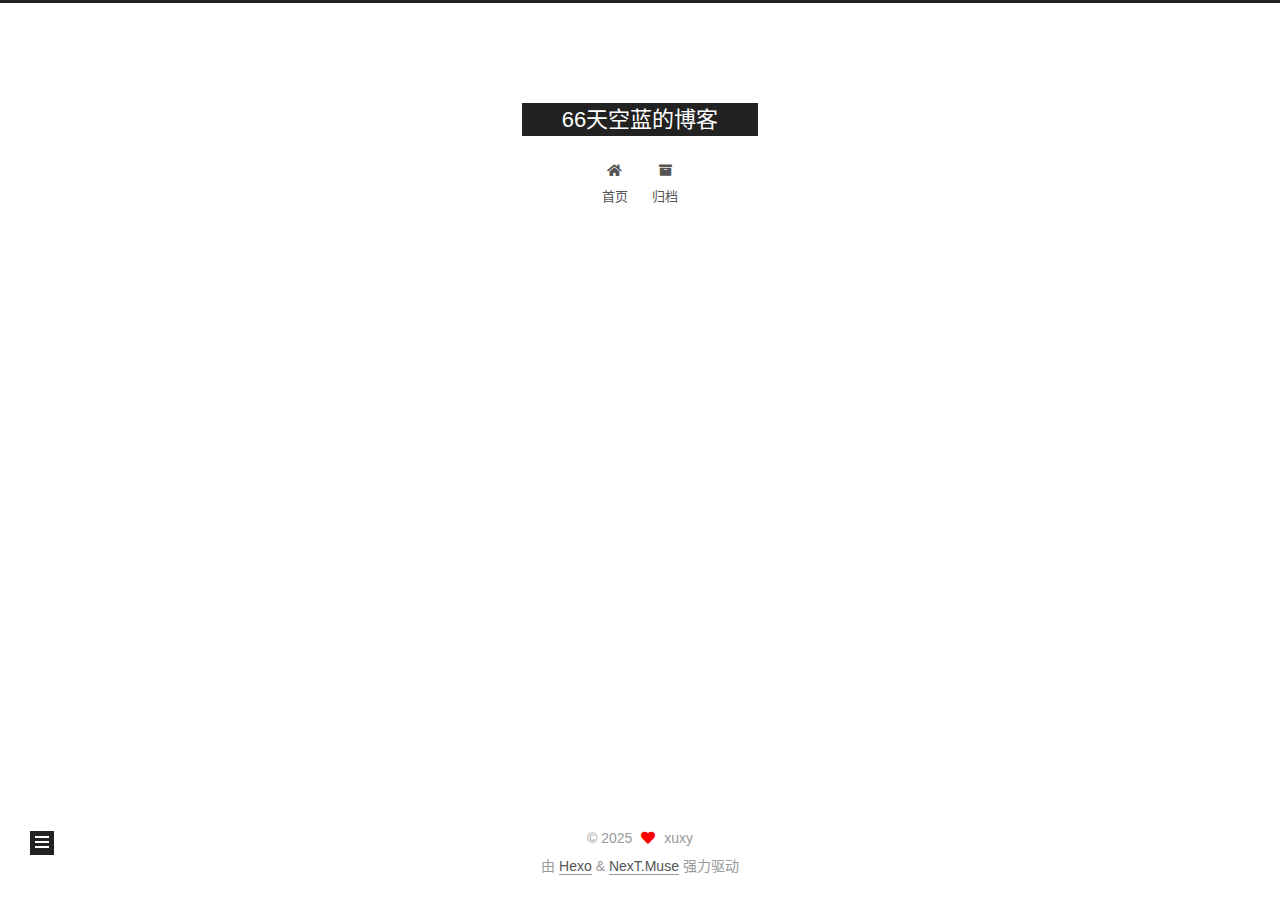
<file: tags/index-1.html>
<!DOCTYPE html>
<html lang="zh-CN">
<head>
  <meta charset="UTF-8">
<meta name="viewport" content="width=device-width, initial-scale=1, maximum-scale=2">
<meta name="theme-color" content="#222">
<meta name="generator" content="Hexo 7.3.0">
  <link rel="apple-touch-icon" sizes="180x180" href="/images/apple-touch-icon-next.png">
  <link rel="icon" type="image/png" sizes="32x32" href="/images/favicon-32x32-next.png">
  <link rel="icon" type="image/png" sizes="16x16" href="/images/favicon-16x16-next.png">
  <link rel="mask-icon" href="/images/logo.svg" color="#222">

<link rel="stylesheet" href="/css/main.css">


<link rel="stylesheet" href="/lib/font-awesome/css/all.min.css">

<script id="hexo-configurations">
    var NexT = window.NexT || {};
    var CONFIG = {"hostname":"example.com","root":"/","scheme":"Muse","version":"7.8.0","exturl":false,"sidebar":{"position":"left","display":"post","padding":18,"offset":12,"onmobile":false},"copycode":{"enable":false,"show_result":false,"style":null},"back2top":{"enable":true,"sidebar":false,"scrollpercent":false},"bookmark":{"enable":false,"color":"#222","save":"auto"},"fancybox":false,"mediumzoom":false,"lazyload":false,"pangu":false,"comments":{"style":"tabs","active":null,"storage":true,"lazyload":false,"nav":null},"algolia":{"hits":{"per_page":10},"labels":{"input_placeholder":"Search for Posts","hits_empty":"We didn't find any results for the search: ${query}","hits_stats":"${hits} results found in ${time} ms"}},"localsearch":{"enable":false,"trigger":"auto","top_n_per_article":1,"unescape":false,"preload":false},"motion":{"enable":true,"async":false,"transition":{"post_block":"fadeIn","post_header":"slideDownIn","post_body":"slideDownIn","coll_header":"slideLeftIn","sidebar":"slideUpIn"}},"path":"search.xml"};
  </script>

  <meta property="og:type" content="website">
<meta property="og:title" content="tags">
<meta property="og:url" content="http://example.com/tags/index-1.html">
<meta property="og:site_name" content="66天空蓝的博客">
<meta property="og:locale" content="zh_CN">
<meta property="article:published_time" content="2025-03-13T09:29:34.000Z">
<meta property="article:modified_time" content="2025-03-13T09:29:34.432Z">
<meta property="article:author" content="xuxy">
<meta name="twitter:card" content="summary">

<link rel="canonical" href="http://example.com/tags/index-1">


<script id="page-configurations">
  // https://hexo.io/docs/variables.html
  CONFIG.page = {
    sidebar: "",
    isHome : false,
    isPost : false,
    lang   : 'zh-CN'
  };
</script>

  <title>tags | 66天空蓝的博客
</title>
  






  <noscript>
  <style>
  .use-motion .brand,
  .use-motion .menu-item,
  .sidebar-inner,
  .use-motion .post-block,
  .use-motion .pagination,
  .use-motion .comments,
  .use-motion .post-header,
  .use-motion .post-body,
  .use-motion .collection-header { opacity: initial; }

  .use-motion .site-title,
  .use-motion .site-subtitle {
    opacity: initial;
    top: initial;
  }

  .use-motion .logo-line-before i { left: initial; }
  .use-motion .logo-line-after i { right: initial; }
  </style>
</noscript>

</head>

<body itemscope itemtype="http://schema.org/WebPage">
  <div class="container use-motion">
    <div class="headband"></div>

    <header class="header" itemscope itemtype="http://schema.org/WPHeader">
      <div class="header-inner"><div class="site-brand-container">
  <div class="site-nav-toggle">
    <div class="toggle" aria-label="切换导航栏">
      <span class="toggle-line toggle-line-first"></span>
      <span class="toggle-line toggle-line-middle"></span>
      <span class="toggle-line toggle-line-last"></span>
    </div>
  </div>

  <div class="site-meta">

    <a href="/" class="brand" rel="start">
      <span class="logo-line-before"><i></i></span>
      <h1 class="site-title">66天空蓝的博客</h1>
      <span class="logo-line-after"><i></i></span>
    </a>
  </div>

  <div class="site-nav-right">
    <div class="toggle popup-trigger">
    </div>
  </div>
</div>




<nav class="site-nav">
  <ul id="menu" class="main-menu menu">
        <li class="menu-item menu-item-home">

    <a href="/" rel="section"><i class="fa fa-home fa-fw"></i>首页</a>

  </li>
        <li class="menu-item menu-item-archives">

    <a href="/archives/" rel="section"><i class="fa fa-archive fa-fw"></i>归档</a>

  </li>
  </ul>
</nav>




</div>
    </header>

    
  <div class="back-to-top">
    <i class="fa fa-arrow-up"></i>
    <span>0%</span>
  </div>


    <main class="main">
      <div class="main-inner">
        <div class="content-wrap">
          
  
  

          <div class="content page posts-expand">
            

    
    
    
    <div class="post-block" lang="zh-CN">
      <header class="post-header">

<h1 class="post-title" itemprop="name headline">tags
</h1>

<div class="post-meta">
  

</div>

</header>

      
      
      
      <div class="post-body">
          
      </div>
      
      
      
    </div>
    

    
    
    


          </div>
          

<script>
  window.addEventListener('tabs:register', () => {
    let { activeClass } = CONFIG.comments;
    if (CONFIG.comments.storage) {
      activeClass = localStorage.getItem('comments_active') || activeClass;
    }
    if (activeClass) {
      let activeTab = document.querySelector(`a[href="#comment-${activeClass}"]`);
      if (activeTab) {
        activeTab.click();
      }
    }
  });
  if (CONFIG.comments.storage) {
    window.addEventListener('tabs:click', event => {
      if (!event.target.matches('.tabs-comment .tab-content .tab-pane')) return;
      let commentClass = event.target.classList[1];
      localStorage.setItem('comments_active', commentClass);
    });
  }
</script>

        </div>
          
  
  <div class="toggle sidebar-toggle">
    <span class="toggle-line toggle-line-first"></span>
    <span class="toggle-line toggle-line-middle"></span>
    <span class="toggle-line toggle-line-last"></span>
  </div>

  <aside class="sidebar">
    <div class="sidebar-inner">

      <ul class="sidebar-nav motion-element">
        <li class="sidebar-nav-toc">
          文章目录
        </li>
        <li class="sidebar-nav-overview">
          站点概览
        </li>
      </ul>

      <!--noindex-->
      <div class="post-toc-wrap sidebar-panel">
      </div>
      <!--/noindex-->

      <div class="site-overview-wrap sidebar-panel">
        <div class="site-author motion-element" itemprop="author" itemscope itemtype="http://schema.org/Person">
  <p class="site-author-name" itemprop="name">xuxy</p>
  <div class="site-description" itemprop="description"></div>
</div>
<div class="site-state-wrap motion-element">
  <nav class="site-state">
      <div class="site-state-item site-state-posts">
          <a href="/archives/">
        
          <span class="site-state-item-count">2</span>
          <span class="site-state-item-name">日志</span>
        </a>
      </div>
      <div class="site-state-item site-state-categories">
        <span class="site-state-item-count">1</span>
        <span class="site-state-item-name">分类</span>
      </div>
      <div class="site-state-item site-state-tags">
        <span class="site-state-item-count">2</span>
        <span class="site-state-item-name">标签</span>
      </div>
  </nav>
</div>



      </div>

    </div>
  </aside>
  <div id="sidebar-dimmer"></div>


      </div>
    </main>

    <footer class="footer">
      <div class="footer-inner">
        

        

<div class="copyright">
  
  &copy; 
  <span itemprop="copyrightYear">2025</span>
  <span class="with-love">
    <i class="fa fa-heart"></i>
  </span>
  <span class="author" itemprop="copyrightHolder">xuxy</span>
</div>
  <div class="powered-by">由 <a href="https://hexo.io/" class="theme-link" rel="noopener" target="_blank">Hexo</a> & <a href="https://muse.theme-next.org/" class="theme-link" rel="noopener" target="_blank">NexT.Muse</a> 强力驱动
  </div>

        








      </div>
    </footer>
  </div>

  
  <script src="/lib/anime.min.js"></script>
  <script src="/lib/velocity/velocity.min.js"></script>
  <script src="/lib/velocity/velocity.ui.min.js"></script>

<script src="/js/utils.js"></script>

<script src="/js/motion.js"></script>


<script src="/js/schemes/muse.js"></script>


<script src="/js/next-boot.js"></script>




  















  

  

</body>
</html>
</file>
<file: css/main.css>
:root {
  --body-bg-color: #fff;
  --content-bg-color: #fff;
  --card-bg-color: #f5f5f5;
  --text-color: #555;
  --blockquote-color: #666;
  --link-color: #555;
  --link-hover-color: #222;
  --brand-color: #fff;
  --brand-hover-color: #fff;
  --table-row-odd-bg-color: #f9f9f9;
  --table-row-hover-bg-color: #f5f5f5;
  --menu-item-bg-color: #f5f5f5;
  --btn-default-bg: #222;
  --btn-default-color: #fff;
  --btn-default-border-color: #222;
  --btn-default-hover-bg: #fff;
  --btn-default-hover-color: #222;
  --btn-default-hover-border-color: #222;
}
html {
  line-height: 1.15; /* 1 */
  -webkit-text-size-adjust: 100%; /* 2 */
}
body {
  margin: 0;
}
main {
  display: block;
}
h1 {
  font-size: 2em;
  margin: 0.67em 0;
}
hr {
  box-sizing: content-box; /* 1 */
  height: 0; /* 1 */
  overflow: visible; /* 2 */
}
pre {
  font-family: monospace, monospace; /* 1 */
  font-size: 1em; /* 2 */
}
a {
  background: transparent;
}
abbr[title] {
  border-bottom: none; /* 1 */
  text-decoration: underline; /* 2 */
  text-decoration: underline dotted; /* 2 */
}
b,
strong {
  font-weight: bolder;
}
code,
kbd,
samp {
  font-family: monospace, monospace; /* 1 */
  font-size: 1em; /* 2 */
}
small {
  font-size: 80%;
}
sub,
sup {
  font-size: 75%;
  line-height: 0;
  position: relative;
  vertical-align: baseline;
}
sub {
  bottom: -0.25em;
}
sup {
  top: -0.5em;
}
img {
  border-style: none;
}
button,
input,
optgroup,
select,
textarea {
  font-family: inherit; /* 1 */
  font-size: 100%; /* 1 */
  line-height: 1.15; /* 1 */
  margin: 0; /* 2 */
}
button,
input {
/* 1 */
  overflow: visible;
}
button,
select {
/* 1 */
  text-transform: none;
}
button,
[type='button'],
[type='reset'],
[type='submit'] {
  -webkit-appearance: button;
}
button::-moz-focus-inner,
[type='button']::-moz-focus-inner,
[type='reset']::-moz-focus-inner,
[type='submit']::-moz-focus-inner {
  border-style: none;
  padding: 0;
}
button:-moz-focusring,
[type='button']:-moz-focusring,
[type='reset']:-moz-focusring,
[type='submit']:-moz-focusring {
  outline: 1px dotted ButtonText;
}
fieldset {
  padding: 0.35em 0.75em 0.625em;
}
legend {
  box-sizing: border-box; /* 1 */
  color: inherit; /* 2 */
  display: table; /* 1 */
  max-width: 100%; /* 1 */
  padding: 0; /* 3 */
  white-space: normal; /* 1 */
}
progress {
  vertical-align: baseline;
}
textarea {
  overflow: auto;
}
[type='checkbox'],
[type='radio'] {
  box-sizing: border-box; /* 1 */
  padding: 0; /* 2 */
}
[type='number']::-webkit-inner-spin-button,
[type='number']::-webkit-outer-spin-button {
  height: auto;
}
[type='search'] {
  outline-offset: -2px; /* 2 */
  -webkit-appearance: textfield; /* 1 */
}
[type='search']::-webkit-search-decoration {
  -webkit-appearance: none;
}
::-webkit-file-upload-button {
  font: inherit; /* 2 */
  -webkit-appearance: button; /* 1 */
}
details {
  display: block;
}
summary {
  display: list-item;
}
template {
  display: none;
}
[hidden] {
  display: none;
}
::selection {
  background: #262a30;
  color: #eee;
}
html,
body {
  height: 100%;
}
body {
  background: var(--body-bg-color);
  color: var(--text-color);
  font-family: 'Lato', "PingFang SC", "Microsoft YaHei", sans-serif;
  font-size: 1em;
  line-height: 2;
}
@media (max-width: 991px) {
  body {
    padding-left: 0 !important;
    padding-right: 0 !important;
  }
}
h1,
h2,
h3,
h4,
h5,
h6 {
  font-family: 'Lato', "PingFang SC", "Microsoft YaHei", sans-serif;
  font-weight: bold;
  line-height: 1.5;
  margin: 20px 0 15px;
}
h1 {
  font-size: 1.5em;
}
h2 {
  font-size: 1.375em;
}
h3 {
  font-size: 1.25em;
}
h4 {
  font-size: 1.125em;
}
h5 {
  font-size: 1em;
}
h6 {
  font-size: 0.875em;
}
p {
  margin: 0 0 20px 0;
}
a,
span.exturl {
  border-bottom: 1px solid #999;
  color: var(--link-color);
  outline: 0;
  text-decoration: none;
  overflow-wrap: break-word;
  word-wrap: break-word;
  cursor: pointer;
}
a:hover,
span.exturl:hover {
  border-bottom-color: var(--link-hover-color);
  color: var(--link-hover-color);
}
iframe,
img,
video {
  display: block;
  margin-left: auto;
  margin-right: auto;
  max-width: 100%;
}
hr {
  background-image: repeating-linear-gradient(-45deg, #ddd, #ddd 4px, transparent 4px, transparent 8px);
  border: 0;
  height: 3px;
  margin: 40px 0;
}
blockquote {
  border-left: 4px solid #ddd;
  color: var(--blockquote-color);
  margin: 0;
  padding: 0 15px;
}
blockquote cite::before {
  content: '-';
  padding: 0 5px;
}
dt {
  font-weight: bold;
}
dd {
  margin: 0;
  padding: 0;
}
kbd {
  background-color: #f5f5f5;
  background-image: linear-gradient(#eee, #fff, #eee);
  border: 1px solid #ccc;
  border-radius: 0.2em;
  box-shadow: 0.1em 0.1em 0.2em rgba(0,0,0,0.1);
  color: #555;
  font-family: inherit;
  padding: 0.1em 0.3em;
  white-space: nowrap;
}
.table-container {
  overflow: auto;
}
table {
  border-collapse: collapse;
  border-spacing: 0;
  font-size: 0.875em;
  margin: 0 0 20px 0;
  width: 100%;
}
tbody tr:nth-of-type(odd) {
  background: var(--table-row-odd-bg-color);
}
tbody tr:hover {
  background: var(--table-row-hover-bg-color);
}
caption,
th,
td {
  font-weight: normal;
  padding: 8px;
  vertical-align: middle;
}
th,
td {
  border: 1px solid #ddd;
  border-bottom: 3px solid #ddd;
}
th {
  font-weight: 700;
  padding-bottom: 10px;
}
td {
  border-bottom-width: 1px;
}
.btn {
  background: var(--btn-default-bg);
  border: 2px solid var(--btn-default-border-color);
  border-radius: 0;
  color: var(--btn-default-color);
  display: inline-block;
  font-size: 0.875em;
  line-height: 2;
  padding: 0 20px;
  text-decoration: none;
  transition-property: background-color;
  transition-delay: 0s;
  transition-duration: 0.2s;
  transition-timing-function: ease-in-out;
}
.btn:hover {
  background: var(--btn-default-hover-bg);
  border-color: var(--btn-default-hover-border-color);
  color: var(--btn-default-hover-color);
}
.btn + .btn {
  margin: 0 0 8px 8px;
}
.btn .fa-fw {
  text-align: left;
  width: 1.285714285714286em;
}
.toggle {
  line-height: 0;
}
.toggle .toggle-line {
  background: #fff;
  display: inline-block;
  height: 2px;
  left: 0;
  position: relative;
  top: 0;
  transition: all 0.4s;
  vertical-align: top;
  width: 100%;
}
.toggle .toggle-line:not(:first-child) {
  margin-top: 3px;
}
.toggle.toggle-arrow .toggle-line-first {
  left: 50%;
  top: 2px;
  transform: rotate(45deg);
  width: 50%;
}
.toggle.toggle-arrow .toggle-line-middle {
  left: 2px;
  width: 90%;
}
.toggle.toggle-arrow .toggle-line-last {
  left: 50%;
  top: -2px;
  transform: rotate(-45deg);
  width: 50%;
}
.toggle.toggle-close .toggle-line-first {
  transform: rotate(-45deg);
  top: 5px;
}
.toggle.toggle-close .toggle-line-middle {
  opacity: 0;
}
.toggle.toggle-close .toggle-line-last {
  transform: rotate(45deg);
  top: -5px;
}
.highlight,
pre {
  background: #f7f7f7;
  color: #4d4d4c;
  line-height: 1.6;
  margin: 0 auto 20px;
}
pre,
code {
  font-family: consolas, Menlo, monospace, "PingFang SC", "Microsoft YaHei";
}
code {
  background: #eee;
  border-radius: 3px;
  color: #555;
  padding: 2px 4px;
  overflow-wrap: break-word;
  word-wrap: break-word;
}
.highlight *::selection {
  background: #d6d6d6;
}
.highlight pre {
  border: 0;
  margin: 0;
  padding: 10px 0;
}
.highlight table {
  border: 0;
  margin: 0;
  width: auto;
}
.highlight td {
  border: 0;
  padding: 0;
}
.highlight figcaption {
  background: #eff2f3;
  color: #4d4d4c;
  display: flex;
  font-size: 0.875em;
  justify-content: space-between;
  line-height: 1.2;
  padding: 0.5em;
}
.highlight figcaption a {
  color: #4d4d4c;
}
.highlight figcaption a:hover {
  border-bottom-color: #4d4d4c;
}
.highlight .gutter {
  -moz-user-select: none;
  -ms-user-select: none;
  -webkit-user-select: none;
  user-select: none;
}
.highlight .gutter pre {
  background: #eff2f3;
  color: #869194;
  padding-left: 10px;
  padding-right: 10px;
  text-align: right;
}
.highlight .code pre {
  background: #f7f7f7;
  padding-left: 10px;
  width: 100%;
}
.gist table {
  width: auto;
}
.gist table td {
  border: 0;
}
pre {
  overflow: auto;
  padding: 10px;
}
pre code {
  background: none;
  color: #4d4d4c;
  font-size: 0.875em;
  padding: 0;
  text-shadow: none;
}
pre .deletion {
  background: #fdd;
}
pre .addition {
  background: #dfd;
}
pre .meta {
  color: #eab700;
  -moz-user-select: none;
  -ms-user-select: none;
  -webkit-user-select: none;
  user-select: none;
}
pre .comment {
  color: #8e908c;
}
pre .variable,
pre .attribute,
pre .tag,
pre .name,
pre .regexp,
pre .ruby .constant,
pre .xml .tag .title,
pre .xml .pi,
pre .xml .doctype,
pre .html .doctype,
pre .css .id,
pre .css .class,
pre .css .pseudo {
  color: #c82829;
}
pre .number,
pre .preprocessor,
pre .built_in,
pre .builtin-name,
pre .literal,
pre .params,
pre .constant,
pre .command {
  color: #f5871f;
}
pre .ruby .class .title,
pre .css .rules .attribute,
pre .string,
pre .symbol,
pre .value,
pre .inheritance,
pre .header,
pre .ruby .symbol,
pre .xml .cdata,
pre .special,
pre .formula {
  color: #718c00;
}
pre .title,
pre .css .hexcolor {
  color: #3e999f;
}
pre .function,
pre .python .decorator,
pre .python .title,
pre .ruby .function .title,
pre .ruby .title .keyword,
pre .perl .sub,
pre .javascript .title,
pre .coffeescript .title {
  color: #4271ae;
}
pre .keyword,
pre .javascript .function {
  color: #8959a8;
}
.blockquote-center {
  border-left: none;
  margin: 40px 0;
  padding: 0;
  position: relative;
  text-align: center;
}
.blockquote-center .fa {
  display: block;
  opacity: 0.6;
  position: absolute;
  width: 100%;
}
.blockquote-center .fa-quote-left {
  border-top: 1px solid #ccc;
  text-align: left;
  top: -20px;
}
.blockquote-center .fa-quote-right {
  border-bottom: 1px solid #ccc;
  text-align: right;
  bottom: -20px;
}
.blockquote-center p,
.blockquote-center div {
  text-align: center;
}
.post-body .group-picture img {
  margin: 0 auto;
  padding: 0 3px;
}
.group-picture-row {
  margin-bottom: 6px;
  overflow: hidden;
}
.group-picture-column {
  float: left;
  margin-bottom: 10px;
}
.post-body .label {
  color: #555;
  display: inline;
  padding: 0 2px;
}
.post-body .label.default {
  background: #f0f0f0;
}
.post-body .label.primary {
  background: #efe6f7;
}
.post-body .label.info {
  background: #e5f2f8;
}
.post-body .label.success {
  background: #e7f4e9;
}
.post-body .label.warning {
  background: #fcf6e1;
}
.post-body .label.danger {
  background: #fae8eb;
}
.post-body .tabs {
  margin-bottom: 20px;
}
.post-body .tabs,
.tabs-comment {
  display: block;
  padding-top: 10px;
  position: relative;
}
.post-body .tabs ul.nav-tabs,
.tabs-comment ul.nav-tabs {
  display: flex;
  flex-wrap: wrap;
  margin: 0;
  margin-bottom: -1px;
  padding: 0;
}
@media (max-width: 413px) {
  .post-body .tabs ul.nav-tabs,
  .tabs-comment ul.nav-tabs {
    display: block;
    margin-bottom: 5px;
  }
}
.post-body .tabs ul.nav-tabs li.tab,
.tabs-comment ul.nav-tabs li.tab {
  border-bottom: 1px solid #ddd;
  border-left: 1px solid transparent;
  border-right: 1px solid transparent;
  border-top: 3px solid transparent;
  flex-grow: 1;
  list-style-type: none;
  border-radius: 0 0 0 0;
}
@media (max-width: 413px) {
  .post-body .tabs ul.nav-tabs li.tab,
  .tabs-comment ul.nav-tabs li.tab {
    border-bottom: 1px solid transparent;
    border-left: 3px solid transparent;
    border-right: 1px solid transparent;
    border-top: 1px solid transparent;
  }
}
@media (max-width: 413px) {
  .post-body .tabs ul.nav-tabs li.tab,
  .tabs-comment ul.nav-tabs li.tab {
    border-radius: 0;
  }
}
.post-body .tabs ul.nav-tabs li.tab a,
.tabs-comment ul.nav-tabs li.tab a {
  border-bottom: initial;
  display: block;
  line-height: 1.8;
  outline: 0;
  padding: 0.25em 0.75em;
  text-align: center;
  transition-delay: 0s;
  transition-duration: 0.2s;
  transition-timing-function: ease-out;
}
.post-body .tabs ul.nav-tabs li.tab a i,
.tabs-comment ul.nav-tabs li.tab a i {
  width: 1.285714285714286em;
}
.post-body .tabs ul.nav-tabs li.tab.active,
.tabs-comment ul.nav-tabs li.tab.active {
  border-bottom: 1px solid transparent;
  border-left: 1px solid #ddd;
  border-right: 1px solid #ddd;
  border-top: 3px solid #fc6423;
}
@media (max-width: 413px) {
  .post-body .tabs ul.nav-tabs li.tab.active,
  .tabs-comment ul.nav-tabs li.tab.active {
    border-bottom: 1px solid #ddd;
    border-left: 3px solid #fc6423;
    border-right: 1px solid #ddd;
    border-top: 1px solid #ddd;
  }
}
.post-body .tabs ul.nav-tabs li.tab.active a,
.tabs-comment ul.nav-tabs li.tab.active a {
  color: var(--link-color);
  cursor: default;
}
.post-body .tabs .tab-content .tab-pane,
.tabs-comment .tab-content .tab-pane {
  border: 1px solid #ddd;
  border-top: 0;
  padding: 20px 20px 0 20px;
  border-radius: 0;
}
.post-body .tabs .tab-content .tab-pane:not(.active),
.tabs-comment .tab-content .tab-pane:not(.active) {
  display: none;
}
.post-body .tabs .tab-content .tab-pane.active,
.tabs-comment .tab-content .tab-pane.active {
  display: block;
}
.post-body .tabs .tab-content .tab-pane.active:nth-of-type(1),
.tabs-comment .tab-content .tab-pane.active:nth-of-type(1) {
  border-radius: 0 0 0 0;
}
@media (max-width: 413px) {
  .post-body .tabs .tab-content .tab-pane.active:nth-of-type(1),
  .tabs-comment .tab-content .tab-pane.active:nth-of-type(1) {
    border-radius: 0;
  }
}
.post-body .note {
  border-radius: 3px;
  margin-bottom: 20px;
  padding: 1em;
  position: relative;
  border: 1px solid #eee;
  border-left-width: 5px;
}
.post-body .note h2,
.post-body .note h3,
.post-body .note h4,
.post-body .note h5,
.post-body .note h6 {
  margin-top: 0;
  border-bottom: initial;
  margin-bottom: 0;
  padding-top: 0;
}
.post-body .note p:first-child,
.post-body .note ul:first-child,
.post-body .note ol:first-child,
.post-body .note table:first-child,
.post-body .note pre:first-child,
.post-body .note blockquote:first-child,
.post-body .note img:first-child {
  margin-top: 0;
}
.post-body .note p:last-child,
.post-body .note ul:last-child,
.post-body .note ol:last-child,
.post-body .note table:last-child,
.post-body .note pre:last-child,
.post-body .note blockquote:last-child,
.post-body .note img:last-child {
  margin-bottom: 0;
}
.post-body .note.default {
  border-left-color: #777;
}
.post-body .note.default h2,
.post-body .note.default h3,
.post-body .note.default h4,
.post-body .note.default h5,
.post-body .note.default h6 {
  color: #777;
}
.post-body .note.primary {
  border-left-color: #6f42c1;
}
.post-body .note.primary h2,
.post-body .note.primary h3,
.post-body .note.primary h4,
.post-body .note.primary h5,
.post-body .note.primary h6 {
  color: #6f42c1;
}
.post-body .note.info {
  border-left-color: #428bca;
}
.post-body .note.info h2,
.post-body .note.info h3,
.post-body .note.info h4,
.post-body .note.info h5,
.post-body .note.info h6 {
  color: #428bca;
}
.post-body .note.success {
  border-left-color: #5cb85c;
}
.post-body .note.success h2,
.post-body .note.success h3,
.post-body .note.success h4,
.post-body .note.success h5,
.post-body .note.success h6 {
  color: #5cb85c;
}
.post-body .note.warning {
  border-left-color: #f0ad4e;
}
.post-body .note.warning h2,
.post-body .note.warning h3,
.post-body .note.warning h4,
.post-body .note.warning h5,
.post-body .note.warning h6 {
  color: #f0ad4e;
}
.post-body .note.danger {
  border-left-color: #d9534f;
}
.post-body .note.danger h2,
.post-body .note.danger h3,
.post-body .note.danger h4,
.post-body .note.danger h5,
.post-body .note.danger h6 {
  color: #d9534f;
}
.pagination .prev,
.pagination .next,
.pagination .page-number,
.pagination .space {
  display: inline-block;
  margin: 0 10px;
  padding: 0 11px;
  position: relative;
  top: -1px;
}
@media (max-width: 767px) {
  .pagination .prev,
  .pagination .next,
  .pagination .page-number,
  .pagination .space {
    margin: 0 5px;
  }
}
.pagination {
  border-top: 1px solid #eee;
  margin: 120px 0 0;
  text-align: center;
}
.pagination .prev,
.pagination .next,
.pagination .page-number {
  border-bottom: 0;
  border-top: 1px solid #eee;
  transition-property: border-color;
  transition-delay: 0s;
  transition-duration: 0.2s;
  transition-timing-function: ease-in-out;
}
.pagination .prev:hover,
.pagination .next:hover,
.pagination .page-number:hover {
  border-top-color: #222;
}
.pagination .space {
  margin: 0;
  padding: 0;
}
.pagination .prev {
  margin-left: 0;
}
.pagination .next {
  margin-right: 0;
}
.pagination .page-number.current {
  background: #ccc;
  border-top-color: #ccc;
  color: #fff;
}
@media (max-width: 767px) {
  .pagination {
    border-top: none;
  }
  .pagination .prev,
  .pagination .next,
  .pagination .page-number {
    border-bottom: 1px solid #eee;
    border-top: 0;
    margin-bottom: 10px;
    padding: 0 10px;
  }
  .pagination .prev:hover,
  .pagination .next:hover,
  .pagination .page-number:hover {
    border-bottom-color: #222;
  }
}
.comments {
  margin-top: 60px;
  overflow: hidden;
}
.comment-button-group {
  display: flex;
  flex-wrap: wrap-reverse;
  justify-content: center;
  margin: 1em 0;
}
.comment-button-group .comment-button {
  margin: 0.1em 0.2em;
}
.comment-button-group .comment-button.active {
  background: var(--btn-default-hover-bg);
  border-color: var(--btn-default-hover-border-color);
  color: var(--btn-default-hover-color);
}
.comment-position {
  display: none;
}
.comment-position.active {
  display: block;
}
.tabs-comment {
  background: var(--content-bg-color);
  margin-top: 4em;
  padding-top: 0;
}
.tabs-comment .comments {
  border: 0;
  box-shadow: none;
  margin-top: 0;
  padding-top: 0;
}
.container {
  min-height: 100%;
  position: relative;
}
.main-inner {
  margin: 0 auto;
  width: 700px;
}
@media (min-width: 1200px) {
  .main-inner {
    width: 800px;
  }
}
@media (min-width: 1600px) {
  .main-inner {
    width: 900px;
  }
}
@media (max-width: 767px) {
  .content-wrap {
    padding: 0 20px;
  }
}
.header {
  background: transparent;
}
.header-inner {
  margin: 0 auto;
  width: 700px;
}
@media (min-width: 1200px) {
  .header-inner {
    width: 800px;
  }
}
@media (min-width: 1600px) {
  .header-inner {
    width: 900px;
  }
}
.site-brand-container {
  display: flex;
  flex-shrink: 0;
  padding: 0 10px;
}
.headband {
  background: #222;
  height: 3px;
}
.site-meta {
  flex-grow: 1;
  text-align: center;
}
@media (max-width: 767px) {
  .site-meta {
    text-align: center;
  }
}
.brand {
  border-bottom: none;
  color: var(--brand-color);
  display: inline-block;
  line-height: 1.375em;
  padding: 0 40px;
  position: relative;
}
.brand:hover {
  color: var(--brand-hover-color);
}
.site-title {
  font-family: 'Lato', "PingFang SC", "Microsoft YaHei", sans-serif;
  font-size: 1.375em;
  font-weight: normal;
  margin: 0;
}
.site-subtitle {
  color: #999;
  font-size: 0.8125em;
  margin: 10px 0;
}
.use-motion .brand {
  opacity: 0;
}
.use-motion .site-title,
.use-motion .site-subtitle,
.use-motion .custom-logo-image {
  opacity: 0;
  position: relative;
  top: -10px;
}
.site-nav-toggle,
.site-nav-right {
  display: none;
}
@media (max-width: 767px) {
  .site-nav-toggle,
  .site-nav-right {
    display: flex;
    flex-direction: column;
    justify-content: center;
  }
}
.site-nav-toggle .toggle,
.site-nav-right .toggle {
  color: var(--text-color);
  padding: 10px;
  width: 22px;
}
.site-nav-toggle .toggle .toggle-line,
.site-nav-right .toggle .toggle-line {
  background: var(--text-color);
  border-radius: 1px;
}
.site-nav {
  display: block;
}
@media (max-width: 767px) {
  .site-nav {
    clear: both;
    display: none;
  }
}
.site-nav.site-nav-on {
  display: block;
}
.menu {
  margin-top: 20px;
  padding-left: 0;
  text-align: center;
}
.menu-item {
  display: inline-block;
  list-style: none;
  margin: 0 10px;
}
@media (max-width: 767px) {
  .menu-item {
    display: block;
    margin-top: 10px;
  }
  .menu-item.menu-item-search {
    display: none;
  }
}
.menu-item a,
.menu-item span.exturl {
  border-bottom: 0;
  display: block;
  font-size: 0.8125em;
  transition-property: border-color;
  transition-delay: 0s;
  transition-duration: 0.2s;
  transition-timing-function: ease-in-out;
}
@media (hover: none) {
  .menu-item a:hover,
  .menu-item span.exturl:hover {
    border-bottom-color: transparent !important;
  }
}
.menu-item .fa,
.menu-item .fab,
.menu-item .far,
.menu-item .fas {
  margin-right: 8px;
}
.menu-item .badge {
  display: inline-block;
  font-weight: bold;
  line-height: 1;
  margin-left: 0.35em;
  margin-top: 0.35em;
  text-align: center;
  white-space: nowrap;
}
@media (max-width: 767px) {
  .menu-item .badge {
    float: right;
    margin-left: 0;
  }
}
.menu-item-active a,
.menu .menu-item a:hover,
.menu .menu-item span.exturl:hover {
  background: var(--menu-item-bg-color);
}
.use-motion .menu-item {
  opacity: 0;
}
.sidebar {
  background: #222;
  bottom: 0;
  box-shadow: inset 0 2px 6px #000;
  position: fixed;
  top: 0;
}
@media (max-width: 991px) {
  .sidebar {
    display: none;
  }
}
.sidebar-inner {
  color: #999;
  padding: 18px 10px;
  text-align: center;
}
.cc-license {
  margin-top: 10px;
  text-align: center;
}
.cc-license .cc-opacity {
  border-bottom: none;
  opacity: 0.7;
}
.cc-license .cc-opacity:hover {
  opacity: 0.9;
}
.cc-license img {
  display: inline-block;
}
.site-author-image {
  border: 2px solid #333;
  display: block;
  margin: 0 auto;
  max-width: 96px;
  padding: 2px;
}
.site-author-name {
  color: #f5f5f5;
  font-weight: normal;
  margin: 5px 0 0;
  text-align: center;
}
.site-description {
  color: #999;
  font-size: 1em;
  margin-top: 5px;
  text-align: center;
}
.links-of-author {
  margin-top: 15px;
}
.links-of-author a,
.links-of-author span.exturl {
  border-bottom-color: #555;
  display: inline-block;
  font-size: 0.8125em;
  margin-bottom: 10px;
  margin-right: 10px;
  vertical-align: middle;
}
.links-of-author a::before,
.links-of-author span.exturl::before {
  background: #8eb80f;
  border-radius: 50%;
  content: ' ';
  display: inline-block;
  height: 4px;
  margin-right: 3px;
  vertical-align: middle;
  width: 4px;
}
.sidebar-button {
  margin-top: 15px;
}
.sidebar-button a {
  border: 1px solid #fc6423;
  border-radius: 4px;
  color: #fc6423;
  display: inline-block;
  padding: 0 15px;
}
.sidebar-button a .fa,
.sidebar-button a .fab,
.sidebar-button a .far,
.sidebar-button a .fas {
  margin-right: 5px;
}
.sidebar-button a:hover {
  background: #fc6423;
  border: 1px solid #fc6423;
  color: #fff;
}
.sidebar-button a:hover .fa,
.sidebar-button a:hover .fab,
.sidebar-button a:hover .far,
.sidebar-button a:hover .fas {
  color: #fff;
}
.links-of-blogroll {
  font-size: 0.8125em;
  margin-top: 10px;
}
.links-of-blogroll-title {
  font-size: 0.875em;
  font-weight: 600;
  margin-top: 0;
}
.links-of-blogroll-list {
  list-style: none;
  margin: 0;
  padding: 0;
}
#sidebar-dimmer {
  display: none;
}
@media (max-width: 767px) {
  #sidebar-dimmer {
    background: #000;
    display: block;
    height: 100%;
    left: 100%;
    opacity: 0;
    position: fixed;
    top: 0;
    width: 100%;
    z-index: 1100;
  }
  .sidebar-active + #sidebar-dimmer {
    opacity: 0.7;
    transform: translateX(-100%);
    transition: opacity 0.5s;
  }
}
.sidebar-nav {
  margin: 0;
  padding-bottom: 20px;
  padding-left: 0;
}
.sidebar-nav li {
  border-bottom: 1px solid transparent;
  color: #666;
  cursor: pointer;
  display: inline-block;
  font-size: 0.875em;
}
.sidebar-nav li.sidebar-nav-overview {
  margin-left: 10px;
}
.sidebar-nav li:hover {
  color: #f5f5f5;
}
.sidebar-nav .sidebar-nav-active {
  border-bottom-color: #87daff;
  color: #87daff;
}
.sidebar-nav .sidebar-nav-active:hover {
  color: #87daff;
}
.sidebar-panel {
  display: none;
  overflow-x: hidden;
  overflow-y: auto;
}
.sidebar-panel-active {
  display: block;
}
.sidebar-toggle {
  background: #222;
  bottom: 45px;
  cursor: pointer;
  height: 14px;
  left: 30px;
  padding: 5px;
  position: fixed;
  width: 14px;
  z-index: 1300;
}
@media (max-width: 991px) {
  .sidebar-toggle {
    left: 20px;
    opacity: 0.8;
    display: none;
  }
}
.sidebar-toggle:hover .toggle-line {
  background: #87daff;
}
.post-toc {
  font-size: 0.875em;
}
.post-toc ol {
  list-style: none;
  margin: 0;
  padding: 0 2px 5px 10px;
  text-align: left;
}
.post-toc ol > ol {
  padding-left: 0;
}
.post-toc ol a {
  transition-property: all;
  transition-delay: 0s;
  transition-duration: 0.2s;
  transition-timing-function: ease-in-out;
}
.post-toc .nav-item {
  line-height: 1.8;
  overflow: hidden;
  text-overflow: ellipsis;
  white-space: nowrap;
}
.post-toc .nav .nav-child {
  display: none;
}
.post-toc .nav .active > .nav-child {
  display: block;
}
.post-toc .nav .active-current > .nav-child {
  display: block;
}
.post-toc .nav .active-current > .nav-child > .nav-item {
  display: block;
}
.post-toc .nav .active > a {
  border-bottom-color: #87daff;
  color: #87daff;
}
.post-toc .nav .active-current > a {
  color: #87daff;
}
.post-toc .nav .active-current > a:hover {
  color: #87daff;
}
.site-state {
  display: flex;
  justify-content: center;
  line-height: 1.4;
  margin-top: 10px;
  overflow: hidden;
  text-align: center;
  white-space: nowrap;
}
.site-state-item {
  padding: 0 15px;
}
.site-state-item:not(:first-child) {
  border-left: 1px solid #333;
}
.site-state-item a {
  border-bottom: none;
}
.site-state-item-count {
  display: block;
  font-size: 1.25em;
  font-weight: 600;
  text-align: center;
}
.site-state-item-name {
  color: inherit;
  font-size: 0.875em;
}
.footer {
  color: #999;
  font-size: 0.875em;
  padding: 20px 0;
}
.footer.footer-fixed {
  bottom: 0;
  left: 0;
  position: absolute;
  right: 0;
}
.footer-inner {
  box-sizing: border-box;
  margin: 0 auto;
  text-align: center;
  width: 700px;
}
@media (min-width: 1200px) {
  .footer-inner {
    width: 800px;
  }
}
@media (min-width: 1600px) {
  .footer-inner {
    width: 900px;
  }
}
.languages {
  display: inline-block;
  font-size: 1.125em;
  position: relative;
}
.languages .lang-select-label span {
  margin: 0 0.5em;
}
.languages .lang-select {
  height: 100%;
  left: 0;
  opacity: 0;
  position: absolute;
  top: 0;
  width: 100%;
}
.with-love {
  color: #ff0000;
  display: inline-block;
  margin: 0 5px;
}
.powered-by,
.theme-info {
  display: inline-block;
}
@-moz-keyframes iconAnimate {
  0%, 100% {
    transform: scale(1);
  }
  10%, 30% {
    transform: scale(0.9);
  }
  20%, 40%, 60%, 80% {
    transform: scale(1.1);
  }
  50%, 70% {
    transform: scale(1.1);
  }
}
@-webkit-keyframes iconAnimate {
  0%, 100% {
    transform: scale(1);
  }
  10%, 30% {
    transform: scale(0.9);
  }
  20%, 40%, 60%, 80% {
    transform: scale(1.1);
  }
  50%, 70% {
    transform: scale(1.1);
  }
}
@-o-keyframes iconAnimate {
  0%, 100% {
    transform: scale(1);
  }
  10%, 30% {
    transform: scale(0.9);
  }
  20%, 40%, 60%, 80% {
    transform: scale(1.1);
  }
  50%, 70% {
    transform: scale(1.1);
  }
}
@keyframes iconAnimate {
  0%, 100% {
    transform: scale(1);
  }
  10%, 30% {
    transform: scale(0.9);
  }
  20%, 40%, 60%, 80% {
    transform: scale(1.1);
  }
  50%, 70% {
    transform: scale(1.1);
  }
}
.back-to-top {
  font-size: 12px;
  text-align: center;
  transition-delay: 0s;
  transition-duration: 0.2s;
  transition-timing-function: ease-in-out;
}
.back-to-top {
  background: #222;
  bottom: -100px;
  box-sizing: border-box;
  color: #fff;
  cursor: pointer;
  left: 30px;
  opacity: 1;
  padding: 0 6px;
  position: fixed;
  transition-property: bottom;
  z-index: 1300;
  width: 24px;
}
.back-to-top span {
  display: none;
}
.back-to-top:hover {
  color: #87daff;
}
.back-to-top.back-to-top-on {
  bottom: 19px;
}
@media (max-width: 991px) {
  .back-to-top {
    left: 20px;
    opacity: 0.8;
  }
}
.post-body {
  font-family: 'Lato', "PingFang SC", "Microsoft YaHei", sans-serif;
  overflow-wrap: break-word;
  word-wrap: break-word;
}
@media (min-width: 1200px) {
  .post-body {
    font-size: 1.125em;
  }
}
.post-body .exturl .fa {
  font-size: 0.875em;
  margin-left: 4px;
}
.post-body .image-caption,
.post-body .figure .caption {
  color: #999;
  font-size: 0.875em;
  font-weight: bold;
  line-height: 1;
  margin: -20px auto 15px;
  text-align: center;
}
.post-sticky-flag {
  display: inline-block;
  transform: rotate(30deg);
}
.post-button {
  margin-top: 40px;
  text-align: center;
}
.use-motion .post-block,
.use-motion .pagination,
.use-motion .comments {
  opacity: 0;
}
.use-motion .post-header {
  opacity: 0;
}
.use-motion .post-body {
  opacity: 0;
}
.use-motion .collection-header {
  opacity: 0;
}
.posts-collapse {
  margin-left: 35px;
  position: relative;
}
@media (max-width: 767px) {
  .posts-collapse {
    margin-left: 0px;
    margin-right: 0px;
  }
}
.posts-collapse .collection-title {
  font-size: 1.125em;
  position: relative;
}
.posts-collapse .collection-title::before {
  background: #999;
  border: 1px solid #fff;
  border-radius: 50%;
  content: ' ';
  height: 10px;
  left: 0;
  margin-left: -6px;
  margin-top: -4px;
  position: absolute;
  top: 50%;
  width: 10px;
}
.posts-collapse .collection-year {
  font-size: 1.5em;
  font-weight: bold;
  margin: 60px 0;
  position: relative;
}
.posts-collapse .collection-year::before {
  background: #bbb;
  border-radius: 50%;
  content: ' ';
  height: 8px;
  left: 0;
  margin-left: -4px;
  margin-top: -4px;
  position: absolute;
  top: 50%;
  width: 8px;
}
.posts-collapse .collection-header {
  display: block;
  margin: 0 0 0 20px;
}
.posts-collapse .collection-header small {
  color: #bbb;
  margin-left: 5px;
}
.posts-collapse .post-header {
  border-bottom: 1px dashed #ccc;
  margin: 30px 0;
  padding-left: 15px;
  position: relative;
  transition-property: border;
  transition-delay: 0s;
  transition-duration: 0.2s;
  transition-timing-function: ease-in-out;
}
.posts-collapse .post-header::before {
  background: #bbb;
  border: 1px solid #fff;
  border-radius: 50%;
  content: ' ';
  height: 6px;
  left: 0;
  margin-left: -4px;
  position: absolute;
  top: 0.75em;
  transition-property: background;
  width: 6px;
  transition-delay: 0s;
  transition-duration: 0.2s;
  transition-timing-function: ease-in-out;
}
.posts-collapse .post-header:hover {
  border-bottom-color: #666;
}
.posts-collapse .post-header:hover::before {
  background: #222;
}
.posts-collapse .post-meta {
  display: inline;
  font-size: 0.75em;
  margin-right: 10px;
}
.posts-collapse .post-title {
  display: inline;
}
.posts-collapse .post-title a,
.posts-collapse .post-title span.exturl {
  border-bottom: none;
  color: var(--link-color);
}
.posts-collapse .post-title .fa-external-link-alt {
  font-size: 0.875em;
  margin-left: 5px;
}
.posts-collapse::before {
  background: #f5f5f5;
  content: ' ';
  height: 100%;
  left: 0;
  margin-left: -2px;
  position: absolute;
  top: 1.25em;
  width: 4px;
}
.post-eof {
  background: #ccc;
  height: 1px;
  margin: 80px auto 60px;
  text-align: center;
  width: 8%;
}
.post-block:last-of-type .post-eof {
  display: none;
}
.content {
  padding-top: 40px;
}
@media (min-width: 992px) {
  .post-body {
    text-align: justify;
  }
}
@media (max-width: 991px) {
  .post-body {
    text-align: justify;
  }
}
.post-body h1,
.post-body h2,
.post-body h3,
.post-body h4,
.post-body h5,
.post-body h6 {
  padding-top: 10px;
}
.post-body h1 .header-anchor,
.post-body h2 .header-anchor,
.post-body h3 .header-anchor,
.post-body h4 .header-anchor,
.post-body h5 .header-anchor,
.post-body h6 .header-anchor {
  border-bottom-style: none;
  color: #ccc;
  float: right;
  margin-left: 10px;
  visibility: hidden;
}
.post-body h1 .header-anchor:hover,
.post-body h2 .header-anchor:hover,
.post-body h3 .header-anchor:hover,
.post-body h4 .header-anchor:hover,
.post-body h5 .header-anchor:hover,
.post-body h6 .header-anchor:hover {
  color: inherit;
}
.post-body h1:hover .header-anchor,
.post-body h2:hover .header-anchor,
.post-body h3:hover .header-anchor,
.post-body h4:hover .header-anchor,
.post-body h5:hover .header-anchor,
.post-body h6:hover .header-anchor {
  visibility: visible;
}
.post-body iframe,
.post-body img,
.post-body video {
  margin-bottom: 20px;
}
.post-body .video-container {
  height: 0;
  margin-bottom: 20px;
  overflow: hidden;
  padding-top: 75%;
  position: relative;
  width: 100%;
}
.post-body .video-container iframe,
.post-body .video-container object,
.post-body .video-container embed {
  height: 100%;
  left: 0;
  margin: 0;
  position: absolute;
  top: 0;
  width: 100%;
}
.post-gallery {
  align-items: center;
  display: grid;
  grid-gap: 10px;
  grid-template-columns: 1fr 1fr 1fr;
  margin-bottom: 20px;
}
@media (max-width: 767px) {
  .post-gallery {
    grid-template-columns: 1fr 1fr;
  }
}
.post-gallery a {
  border: 0;
}
.post-gallery img {
  margin: 0;
}
.posts-expand .post-header {
  font-size: 1.125em;
}
.posts-expand .post-title {
  font-size: 1.5em;
  font-weight: normal;
  margin: initial;
  text-align: center;
  overflow-wrap: break-word;
  word-wrap: break-word;
}
.posts-expand .post-title-link {
  border-bottom: none;
  color: var(--link-color);
  display: inline-block;
  position: relative;
  vertical-align: top;
}
.posts-expand .post-title-link::before {
  background: var(--link-color);
  bottom: 0;
  content: '';
  height: 2px;
  left: 0;
  position: absolute;
  transform: scaleX(0);
  visibility: hidden;
  width: 100%;
  transition-delay: 0s;
  transition-duration: 0.2s;
  transition-timing-function: ease-in-out;
}
.posts-expand .post-title-link:hover::before {
  transform: scaleX(1);
  visibility: visible;
}
.posts-expand .post-title-link .fa-external-link-alt {
  font-size: 0.875em;
  margin-left: 5px;
}
.posts-expand .post-meta {
  color: #999;
  font-family: 'Lato', "PingFang SC", "Microsoft YaHei", sans-serif;
  font-size: 0.75em;
  margin: 3px 0 60px 0;
  text-align: center;
}
.posts-expand .post-meta .post-description {
  font-size: 0.875em;
  margin-top: 2px;
}
.posts-expand .post-meta time {
  border-bottom: 1px dashed #999;
  cursor: pointer;
}
.post-meta .post-meta-item + .post-meta-item::before {
  content: '|';
  margin: 0 0.5em;
}
.post-meta-divider {
  margin: 0 0.5em;
}
.post-meta-item-icon {
  margin-right: 3px;
}
@media (max-width: 991px) {
  .post-meta-item-icon {
    display: inline-block;
  }
}
@media (max-width: 991px) {
  .post-meta-item-text {
    display: none;
  }
}
.post-nav {
  border-top: 1px solid #eee;
  display: flex;
  justify-content: space-between;
  margin-top: 15px;
  padding: 10px 5px 0;
}
.post-nav-item {
  flex: 1;
}
.post-nav-item a {
  border-bottom: none;
  display: block;
  font-size: 0.875em;
  line-height: 1.6;
  position: relative;
}
.post-nav-item a:active {
  top: 2px;
}
.post-nav-item .fa {
  font-size: 0.75em;
}
.post-nav-item:first-child {
  margin-right: 15px;
}
.post-nav-item:first-child .fa {
  margin-right: 5px;
}
.post-nav-item:last-child {
  margin-left: 15px;
  text-align: right;
}
.post-nav-item:last-child .fa {
  margin-left: 5px;
}
.rtl.post-body p,
.rtl.post-body a,
.rtl.post-body h1,
.rtl.post-body h2,
.rtl.post-body h3,
.rtl.post-body h4,
.rtl.post-body h5,
.rtl.post-body h6,
.rtl.post-body li,
.rtl.post-body ul,
.rtl.post-body ol {
  direction: rtl;
  font-family: UKIJ Ekran;
}
.rtl.post-title {
  font-family: UKIJ Ekran;
}
.post-tags {
  margin-top: 40px;
  text-align: center;
}
.post-tags a {
  display: inline-block;
  font-size: 0.8125em;
}
.post-tags a:not(:last-child) {
  margin-right: 10px;
}
.post-widgets {
  border-top: 1px solid #eee;
  margin-top: 15px;
  text-align: center;
}
.wp_rating {
  height: 20px;
  line-height: 20px;
  margin-top: 10px;
  padding-top: 6px;
  text-align: center;
}
.social-like {
  display: flex;
  font-size: 0.875em;
  justify-content: center;
  text-align: center;
}
.reward-container {
  margin: 20px auto;
  padding: 10px 0;
  text-align: center;
  width: 90%;
}
.reward-container button {
  background: transparent;
  border: 1px solid #fc6423;
  border-radius: 0;
  color: #fc6423;
  cursor: pointer;
  line-height: 2;
  outline: 0;
  padding: 0 15px;
  vertical-align: text-top;
}
.reward-container button:hover {
  background: #fc6423;
  border: 1px solid transparent;
  color: #fa9366;
}
#qr {
  padding-top: 20px;
}
#qr a {
  border: 0;
}
#qr img {
  display: inline-block;
  margin: 0.8em 2em 0 2em;
  max-width: 100%;
  width: 180px;
}
#qr p {
  text-align: center;
}
.category-all-page .category-all-title {
  text-align: center;
}
.category-all-page .category-all {
  margin-top: 20px;
}
.category-all-page .category-list {
  list-style: none;
  margin: 0;
  padding: 0;
}
.category-all-page .category-list-item {
  margin: 5px 10px;
}
.category-all-page .category-list-count {
  color: #bbb;
}
.category-all-page .category-list-count::before {
  content: ' (';
  display: inline;
}
.category-all-page .category-list-count::after {
  content: ') ';
  display: inline;
}
.category-all-page .category-list-child {
  padding-left: 10px;
}
.event-list {
  padding: 0;
}
.event-list hr {
  background: #222;
  margin: 20px 0 45px 0;
}
.event-list hr::after {
  background: #222;
  color: #fff;
  content: 'NOW';
  display: inline-block;
  font-weight: bold;
  padding: 0 5px;
  text-align: right;
}
.event-list .event {
  background: #222;
  margin: 20px 0;
  min-height: 40px;
  padding: 15px 0 15px 10px;
}
.event-list .event .event-summary {
  color: #fff;
  margin: 0;
  padding-bottom: 3px;
}
.event-list .event .event-summary::before {
  animation: dot-flash 1s alternate infinite ease-in-out;
  color: #fff;
  content: '\f111';
  display: inline-block;
  font-size: 10px;
  margin-right: 25px;
  vertical-align: middle;
  font-family: 'Font Awesome 5 Free';
  font-weight: 900;
}
.event-list .event .event-relative-time {
  color: #bbb;
  display: inline-block;
  font-size: 12px;
  font-weight: normal;
  padding-left: 12px;
}
.event-list .event .event-details {
  color: #fff;
  display: block;
  line-height: 18px;
  margin-left: 56px;
  padding-bottom: 6px;
  padding-top: 3px;
  text-indent: -24px;
}
.event-list .event .event-details::before {
  color: #fff;
  display: inline-block;
  margin-right: 9px;
  text-align: center;
  text-indent: 0;
  width: 14px;
  font-family: 'Font Awesome 5 Free';
  font-weight: 900;
}
.event-list .event .event-details.event-location::before {
  content: '\f041';
}
.event-list .event .event-details.event-duration::before {
  content: '\f017';
}
.event-list .event-past {
  background: #f5f5f5;
}
.event-list .event-past .event-summary,
.event-list .event-past .event-details {
  color: #bbb;
  opacity: 0.9;
}
.event-list .event-past .event-summary::before,
.event-list .event-past .event-details::before {
  animation: none;
  color: #bbb;
}
@-moz-keyframes dot-flash {
  from {
    opacity: 1;
    transform: scale(1);
  }
  to {
    opacity: 0;
    transform: scale(0.8);
  }
}
@-webkit-keyframes dot-flash {
  from {
    opacity: 1;
    transform: scale(1);
  }
  to {
    opacity: 0;
    transform: scale(0.8);
  }
}
@-o-keyframes dot-flash {
  from {
    opacity: 1;
    transform: scale(1);
  }
  to {
    opacity: 0;
    transform: scale(0.8);
  }
}
@keyframes dot-flash {
  from {
    opacity: 1;
    transform: scale(1);
  }
  to {
    opacity: 0;
    transform: scale(0.8);
  }
}
ul.breadcrumb {
  font-size: 0.75em;
  list-style: none;
  margin: 1em 0;
  padding: 0 2em;
  text-align: center;
}
ul.breadcrumb li {
  display: inline;
}
ul.breadcrumb li + li::before {
  content: '/\00a0';
  font-weight: normal;
  padding: 0.5em;
}
ul.breadcrumb li + li:last-child {
  font-weight: bold;
}
.tag-cloud {
  text-align: center;
}
.tag-cloud a {
  display: inline-block;
  margin: 10px;
}
.tag-cloud a:hover {
  color: var(--link-hover-color) !important;
}
@media (max-width: 767px) {
  .header-inner,
  .main-inner,
  .footer-inner {
    width: auto;
  }
}
.header-inner {
  padding-top: 100px;
}
@media (max-width: 767px) {
  .header-inner {
    padding-top: 50px;
  }
}
.main-inner {
  padding-bottom: 60px;
}
.content {
  padding-top: 70px;
}
@media (max-width: 767px) {
  .content {
    padding-top: 35px;
  }
}
embed {
  display: block;
  margin: 0 auto 25px auto;
}
.custom-logo .site-meta-headline {
  text-align: center;
}
.custom-logo .site-title {
  color: #222;
  margin: 10px auto 0;
}
.custom-logo .site-title a {
  border: 0;
}
.custom-logo-image {
  background: #fff;
  margin: 0 auto;
  max-width: 150px;
  padding: 5px;
}
.brand {
  background: var(--btn-default-bg);
}
@media (max-width: 767px) {
  .site-nav {
    border-bottom: 1px solid #ddd;
    border-top: 1px solid #ddd;
    left: 0;
    margin: 0;
    padding: 0;
    width: 100%;
  }
}
@media (max-width: 767px) {
  .menu {
    text-align: left;
  }
}
.menu-item-active a,
.menu .menu-item a:hover,
.menu .menu-item span.exturl:hover {
  background: transparent;
  border-bottom: 1px solid var(--link-hover-color) !important;
}
@media (max-width: 767px) {
  .menu-item-active a,
  .menu .menu-item a:hover,
  .menu .menu-item span.exturl:hover {
    border-bottom: 1px dotted #ddd !important;
  }
}
@media (max-width: 767px) {
  .menu .menu-item {
    margin: 0 10px;
  }
}
.menu .menu-item a,
.menu .menu-item span.exturl {
  border-bottom: 1px solid transparent;
}
@media (max-width: 767px) {
  .menu .menu-item a,
  .menu .menu-item span.exturl {
    padding: 5px 10px;
  }
}
@media (min-width: 768px) {
  .menu .menu-item .fa,
  .menu .menu-item .fab,
  .menu .menu-item .far,
  .menu .menu-item .fas {
    display: block;
    line-height: 2;
    margin-right: 0;
    width: 100%;
  }
}
.menu .menu-item .badge {
  background: #eee;
  padding: 1px 4px;
}
.sub-menu {
  margin: 10px 0;
}
.sub-menu .menu-item {
  display: inline-block;
}
.sidebar {
  left: -320px;
}
.sidebar.sidebar-active {
  left: 0;
}
.sidebar {
  width: 320px;
  z-index: 1200;
  transition-delay: 0s;
  transition-duration: 0.2s;
  transition-timing-function: ease-out;
}
.sidebar a,
.sidebar span.exturl {
  border-bottom-color: #555;
  color: #999;
}
.sidebar a:hover,
.sidebar span.exturl:hover {
  border-bottom-color: #eee;
  color: #eee;
}
.links-of-blogroll-item {
  padding: 2px 10px;
}
.links-of-blogroll-item a,
.links-of-blogroll-item span.exturl {
  box-sizing: border-box;
  display: inline-block;
  max-width: 280px;
  overflow: hidden;
  text-overflow: ellipsis;
  white-space: nowrap;
}
</file>
